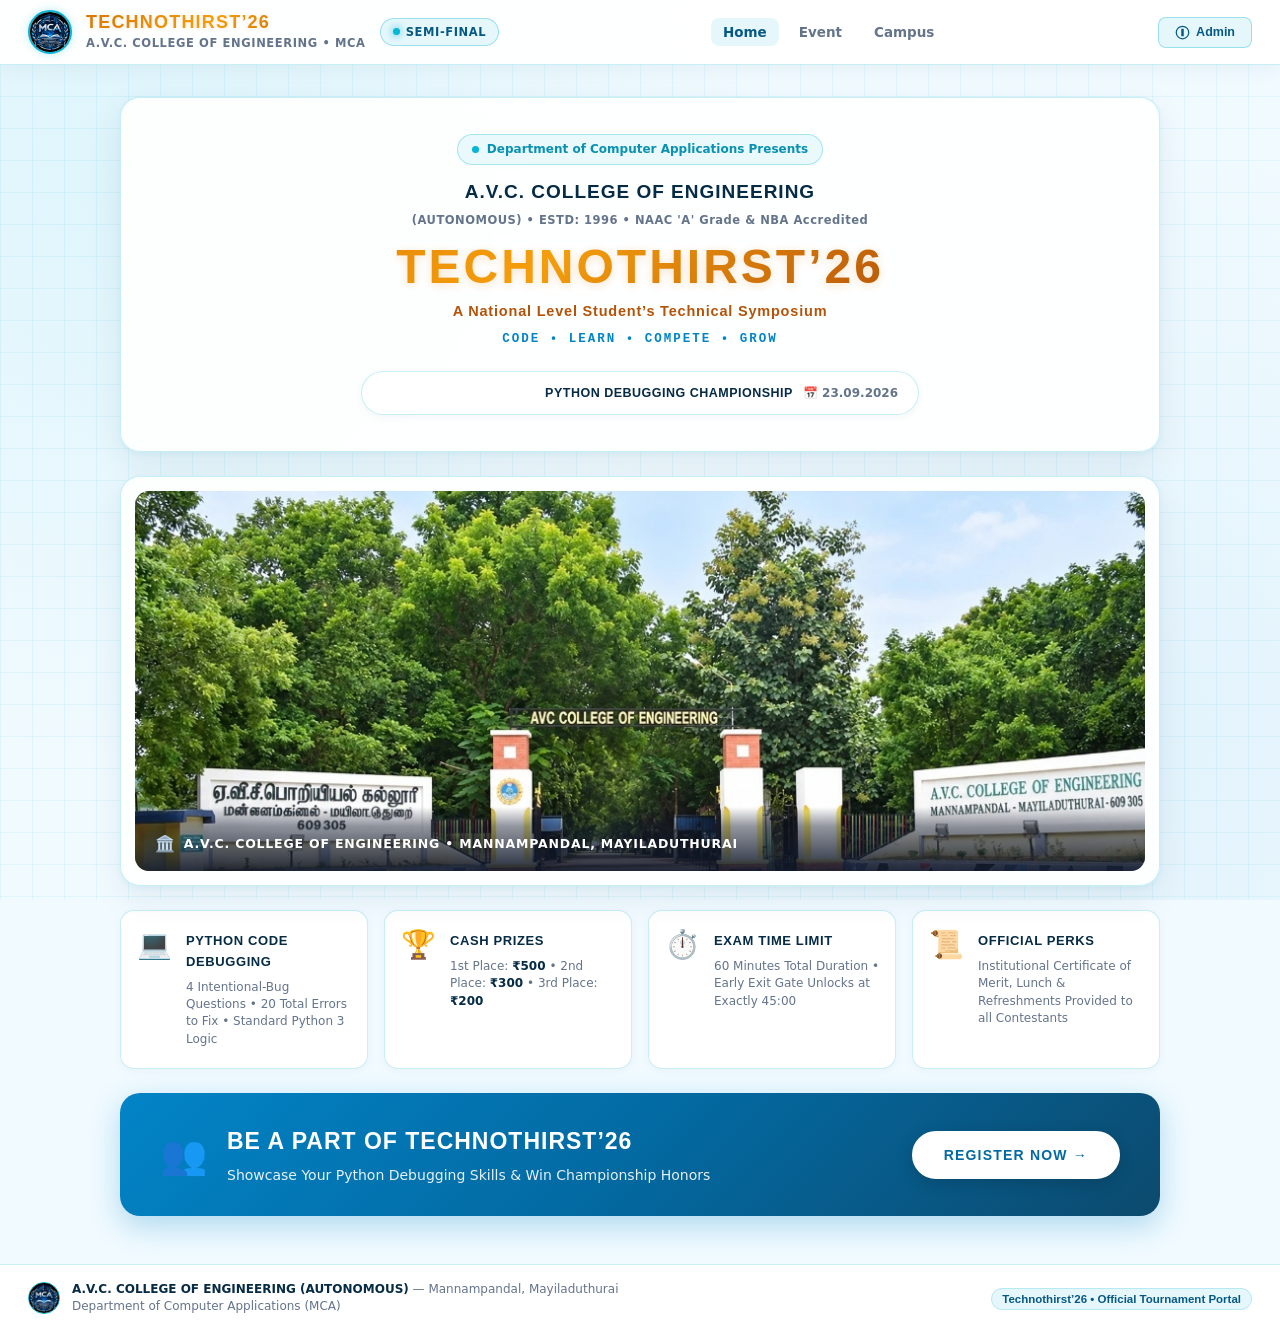
<file: index.html>
<!DOCTYPE html>
<html lang="en">
<head>
  <meta charset="UTF-8">
  <meta name="viewport" content="width=device-width, initial-scale=1.0">
  <title>TECHNOTHIRST’26 — Python Debugging Tournament | AVCCE MCA</title>
  <!-- Technothirst’26 Cyber Tech Theme Stylesheet -->
  <link rel="stylesheet" href="style.css">
</head>
<body>

  <!-- TOP NAVBAR -->
  <header class="top-navbar">
    <div class="brand-group">
      <div class="brand-logo-wrapper">
        <img src="assets/logo.jpg" onerror="this.onerror=null; this.src='logo.jpg';" alt="AVCCE MCA Logo" class="brand-logo-img">
      </div>
      <div class="brand-info">
        <h1>TECHNOTHIRST’26</h1>
        <span>A.V.C. COLLEGE OF ENGINEERING &bull; MCA</span>
      </div>
      <div id="navStageBadge" class="nav-stage-badge">
        <span class="pulse-dot"></span>
        <span id="navStageText">SEMI-FINAL</span>
      </div>
    </div>

    <!-- Header Navigation Links for Page 1 -->
    <nav class="nav-links-bar" id="navLinksBar">
      <button id="navLinkHome" class="nav-link-btn active" type="button">Home</button>
      <button id="navLinkEvent" class="nav-link-btn" type="button">Event</button>
      <button id="navLinkCampus" class="nav-link-btn" type="button">Campus</button>
    </nav>

    <!-- Question Indicator (Q1 - Q4) -->
    <div id="navCenterProgress" class="nav-center-progress">
      <div class="q-step-indicator" id="qStepPills">
        <!-- Rendered dynamically for exactly 4 questions -->
      </div>
    </div>

    <!-- Right Controls: Timer & Admin -->
    <div class="nav-right-controls">
      <div id="navTimerBox" class="nav-timer-box">
        <span class="timer-label" id="timerLabel">Time Left</span>
        <span class="timer-display" id="timerDisplay">60:00</span>
      </div>
      <button class="btn-admin" id="btnAdminOpen">
        <svg width="15" height="15" viewBox="0 0 24 24" fill="none" stroke="currentColor" stroke-width="2"><path d="M12 2a10 10 0 1 0 10 10A10 10 0 0 0 12 2zm1 15h-2v-6h2zm0-8h-2V7h2z"/></svg>
        Admin
      </button>
    </div>
  </header>

  <!-- MAIN APP VIEWS -->
  <main class="app-main">

    <!-- PAGE 1: HOME PAGE / EVENT LANDING -->
    <section id="viewHome" class="view-screen active">
      <div class="home-wrapper">

        <!-- Hero Section -->
        <div class="home-hero-card">
          <div class="hero-dept-badge">
            <span class="pulse-dot"></span>
            <span>Department of Computer Applications Presents</span>
          </div>

          <div class="hero-college-meta">
            <span class="college-title">A.V.C. COLLEGE OF ENGINEERING</span>
            <span class="college-sub">(AUTONOMOUS) &bull; ESTD: 1996 &bull; NAAC 'A' Grade & NBA Accredited</span>
          </div>

          <h1 class="hero-brand-title">TECHNOTHIRST’26</h1>
          <div class="hero-symposium-sub">A National Level Student’s Technical Symposium</div>
          <div class="hero-tagline">CODE &bull; LEARN &bull; COMPETE &bull; GROW</div>

          <div class="hero-condition-pill">
            <span class="condition-badge">SEMI-FINAL ROUND</span>
            <span class="condition-name">PYTHON DEBUGGING CHAMPIONSHIP</span>
            <span class="condition-date">📅 23.09.2026</span>
          </div>
        </div>

        <!-- College Entrance Photograph Section -->
        <div id="campusSection" class="home-campus-card">
          <div class="campus-image-frame">
            <img src="assets/avc_entrance.jpg" onerror="this.onerror=null; this.src='assets/logo.jpg';" alt="A.V.C. College of Engineering Entrance" class="campus-entrance-img">
            <div class="campus-caption-overlay">
              <span class="caption-pin">🏛️</span>
              <span>A.V.C. COLLEGE OF ENGINEERING &bull; MANNAMPANDAL, MAYILADUTHURAI</span>
            </div>
          </div>
        </div>

        <!-- Event Information Cards Grid -->
        <div id="eventDetails" class="home-info-grid">
          <div class="info-card">
            <div class="info-card-icon">💻</div>
            <div class="info-card-content">
              <h3>PYTHON CODE DEBUGGING</h3>
              <p>4 Intentional-Bug Questions &bull; 20 Total Errors to Fix &bull; Standard Python 3 Logic</p>
            </div>
          </div>

          <div class="info-card">
            <div class="info-card-icon">🏆</div>
            <div class="info-card-content">
              <h3>CASH PRIZES</h3>
              <p>1st Place: <strong>₹500</strong> &bull; 2nd Place: <strong>₹300</strong> &bull; 3rd Place: <strong>₹200</strong></p>
            </div>
          </div>

          <div class="info-card">
            <div class="info-card-icon">⏱️</div>
            <div class="info-card-content">
              <h3>EXAM TIME LIMIT</h3>
              <p>60 Minutes Total Duration &bull; Early Exit Gate Unlocks at Exactly 45:00</p>
            </div>
          </div>

          <div class="info-card">
            <div class="info-card-icon">📜</div>
            <div class="info-card-content">
              <h3>OFFICIAL PERKS</h3>
              <p>Institutional Certificate of Merit, Lunch & Refreshments Provided to all Contestants</p>
            </div>
          </div>
        </div>

        <!-- FULL BLUE CTA SECTION -->
        <div class="home-cta-banner">
          <div class="cta-banner-content">
            <div class="cta-banner-icon">👥</div>
            <div class="cta-banner-text">
              <h2>BE A PART OF TECHNOTHIRST’26</h2>
              <p>Showcase Your Python Debugging Skills & Win Championship Honors</p>
            </div>
          </div>
          <button id="btnHomeRegisterNow" class="btn btn-cta-register" type="button">
            REGISTER NOW →
          </button>
        </div>

      </div>
    </section>

    <!-- PAGE 2: REGISTRATION PAGE (DEDICATED CENTERED CONTESTANT FORM) -->
    <section id="viewRegistration" class="view-screen">
      <div class="reg-page-container">

        <!-- Back to Home Control -->
        <div class="reg-top-nav-bar">
          <button id="btnBackToHome" class="btn-back-home" type="button">
            ← Back to Home
          </button>
          <span class="reg-page-step-tag">STEP 1 OF 3 &bull; CONTESTANT VERIFICATION</span>
        </div>

        <!-- Centered Contestant Form Card -->
        <div class="reg-wrapper cyber-panel">
          <span class="cyber-corner top-left"></span>
          <span class="cyber-corner top-right"></span>
          <span class="cyber-corner bottom-left"></span>
          <span class="cyber-corner bottom-right"></span>

          <div class="reg-form-header">
            <div class="reg-logo-container">
              <img src="assets/logo.jpg" onerror="this.onerror=null; this.src='logo.jpg';" alt="AVCCE MCA Logo" class="reg-hero-logo">
            </div>
            <h2>CONTESTANT ONBOARDING</h2>
            <p>Register for the Technothirst’26 Python Debugging Semi-Final</p>
            <div class="reg-telemetry-strip" style="margin-top: 12px;">
              <span class="telemetry-chip live"><span class="pulse-dot"></span> SYSTEM ONLINE</span>
              <span class="telemetry-chip"><span class="t-label">ENROLLED:</span> <span class="t-val" id="regCachedCount">0</span></span>
            </div>
          </div>

          <form id="formRegistration" novalidate>
            <div class="reg-form-group">
              <label for="regStudentName">Full Name <span class="req">*</span></label>
              <input type="text" id="regStudentName" class="reg-form-input" placeholder="e.g. Sriyokesh K" required>
              <div class="reg-form-error" id="errStudentName">Student name is required.</div>
            </div>

            <div class="reg-form-group">
              <label for="regRollNo">Roll Number / Register Number <span class="req">*</span></label>
              <input type="text" id="regRollNo" class="reg-form-input" placeholder="e.g. 21MCA042" required>
              <div class="reg-form-error" id="errRollNo">Register number is required.</div>
            </div>

            <!-- DEGREE DROPDOWN (11 SPECIFIED DEGREES) -->
            <div class="reg-form-group">
              <label for="regDegree">Degree <span class="req">*</span></label>
              <select id="regDegree" name="degree" class="reg-form-select" required>
                <option value="" disabled selected>Select Degree...</option>
                <option value="B.Sc Computer Science">B.Sc Computer Science</option>
                <option value="BCA">BCA</option>
                <option value="B.E Computer Science and Engineering">B.E Computer Science and Engineering</option>
                <option value="B.Tech Information Technology">B.Tech Information Technology</option>
                <option value="B.Tech Artificial Intelligence and Data Science">B.Tech Artificial Intelligence and Data Science</option>
                <option value="B.Sc Information Technology">B.Sc Information Technology</option>
                <option value="B.Sc Artificial Intelligence">B.Sc Artificial Intelligence</option>
                <option value="M.Sc Computer Science">M.Sc Computer Science</option>
                <option value="MCA">MCA</option>
                <option value="M.E Computer Science and Engineering">M.E Computer Science and Engineering</option>
                <option value="M.Tech Information Technology">M.Tech Information Technology</option>
              </select>
              <div class="reg-form-error" id="errDegree">Please select your registered degree.</div>
            </div>

            <!-- DEPARTMENT MANUAL TEXT INPUT (ENABLED ONLY AFTER DEGREE SELECTION) -->
            <div class="reg-form-group">
              <label for="regDepartment">Department / Specialization <span class="req">*</span></label>
              <input type="text" id="regDepartment" name="department" class="reg-form-input" placeholder="Select your degree first" disabled required>
              <div class="reg-form-error" id="errDepartment">Department is required.</div>
            </div>

            <div class="reg-form-group">
              <label for="regCollege">College / Institution Name <span class="req">*</span></label>
              <input type="text" id="regCollege" class="reg-form-input" placeholder="A.V.C. College of Engineering (Autonomous)" required>
              <div class="reg-form-error" id="errCollege">College name is required.</div>
            </div>

            <button type="submit" class="btn btn-primary btn-submit-reg" style="width: 100%; padding: 13px; margin-top: 10px;">
              REGISTER →
            </button>
          </form>

          <p class="reg-footer-note">
            🔒 Offline First: System state and candidate history are archived locally on this computer.
          </p>
        </div>

      </div>
    </section>

    <!-- VIEW 2: RULES & GUIDELINE LOCK (15 SECONDS) -->
    <section id="viewRules" class="view-screen">
      <div class="rules-wrapper">
        <div class="rules-header">
          <div style="display: flex; justify-content: center; margin-bottom: 12px;">
            <img src="assets/logo.jpg" onerror="this.onerror=null; this.src='logo.jpg';" alt="AVCCE Logo" style="width: 60px; height: 60px; border-radius: 50%; border: 2px solid var(--accent-color);">
          </div>
          <h2>TOURNAMENT GUIDELINES</h2>
          <p id="guidelineHeaderNotice">Read the official competition rules below. The agreement checkbox will unlock after 15 seconds.</p>
        </div>

        <div class="rules-accordion">
          <!-- CARD 1 -->
          <div class="acc-card open">
            <div class="acc-header" onclick="toggleAccordion(this)">
              <div class="acc-title"><span class="acc-num">1</span> SEMI-FINAL STRUCTURE</div>
              <span class="acc-toggle-icon">▼</span>
            </div>
            <div class="acc-body">
              The Semi-Final contains <strong>EXACTLY 4 questions</strong>. Each question contains <strong>EXACTLY 5 intentional errors</strong>.<br>
              Total: <strong>4 Questions × 5 Errors = 20 Errors</strong>.<br>
              <em>IMPORTANT: EXACTLY 4 QUESTIONS &bull; 5 ERRORS PER QUESTION &bull; 20 TOTAL ERRORS &bull; NO QUESTION 5</em>.
            </div>
          </div>

          <!-- CARD 2 -->
          <div class="acc-card">
            <div class="acc-header" onclick="toggleAccordion(this)">
              <div class="acc-title"><span class="acc-num">2</span> PROGRAMMING LANGUAGE</div>
              <span class="acc-toggle-icon">▼</span>
            </div>
            <div class="acc-body">
              The debugging questions use <strong>Python 3</strong>. Only standard Python 3 concepts are required:
              Variables, Lists, Nested Lists / Matrices, Loops, Conditional Statements, Accumulators, Functions, and basic operators.
              No external packages are required. <strong>NumPy and Pandas are NOT required</strong>.
            </div>
          </div>

          <!-- CARD 3 -->
          <div class="acc-card">
            <div class="acc-header" onclick="toggleAccordion(this)">
              <div class="acc-title"><span class="acc-num">3</span> DEBUGGING PROCESS</div>
              <span class="acc-toggle-icon">▼</span>
            </div>
            <div class="acc-body">
              1. Click <strong>[ COPY CODE ]</strong> on the left.<br>
              2. Paste the code into your local Python IDE.<br>
              3. Debug the program and fix the intentional errors.<br>
              4. Run the corrected program locally.<br>
              5. Copy your corrected code.<br>
              6. Paste it into the right panel.<br>
              7. Click <strong>[ VERIFY CODE ]</strong>.
            </div>
          </div>

          <!-- CARD 4 -->
          <div class="acc-card">
            <div class="acc-header" onclick="toggleAccordion(this)">
              <div class="acc-title"><span class="acc-num">4</span> VERIFICATION</div>
              <span class="acc-toggle-icon">▼</span>
            </div>
            <div class="acc-body">
              Correct code: <strong>GREEN / VERIFIED</strong>.<br>
              Incorrect code: <strong>RED / UNVERIFIED</strong> (allows editing and retry).<br>
              Successful verification unlocks <strong>[ NEXT QUESTION ]</strong>.
            </div>
          </div>

          <!-- CARD 5 -->
          <div class="acc-card">
            <div class="acc-header" onclick="toggleAccordion(this)">
              <div class="acc-title"><span class="acc-num">5</span> TEST COMPLETION</div>
              <span class="acc-toggle-icon">▼</span>
            </div>
            <div class="acc-body">
              There are exactly 4 questions.<br>
              <strong>Before 45 minutes:</strong> You can finish ONLY after solving all 4 questions.<br>
              <strong>After 45 minutes:</strong> <strong>[ FORCE QUIT ]</strong> becomes available.<br>
              <strong>At 60 minutes:</strong> The test automatically ends.
            </div>
          </div>

          <!-- CARD 6 -->
          <div class="acc-card">
            <div class="acc-header" onclick="toggleAccordion(this)">
              <div class="acc-title"><span class="acc-num">6</span> FINAL RULE</div>
              <span class="acc-toggle-icon">▼</span>
            </div>
            <div class="acc-body">
              The participant must not be allowed to finish normally before solving all four questions.
            </div>
          </div>
        </div>

        <div class="rules-agreement-box">
          <div style="display: flex; align-items: center; gap: 12px;">
            <span id="guidelineTimerBadge" class="guideline-timer-badge">Lock: 15s remaining</span>
            <label class="agreement-check-wrapper">
              <input type="checkbox" id="chkGuidelines" disabled>
              <span>I've completely read the guidelines and agree to tournament rules</span>
            </label>
          </div>
          <button id="btnStartDebug" class="btn btn-primary" disabled style="min-width: 220px;">
            START SEMI-FINAL →
          </button>
        </div>
      </div>
    </section>

    <!-- VIEW 3: COUNTDOWN -->
    <section id="viewCountdown" class="view-screen">
      <div class="countdown-wrapper">
        <div id="countdownNumber" class="countdown-number">3</div>
        <div class="countdown-subtitle">INITIALIZING DEBUG ENVIRONMENT...</div>
      </div>
    </section>

    <!-- VIEW 4: STREAMLINED TWO-COLUMN WORKSPACE -->
    <section id="viewWorkspace" class="view-screen">
      <div class="workspace-layout">

        <!-- Stage & Status Bar -->
        <div class="stage-status-bar">
          <div class="stage-status-left">
            <span id="wsStageBadge" class="stage-title-tag">SEMI-FINAL EXAMINATION</span>
            <span id="wsQuestionNum" class="stage-meta-tag">QUESTION 1 / 4</span>
          </div>
          <div class="stage-meta-info">
            <span id="wsCandidateName">Candidate: --</span>
            <span id="wsEarlyExitStatus" style="font-weight: 700; color: var(--secondary-color);">Early exit unlocks at 45:00</span>
          </div>
        </div>

        <!-- TWO-COLUMN WORKSPACE -->
        <div class="workspace-columns">
          
          <!-- LEFT COLUMN: QUESTION + TARGET OUTPUT + BUGGY CODE VIEWER -->
          <div class="left-code-column">
            
            <div class="left-question-box">
              <div id="specTitle" class="left-question-title">Problem Title</div>
              <p id="specShortPrompt" class="left-question-desc">Maximum two lines of concise problem statement explaining what the code is intended to compute.</p>
              
              <!-- Target Output Display for Output-Based Examination -->
              <div class="expected-output-box">
                <div class="expected-output-header">
                  <svg width="13" height="13" viewBox="0 0 24 24" fill="none" stroke="currentColor" stroke-width="2"><polyline points="4 17 10 11 4 5"/><line x1="12" y1="19" x2="20" y2="19"/></svg>
                  Target Program Output:
                </div>
                <div id="specExpectedOutput" class="expected-output-body">Output will appear here</div>
              </div>
            </div>

            <div class="code-box-wrapper">
              <div class="code-box-header">
                <div class="code-box-header-title">
                  <span class="code-dot"></span>
                  Buggy Python Code (5 Intentional Errors)
                </div>
                <button id="btnCopyCode" class="btn-copy">
                  <svg width="14" height="14" viewBox="0 0 24 24" fill="none" stroke="currentColor" stroke-width="2"><rect x="9" y="9" width="13" height="13" rx="2" ry="2"/><path d="M5 15H4a2 2 0 0 1-2-2V4a2 2 0 0 1 2-2h9a2 2 0 0 1 2 2v1"/></svg>
                  COPY CODE
                </button>
              </div>

              <div id="codeViewerBody" class="code-viewer-body">
                <!-- Injected with line numbers -->
              </div>
            </div>

          </div>

          <!-- RIGHT COLUMN: CODE PASTE AREA + VERIFICATION + NEXT -->
          <div class="right-editor-column">
            
            <div class="editor-wrapper">
              <div class="editor-header">
                <div class="editor-title">
                  <svg width="14" height="14" viewBox="0 0 24 24" fill="none" stroke="currentColor" stroke-width="2"><path d="M12 20h9"/><path d="M16.5 3.5a2.121 2.121 0 0 1 3 3L7 19l-4 1 1-4L16.5 3.5z"/></svg>
                  Corrected Code Paste Area
                </div>
                <div class="editor-meta" id="editorLineCount">Lines: 0 | Characters: 0</div>
              </div>

              <textarea 
                id="txtCorrectedCode" 
                class="editor-textarea" 
                placeholder="Paste your corrected Python code here..."
                autocomplete="off"
                autocorrect="off"
                autocapitalize="off"
                spellcheck="false"
              ></textarea>

              <div class="editor-actions-bar">
                <!-- Action Buttons Row -->
                <div class="editor-buttons-row">
                  <button id="btnVerifyCode" class="btn btn-primary">
                    <svg width="14" height="14" viewBox="0 0 24 24" fill="none" stroke="currentColor" stroke-width="2"><polyline points="20 6 9 17 4 12"/></svg>
                    VERIFY CODE
                  </button>

                  <button id="btnNextQuestion" class="btn btn-success" disabled>
                    NEXT QUESTION →
                  </button>

                  <button id="btnSkipQuestion" class="btn btn-secondary" title="Skip this question to solve it later">
                    ↷ SKIP QUESTION
                  </button>

                  <button id="btnFinishTest" class="btn btn-gold" style="display: none;" disabled>
                    FINISH TEST ✓
                  </button>
                </div>

                <!-- Next Line Verification Feedback: Green if completed, Red if not verified -->
                <div id="verificationStatusBanner" class="verification-status-banner">
                  <!-- Injected via JS -->
                </div>
              </div>
            </div>

          </div>

        </div>

        <!-- WORKSPACE FOOTER -->
        <div class="workspace-footer-bar">
          <div style="font-size: 13px; color: var(--text-secondary);">
            💡 <strong>External IDE Workflow:</strong> Run code in your local Python 3 interpreter, debug the 5 errors, and paste the fixed script back.
          </div>
          <div style="display: flex; gap: 10px;">
            <!-- FORCE QUIT BUTTON (DISABLED BEFORE 45:00, ENABLED AT 45:00) -->
            <button id="btnForceQuit" class="btn btn-danger" disabled title="Force quit unlocks after 45 minutes">
              FORCE QUIT
            </button>
          </div>
        </div>

      </div>
    </section>

    <!-- VIEW 5: RESULTS & AUDIT CERTIFICATE -->
    <section id="viewResults" class="view-screen">
      <div class="result-wrapper">
        <div class="result-certificate-header">
          <img src="assets/logo.jpg" onerror="this.onerror=null; this.src='logo.jpg';" alt="AVCCE MCA Logo" class="result-logo-seal">
          <h2>A.V.C. COLLEGE OF ENGINEERING (AUTONOMOUS)</h2>
          <div class="cert-dept">DEPARTMENT OF COMPUTER APPLICATIONS (MCA)</div>
          <div class="cert-sub">Technothirst’26 Python Debugging Championship — Official Audit Certificate</div>
        </div>

        <!-- Candidate Credentials -->
        <div class="result-candidate-card">
          <div class="cand-field">
            <label>Candidate Name</label>
            <span id="resCandName">--</span>
          </div>
          <div class="cand-field">
            <label>Register / Roll Number</label>
            <span id="resCandRoll">--</span>
          </div>
          <div class="cand-field">
            <label>Degree</label>
            <span id="resCandDegree">--</span>
          </div>
          <div class="cand-field">
            <label>Department</label>
            <span id="resCandDept">--</span>
          </div>
          <div class="cand-field">
            <label>Institution</label>
            <span id="resCandCollege">--</span>
          </div>
        </div>

        <!-- Scorecards Grid -->
        <div class="result-scorecards-grid" style="grid-template-columns: 1fr;">
          <div class="scorecard highlight">
            <div class="scorecard-header">
              <span>Semi-Final Performance</span>
              <span id="resSemiBadge" class="score-badge success">Completed</span>
            </div>
            <div class="score-metric-row">
              <span class="score-metric-label">Questions Solved</span>
              <span class="score-metric-value" id="resSemiQuestions">0 / 4</span>
            </div>
            <div class="score-metric-row">
              <span class="score-metric-label">Errors Solved</span>
              <span class="score-metric-value" id="resSemiErrors">0 / 20</span>
            </div>
            <div class="score-metric-row">
              <span class="score-metric-label">Total Time Taken</span>
              <span class="score-metric-value" id="resSemiTime">00 min 00 sec</span>
            </div>
            <div class="score-metric-row">
              <span class="score-metric-label">Completion Status</span>
              <span class="score-metric-value" id="resSemiStatus">Completed</span>
            </div>
          </div>
        </div>

        <h3 style="font-family: var(--heading-font); font-size: 16px; margin-bottom: 12px; color: var(--primary-color);">
          Question-by-Question Audit Breakdown (Exactly 4 Questions)
        </h3>
        <table class="result-timing-table">
          <thead>
            <tr>
              <th>Question</th>
              <th>Status</th>
              <th>Time Consumed</th>
              <th>Errors Solved</th>
            </tr>
          </thead>
          <tbody id="resTimingTableBody">
            <!-- Injected via JS: strictly Q1, Q2, Q3, Q4 -->
          </tbody>
        </table>

        <!-- Result Export & Multi-Participant Action Buttons -->
        <div class="result-actions-group">
          <!-- REGISTER ANOTHER PARTICIPANT BUTTON -->
          <button id="btnAddAnotherParticipant" class="btn btn-primary" style="background: linear-gradient(135deg, #075985, #06B6D4);">
            <svg width="15" height="15" viewBox="0 0 24 24" fill="none" stroke="currentColor" stroke-width="2"><path d="M16 21v-2a4 4 0 0 0-4-4H5a4 4 0 0 0-4 4v2"/><circle cx="8.5" cy="7" r="4"/><line x1="20" y1="8" x2="20" y2="14"/><line x1="23" y1="11" x2="17" y2="11"/></svg>
            + REGISTER ANOTHER PARTICIPANT
          </button>

          <button id="btnDownloadTxt" class="btn btn-secondary">
            <svg width="15" height="15" viewBox="0 0 24 24" fill="none" stroke="currentColor" stroke-width="2"><path d="M21 15v4a2 2 0 0 1-2 2H5a2 2 0 0 1-2-2v-4"/><polyline points="7 10 12 15 17 10"/><line x1="12" y1="15" x2="12" y2="3"/></svg>
            DOWNLOAD TXT AUDIT
          </button>

          <button id="btnPrintPdf" class="btn btn-secondary">
            <svg width="15" height="15" viewBox="0 0 24 24" fill="none" stroke="currentColor" stroke-width="2"><polyline points="6 9 6 2 18 2 18 9"/><path d="M6 18H4a2 2 0 0 1-2-2v-5a2 2 0 0 1 2-2h16a2 2 0 0 1 2 2v5a2 2 0 0 1-2 2h-2"/><rect x="6" y="14" width="12" height="8"/></svg>
            PRINT / SAVE AS PDF
          </button>
        </div>
      </div>
    </section>

  </main>

  <!-- DEEP NAVY FOOTER -->
  <footer class="site-footer">
    <div class="footer-content">
      <div class="footer-left">
        <img src="assets/logo.jpg" onerror="this.onerror=null; this.src='logo.jpg';" alt="AVCCE Logo" class="footer-logo">
        <div class="footer-credits">
          <strong>A.V.C. COLLEGE OF ENGINEERING (AUTONOMOUS)</strong> — Mannampandal, Mayiladuthurai<br>
          Department of Computer Applications (MCA)
        </div>
      </div>
      <div>
        <span class="footer-tag">Technothirst’26 &bull; Official Tournament Portal</span>
      </div>
    </div>
  </footer>

  <!-- ==========================================================================
       MODALS: ADMIN LOGIN, FORCE QUIT CONFIRMATION, ADMIN DASHBOARD, ADD PARTICIPANT AUTH
       ========================================================================== -->

  <!-- ADMIN VERIFICATION MODAL FOR ADDING ANOTHER PARTICIPANT -->
  <div id="modalAddParticipantAuth" class="modal-backdrop">
    <div class="modal-card">
      <div class="modal-header">
        <h3>Admin Verification</h3>
        <button class="modal-close-btn" onclick="closeModal('modalAddParticipantAuth')">&times;</button>
      </div>
      <div class="modal-body">
        <p style="margin-bottom: 6px; font-weight: 700; color: var(--text-heading);">
          A new participant is being added.
        </p>
        <p style="margin-bottom: 14px; color: var(--text-secondary); font-size: 13.5px;">
          Enter coordinator authorization password to archive the completed test and return to the Home page for a fresh participant.
        </p>
        <div class="reg-form-group">
          <label for="txtAddParticipantPassword">Admin Password</label>
          <input type="password" id="txtAddParticipantPassword" class="reg-form-input" placeholder="••••••••" autocomplete="off">
          <div id="errAddParticipantPassword" class="reg-form-error">Incorrect admin password.</div>
        </div>
      </div>
      <div class="modal-footer">
        <button id="btnCancelAddParticipant" class="btn btn-secondary" type="button">CANCEL</button>
        <button id="btnConfirmAddParticipant" class="btn btn-primary" type="button">VERIFY & PROCEED →</button>
      </div>
    </div>
  </div>

  <!-- ADMIN LOGIN MODAL -->
  <div id="modalAdminLogin" class="modal-backdrop">
    <div class="modal-card">
      <div class="modal-header">
        <h3>Coordinator Authentication</h3>
        <button class="modal-close-btn" onclick="closeModal('modalAdminLogin')">&times;</button>
      </div>
      <div class="modal-body">
        <p style="margin-bottom: 14px; color: var(--text-secondary); font-size: 13.5px;">
          Enter coordinator authorization password to access competition controls & participant caches.
        </p>
        <div class="reg-form-group">
          <label for="txtAdminPassword">Admin Password</label>
          <input type="password" id="txtAdminPassword" class="reg-form-input" placeholder="••••••••" autocomplete="off">
          <div id="errAdminPassword" class="reg-form-error">Invalid administrator password.</div>
        </div>
      </div>
      <div class="modal-footer">
        <button class="btn btn-secondary" onclick="closeModal('modalAdminLogin')">CANCEL</button>
        <button id="btnAdminSubmitLogin" class="btn btn-primary">LOGIN TO DASHBOARD</button>
      </div>
    </div>
  </div>

  <!-- FORCE QUIT CONFIRMATION MODAL -->
  <div id="modalForceQuitConfirm" class="modal-backdrop">
    <div class="modal-card">
      <div class="modal-header">
        <h3>Are you sure you want to force quit the Semi-Final?</h3>
        <button class="modal-close-btn" onclick="closeModal('modalForceQuitConfirm')">&times;</button>
      </div>
      <div class="modal-body">
        <p style="font-size: 14px; color: var(--text-primary); line-height: 1.6; margin-bottom: 12px;">
          You have not necessarily solved all 4 questions. Force quitting will end your current test session.
        </p>
        <p style="font-size: 13px; color: var(--text-secondary);">
          Your progress up to this moment will be saved and audited. Unanswered questions will remain unsolved.
        </p>
      </div>
      <div class="modal-footer">
        <button class="btn btn-secondary" onclick="closeModal('modalForceQuitConfirm')">CANCEL</button>
        <button id="btnConfirmForceQuit" class="btn btn-danger">FORCE QUIT</button>
      </div>
    </div>
  </div>

  <!-- ADMIN DASHBOARD MODAL -->
  <div id="modalAdminDashboard" class="modal-backdrop">
    <div class="modal-card admin-modal-card">
      <div class="modal-header">
        <h3>Coordinator Control Center & Participant Archive</h3>
        <button class="modal-close-btn" onclick="closeModal('modalAdminDashboard')">&times;</button>
      </div>
      <div class="modal-body">
        
        <!-- Live Telemetry Grid -->
        <div class="admin-dash-grid">
          <div class="admin-stat-card">
            <div class="label">Current Participant</div>
            <div class="value" id="admCandName" style="font-size: 15px;">--</div>
          </div>
          <div class="admin-stat-card">
            <div class="label">Registration / Roll No</div>
            <div class="value" id="admCandRoll" style="font-size: 14px;">--</div>
          </div>
          <div class="admin-stat-card">
            <div class="label">Degree & Dept</div>
            <div class="value" id="admCandDegreeDept" style="font-size: 13px;">--</div>
          </div>
          <div class="admin-stat-card">
            <div class="label">Current Question</div>
            <div class="value" id="admQuestion">--</div>
          </div>
          <div class="admin-stat-card">
            <div class="label">Time Remaining</div>
            <div class="value" id="admTimeLeft">--</div>
          </div>
          <div class="admin-stat-card">
            <div class="label">Questions Solved</div>
            <div class="value" id="admQuestionsSolved">-- / 4</div>
          </div>
          <div class="admin-stat-card">
            <div class="label">Errors Solved</div>
            <div class="value" id="admErrorsSolved">-- / 20</div>
          </div>
          <div class="admin-stat-card">
            <div class="label">Pause State</div>
            <div class="value" id="admPauseState">Active</div>
          </div>
        </div>

        <!-- Controls -->
        <div class="admin-controls-grid">
          <button id="admBtnPause" class="btn btn-warning">
            ⏸ PAUSE TEST
          </button>
          <button id="admBtnResume" class="btn btn-success" style="display: none;">
            ▶ RESUME TEST
          </button>
          <button id="admBtnForceFinish" class="btn btn-secondary">
            ⏹ FORCE FINISH
          </button>
          <button id="admBtnCancel" class="btn btn-danger">
            ✖ CANCEL TEST
          </button>
          <button id="admBtnNewParticipant" class="btn btn-primary">
            + NEW PARTICIPANT
          </button>
        </div>

        <!-- PARTICIPANTS CACHE ARCHIVE SECTION -->
        <div style="margin-top: 24px; border-top: 1px solid var(--border-color); padding-top: 18px;">
          <div style="display: flex; justify-content: space-between; align-items: center; margin-bottom: 10px;">
            <h4 style="font-family: var(--heading-font); color: var(--primary-color); font-size: 15px;">
              📁 Saved Participant Records (Cache Storage)
            </h4>
            <div style="display: flex; gap: 8px;">
              <button id="admBtnExportAllCsv" class="btn btn-secondary" style="padding: 5px 12px; font-size: 12px;">
                Export CSV
              </button>
              <button id="admBtnClearRoster" class="btn btn-danger" style="padding: 5px 12px; font-size: 12px;">
                Clear Cache
              </button>
            </div>
          </div>

          <div style="max-height: 220px; overflow-y: auto; border: 1px solid var(--border-color); border-radius: var(--radius-sm);">
            <table class="roster-table">
              <thead>
                <tr>
                  <th>Roll No</th>
                  <th>Name</th>
                  <th>Degree</th>
                  <th>Department</th>
                  <th>Questions</th>
                  <th>Errors</th>
                  <th>Time Taken</th>
                  <th>Status</th>
                </tr>
              </thead>
              <tbody id="admRosterTableBody">
                <!-- Injected via JS -->
              </tbody>
            </table>
          </div>
        </div>

      </div>
      <div class="modal-footer">
        <button class="btn btn-secondary" onclick="closeModal('modalAdminDashboard')">Close Dashboard</button>
      </div>
    </div>
  </div>

  <!-- FULLSCREEN PAUSE SCREEN OVERLAY WITH COORDINATOR RESUME CONTROLS -->
  <div id="pauseOverlay" class="pause-screen-overlay">
    <div class="pause-icon">⏸</div>
    <h2>TEST PAUSED</h2>
    <p>The coordinator has temporarily paused the competition environment. Please wait for the session to be resumed.</p>
    
    <!-- COORDINATOR RESUME CONTROLS (NO PASSWORD REQUIRED) -->
    <div class="pause-admin-box">
      <button id="btnOverlayResume" class="btn btn-success btn-resume-overlay">
        ▶ RESUME TEST
      </button>
      <button id="btnOverlayAdminPanel" class="btn btn-secondary btn-admin-overlay">
        ⚙ COORDINATOR DASHBOARD
      </button>
    </div>
  </div>

  <!-- CONFETTI CANVAS -->
  <canvas id="confettiCanvas"></canvas>

  <!-- PURE VANILLA JAVASCRIPT IMPLEMENTATION -->
  <script src="script.js"></script>
</body>
</html>
</file>
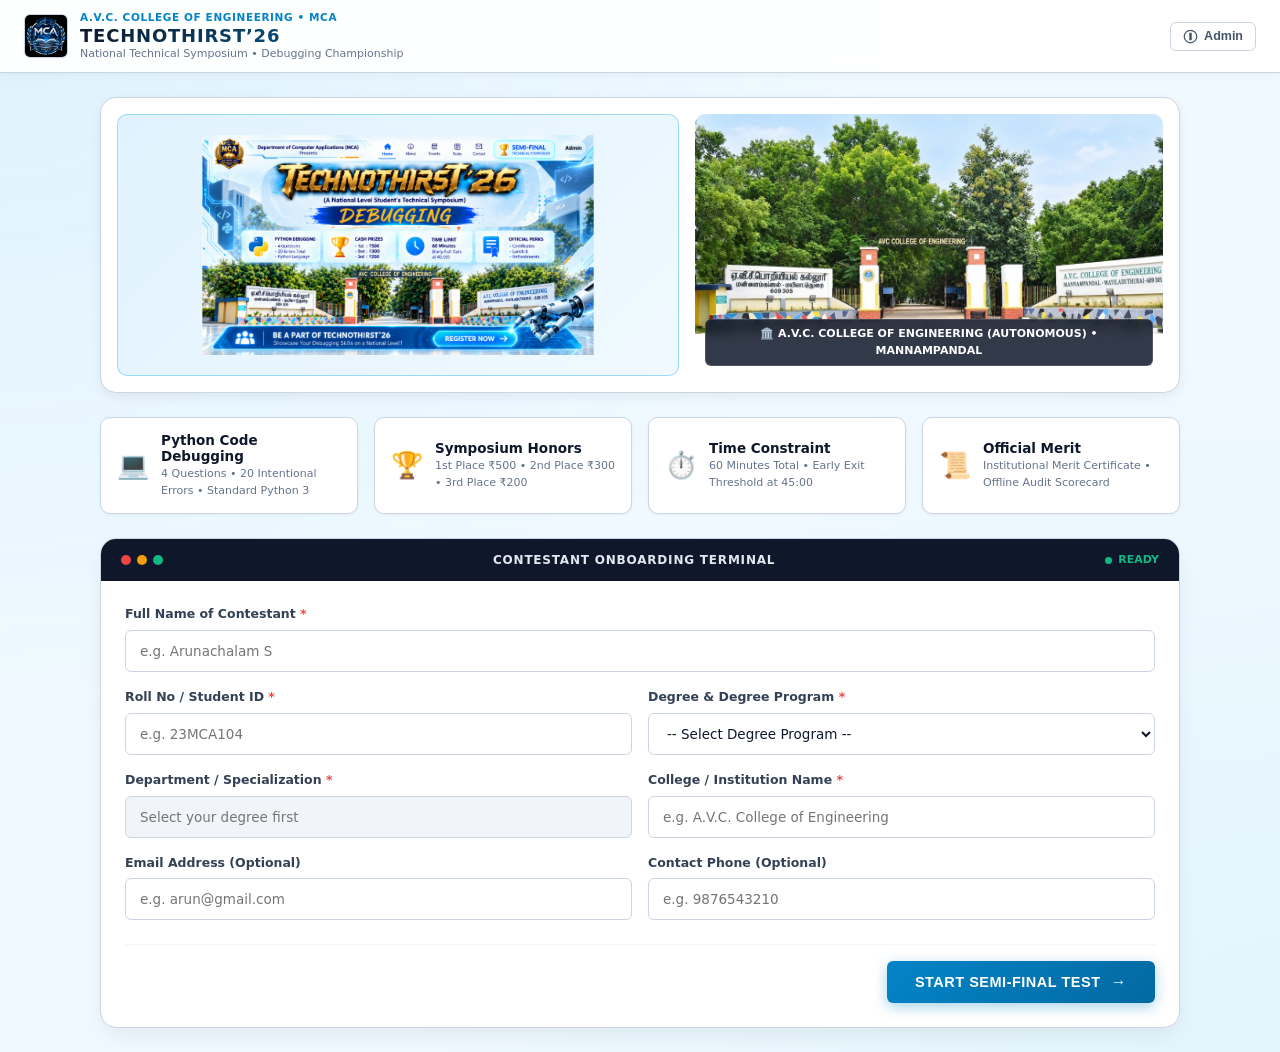
<file: TECHNOTHIRST26_DEBUGGING/index.html>
<!DOCTYPE html>
<html lang="en">
<head>
  <meta charset="UTF-8">
  <meta name="viewport" content="width=device-width, initial-scale=1.0">
  <title>TECHNOTHIRST’26 — Python Debugging Championship | AVCCE MCA</title>
  <link rel="stylesheet" href="styles.css">
  <link rel="stylesheet" href="style.css">
</head>
<body>

  <!-- =========================================================================
       TOP GLOBAL NAVIGATION & MONITORING BAR
       ========================================================================= -->
  <header class="app-header" id="appHeader">
    <div class="header-inner">
      <!-- Left: Brand Identity -->
      <div class="brand-cluster">
        <div class="brand-logo-frame">
          <img src="assets/mca_logo.jpg" alt="AVCCE MCA Emblem" class="mca-header-logo" onerror="this.style.display='none'">
        </div>
        <div class="brand-titles">
          <div class="brand-org">A.V.C. COLLEGE OF ENGINEERING &bull; MCA</div>
          <h1 class="brand-event-name">TECHNOTHIRST’26</h1>
          <div class="brand-sub">National Technical Symposium &bull; Debugging Championship</div>
        </div>
      </div>

      <!-- Center: Stage & Participant Badge -->
      <div class="header-center-info" id="headerCenterInfo" style="display: none;">
        <div class="stage-pill-badge" id="headerStageBadge">
          <span class="pulse-indicator"></span>
          <span id="headerStageText">SEMI-FINAL ROUND</span>
        </div>
        <div class="participant-chip" id="headerParticipantChip" title="Active Contestant">
          <span class="user-icon">👤</span>
          <span id="headerParticipantName">Contestant</span>
          <span class="id-tag" id="headerParticipantId"></span>
        </div>
      </div>

      <!-- Right: Live Timer & Control Actions -->
      <div class="header-right-controls">
        <div class="timer-box" id="headerTimerBox" style="display: none;">
          <div class="timer-icon-svg">⏱</div>
          <div class="timer-text-wrap">
            <span class="timer-caption" id="timerCaption">TIME LEFT</span>
            <span class="timer-digits" id="headerTimerDisplay">60:00</span>
          </div>
        </div>
        <button type="button" class="btn-header-admin" id="btnHeaderAdmin" title="Coordinator Access">
          <svg width="15" height="15" viewBox="0 0 24 24" fill="none" stroke="currentColor" stroke-width="2"><path d="M12 2a10 10 0 1 0 10 10A10 10 0 0 0 12 2zm1 15h-2v-6h2zm0-8h-2V7h2z"/></svg>
          <span>Admin</span>
        </button>
      </div>
    </div>
  </header>

  <!-- =========================================================================
       MAIN MULTI-SCREEN APPLICATION CONTAINER
       ========================================================================= -->
  <main class="app-main-viewport">

    <!-- -----------------------------------------------------------------------
         SCREEN 1: CONTESTANT REGISTRATION & EVENT ONBOARDING
         ----------------------------------------------------------------------- -->
    <section id="screenRegistration" class="screen-view active">
      <div class="reg-hero-container">
        
        <!-- Hero Visual Banner Frame -->
        <div class="hero-visual-card">
          <div class="hero-cover-wrap">
            <img src="assets/technothirst_reference.png" alt="Technothirst'26 Official Visual" class="technothirst-banner-img">
          </div>
          <div class="hero-campus-wrap">
            <img src="assets/college_entrance.jpg" alt="A.V.C. College of Engineering" class="campus-entrance-img">
            <div class="campus-caption-tag">
              <span>🏛️ A.V.C. COLLEGE OF ENGINEERING (AUTONOMOUS) &bull; MANNAMPANDAL</span>
            </div>
          </div>
        </div>

        <!-- Symposium Feature Highlights Grid -->
        <div class="features-summary-grid">
          <div class="feature-tile">
            <div class="feature-icon">💻</div>
            <div class="feature-data">
              <h4>Python Code Debugging</h4>
              <p>4 Questions &bull; 20 Intentional Errors &bull; Standard Python 3</p>
            </div>
          </div>
          <div class="feature-tile">
            <div class="feature-icon">🏆</div>
            <div class="feature-data">
              <h4>Symposium Honors</h4>
              <p>1st Place ₹500 &bull; 2nd Place ₹300 &bull; 3rd Place ₹200</p>
            </div>
          </div>
          <div class="feature-tile">
            <div class="feature-icon">⏱️</div>
            <div class="feature-data">
              <h4>Time Constraint</h4>
              <p>60 Minutes Total &bull; Early Exit Threshold at 45:00</p>
            </div>
          </div>
          <div class="feature-tile">
            <div class="feature-icon">📜</div>
            <div class="feature-data">
              <h4>Official Merit</h4>
              <p>Institutional Merit Certificate &bull; Offline Audit Scorecard</p>
            </div>
          </div>
        </div>

        <!-- Centered Contestant Registration Terminal -->
        <div class="reg-terminal-card">
          <div class="terminal-header-bar">
            <div class="term-dots">
              <span class="dot red"></span>
              <span class="dot yellow"></span>
              <span class="dot green"></span>
            </div>
            <div class="term-title">CONTESTANT ONBOARDING TERMINAL</div>
            <div class="term-status-badge">
              <span class="pulse-dot-green"></span>
              <span>READY</span>
            </div>
          </div>

          <form id="formRegistration" class="registration-form" novalidate>
            <div class="form-grid">
              <div class="form-group full-width">
                <label for="regStudentName">Full Name of Contestant <span class="req">*</span></label>
                <input type="text" id="regStudentName" placeholder="e.g. Arunachalam S" required autocomplete="off">
                <span class="field-error-msg" id="errStudentName">Please enter contestant name</span>
              </div>

              <div class="form-group">
                <label for="regRollNo">Roll No / Student ID <span class="req">*</span></label>
                <input type="text" id="regRollNo" placeholder="e.g. 23MCA104" required autocomplete="off">
                <span class="field-error-msg" id="errRollNo">Please enter valid roll number</span>
              </div>

              <div class="form-group">
                <label for="regDegree">Degree & Degree Program <span class="req">*</span></label>
                <select id="regDegree" required>
                  <option value="" disabled selected>-- Select Degree Program --</option>
                  <option value="B.Sc Computer Science">B.Sc Computer Science</option>
                  <option value="BCA">BCA (Bachelor of Computer Applications)</option>
                  <option value="B.E Computer Science and Engineering">B.E Computer Science and Engineering</option>
                  <option value="B.Tech Information Technology">B.Tech Information Technology</option>
                  <option value="B.Tech Artificial Intelligence and Data Science">B.Tech Artificial Intelligence and Data Science</option>
                  <option value="B.Sc Information Technology">B.Sc Information Technology</option>
                  <option value="B.Sc Artificial Intelligence">B.Sc Artificial Intelligence</option>
                  <option value="M.Sc Computer Science">M.Sc Computer Science</option>
                  <option value="MCA">MCA (Master of Computer Applications)</option>
                  <option value="M.E Computer Science and Engineering">M.E Computer Science and Engineering</option>
                  <option value="M.Tech Information Technology">M.Tech Information Technology</option>
                </select>
                <span class="field-error-msg" id="errDegree">Please select your degree</span>
              </div>

              <div class="form-group">
                <label for="regDepartment">Department / Specialization <span class="req">*</span></label>
                <input type="text" id="regDepartment" placeholder="Select your degree first" disabled required autocomplete="off">
                <span class="field-error-msg" id="errDepartment">Please enter your department</span>
              </div>

              <div class="form-group">
                <label for="regCollege">College / Institution Name <span class="req">*</span></label>
                <input type="text" id="regCollege" placeholder="e.g. A.V.C. College of Engineering" required autocomplete="off">
                <span class="field-error-msg" id="errCollege">Please enter college name</span>
              </div>

              <div class="form-group">
                <label for="regEmail">Email Address (Optional)</label>
                <input type="email" id="regEmail" placeholder="e.g. arun@gmail.com" autocomplete="off">
              </div>

              <div class="form-group">
                <label for="regPhone">Contact Phone (Optional)</label>
                <input type="tel" id="regPhone" placeholder="e.g. 9876543210" autocomplete="off">
              </div>
            </div>

            <div class="form-actions-footer">
              <button type="submit" class="btn-cta-start" id="btnStartSemiFinal">
                <span>START SEMI-FINAL TEST</span>
                <span class="arrow-glyph">→</span>
              </button>
            </div>
          </form>
        </div>
      </div>
    </section>

    <!-- -----------------------------------------------------------------------
         SCREEN 2: MAIN CODE DEBUGGING EXAMINATION WORKSPACE
         ----------------------------------------------------------------------- -->
    <section id="screenTestWorkspace" class="screen-view">
      <div class="workspace-grid-container">
        
        <!-- LEFT / MAIN WORKSPACE COLUMN (70%) -->
        <div class="workspace-main-column">
          
          <!-- Question Header Banner -->
          <div class="q-header-banner">
            <div class="q-meta-tags">
              <span class="badge-tag q-num-badge" id="wsQuestionNumber">QUESTION 01 OF 04</span>
              <span class="badge-tag lang-badge" id="wsLanguageBadge">PYTHON 3</span>
              <span class="badge-tag difficulty-badge" id="wsDifficultyBadge">EASY</span>
            </div>
            <h2 class="q-main-title" id="wsQuestionTitle">Title of Debugging Problem</h2>
            <p class="q-main-desc" id="wsQuestionDesc">Question scenario prompt explaining the technical task.</p>
          </div>

          <!-- REDESIGNED PROFESSIONAL DEBUGGING IDE-STYLE CODING COMPONENT -->
          <div class="ide-code-terminal" id="ideCodeTerminal">
            <!-- IDE Window Titlebar Header -->
            <div class="ide-top-bar">
              <div class="ide-window-controls">
                <span class="traffic-dot close-dot"></span>
                <span class="traffic-dot min-dot"></span>
                <span class="traffic-dot max-dot"></span>
              </div>
              
              <div class="ide-title-cluster">
                <svg class="python-svg-icon" viewBox="0 0 24 24" width="18" height="18">
                  <path fill="#38BDF8" d="M12 2C6.48 2 6.8 4.4 6.8 4.4L6.81 6.9H12.2V7.7H4.4S2 7.37 2 12.87c0 5.5 2.1 5.3 2.1 5.3h1.25V16.4s-.07-2.12 2.08-2.12h5.36s1.98.03 1.98-1.93V4.4S15.1 2 12 2zm-1.8 1.55c.43 0 .78.35.78.78s-.35.78-.78.78-.78-.35-.78-.78.35-.78.78-.78z"/>
                  <path fill="#FACC15" d="M12 22c5.52 0 5.2-2.4 5.2-2.4l-.01-2.5H11.8v-.8h7.8s2.4.33 2.4-5.17c0-5.5-2.1-5.3-2.1-5.3h-1.25v1.77s.07 2.12-2.08 2.12h-5.36s-1.98-.03-1.98 1.93v8.42S8.9 22 12 22zm1.8-1.55c-.43 0-.78-.35-.78-.78s.35-.78.78-.78.78.35.78.78-.35.78-.78.78z"/>
                </svg>
                <span class="ide-file-title" id="ideFileTitle">Buggy Python Code (5 Intentional Errors)</span>
              </div>

              <div class="ide-actions-cluster">
                <button type="button" class="btn-ide-action" id="btnCopyCode" title="Copy code to clipboard">
                  <svg width="14" height="14" viewBox="0 0 24 24" fill="none" stroke="currentColor" stroke-width="2"><rect x="9" y="9" width="13" height="13" rx="2" ry="2"></rect><path d="M5 15H4a2 2 0 0 1-2-2V4a2 2 0 0 1 2-2h9a2 2 0 0 1 2 2v1"></path></svg>
                  <span id="copyBtnText">COPY CODE</span>
                </button>
                <button type="button" class="btn-ide-action" id="btnResetCodeView" title="Reset editor scroll position">
                  <svg width="14" height="14" viewBox="0 0 24 24" fill="none" stroke="currentColor" stroke-width="2"><path d="M3 12a9 9 0 1 0 9-9 9.75 9.75 0 0 0-6.74 2.74L3 8"></path><path d="M3 3v5h5"></path></svg>
                  <span>RESET VIEW</span>
                </button>
              </div>
            </div>

            <!-- IDE Code Body with Line Numbers Gutter -->
            <div class="ide-editor-viewport" id="ideEditorViewport">
              <div class="ide-code-table" id="ideCodeTable">
                <!-- Dynamically rendered code lines with numbers -->
              </div>
            </div>
          </div>

          <!-- Answer Options Selection Area -->
          <div class="options-container" id="optionsContainer">
            <h3 class="options-header-title">Select the Correct Technical Diagnosis &amp; Bug Fixes:</h3>
            <div class="options-cards-list" id="optionsCardsList">
              <!-- Dynamically rendered 4 option cards (A, B, C, D) -->
            </div>
          </div>

          <!-- Action Controls & Feedback Panel -->
          <div class="workspace-action-row">
            <button type="button" class="btn-verify-answer" id="btnVerifyAnswer">
              <svg width="18" height="18" viewBox="0 0 24 24" fill="none" stroke="currentColor" stroke-width="2.5"><polyline points="20 6 9 17 4 12"></polyline></svg>
              <span>VERIFY ANSWER</span>
            </button>
            <div class="selection-warning-tip" id="selectionWarningTip" style="display: none;">
              ⚠️ Please select an answer option first.
            </div>
          </div>

          <!-- Detailed Technical Explanation Panel (Revealed on Verify) -->
          <div class="explanation-panel" id="explanationPanel" style="display: none;">
            <div class="explanation-status-banner" id="explanationStatusBanner">
              <span class="status-icon" id="explanationStatusIcon">✓</span>
              <span class="status-text" id="explanationStatusText">CORRECT DIAGNOSIS</span>
            </div>
            <div class="explanation-body-content" id="explanationBodyContent">
              <!-- Dynamically injected technical explanation -->
            </div>
          </div>

          <!-- Bottom Navigation Bar (Previous / Next) -->
          <div class="q-navigation-bar">
            <button type="button" class="btn-nav btn-nav-prev" id="btnPrevQuestion" disabled>
              <span>← PREVIOUS QUESTION</span>
            </button>
            <button type="button" class="btn-nav btn-nav-next" id="btnNextQuestion" disabled>
              <span>NEXT QUESTION →</span>
            </button>
          </div>

        </div>

        <!-- RIGHT SIDEBAR COLUMN (30%) -->
        <aside class="workspace-sidebar">
          
          <!-- Timer Card -->
          <div class="sidebar-card timer-sidebar-card">
            <div class="card-caption">TIME REMAINING</div>
            <div class="sidebar-timer-value" id="sidebarTimerDisplay">60:00</div>
            <div class="timer-progress-track">
              <div class="timer-progress-fill" id="timerProgressFill" style="width: 100%;"></div>
            </div>
            <div class="early-exit-status-chip" id="sidebarEarlyExitStatus">
              🔒 Early Exit unlocks after 45:00
            </div>
          </div>

          <!-- Question Navigator Matrix -->
          <div class="sidebar-card q-matrix-card">
            <div class="card-caption">QUESTION NAVIGATOR</div>
            <div class="q-matrix-grid" id="qMatrixGrid">
              <!-- Dynamically populated question pills Q1, Q2, Q3, Q4 -->
            </div>
            <div class="matrix-legend">
              <span class="legend-item"><span class="legend-dot current"></span> Current</span>
              <span class="legend-item"><span class="legend-dot answered"></span> Answered</span>
              <span class="legend-item"><span class="legend-dot verified"></span> Verified</span>
            </div>
          </div>

          <!-- Live Score Summary Card -->
          <div class="sidebar-card score-sidebar-card">
            <div class="card-caption">CURRENT SCORE</div>
            <div class="score-display">
              <span class="score-num" id="sidebarScoreVal">0</span>
              <span class="score-max" id="sidebarScoreMax">/ 40 pts</span>
            </div>
            <div class="score-breakdown-caption" id="sidebarScoreDetail">0 of 4 Questions Verified</div>
          </div>

          <!-- Final Submit Button -->
          <div class="sidebar-card submit-sidebar-card">
            <button type="button" class="btn-submit-exam" id="btnSubmitExam">
              <span>⏹ SUBMIT EXAMINATION</span>
            </button>
            <p class="submit-note" id="submitNote">Early exit unlocks after 45:00 or when all 4 questions are solved.</p>
          </div>

        </aside>
      </div>
    </section>

    <!-- -----------------------------------------------------------------------
         SCREEN 3: SEMI-FINAL RESULTS SCORECARD & ADMIN APPROVAL GATE
         ----------------------------------------------------------------------- -->
    <section id="screenSemiResults" class="screen-view">
      <div class="results-container">
        
        <!-- Official Merit Scorecard Card -->
        <div class="merit-scorecard-card" id="meritScorecardPrintable">
          
          <div class="cert-header-block">
            <img src="assets/mca_logo.jpg" alt="MCA Logo" class="cert-logo" onerror="this.style.display='none'">
            <div class="cert-org-details">
              <h3>A.V.C. COLLEGE OF ENGINEERING (AUTONOMOUS)</h3>
              <p>DEPARTMENT OF COMPUTER APPLICATIONS (MCA) &bull; MANNAMPANDAL</p>
              <h2>TECHNOTHIRST’26 &bull; PYTHON DEBUGGING CHAMPIONSHIP</h2>
              <div class="cert-badge-tag">SEMI-FINAL AUDIT SCORECARD</div>
            </div>
          </div>

          <div class="cert-contestant-details-grid">
            <div class="detail-cell"><span class="lbl">Contestant Name:</span> <strong id="resName">--</strong></div>
            <div class="detail-cell"><span class="lbl">Roll / Participant ID:</span> <strong id="resRoll">--</strong></div>
            <div class="detail-cell"><span class="lbl">Degree Program:</span> <strong id="resDegree">--</strong></div>
            <div class="detail-cell"><span class="lbl">Department:</span> <strong id="resDept">--</strong></div>
            <div class="detail-cell full-span"><span class="lbl">Institution:</span> <strong id="resCollege">--</strong></div>
          </div>

          <!-- Score Metrics Row -->
          <div class="metrics-cards-row">
            <div class="metric-box">
              <span class="m-lbl">TOTAL QUESTIONS</span>
              <span class="m-val" id="resTotalQ">4</span>
            </div>
            <div class="metric-box">
              <span class="m-lbl">ATTEMPTED</span>
              <span class="m-val" id="resAttempted">0</span>
            </div>
            <div class="metric-box success-border">
              <span class="m-lbl">CORRECT</span>
              <span class="m-val text-green" id="resCorrect">0</span>
            </div>
            <div class="metric-box danger-border">
              <span class="m-lbl">INCORRECT</span>
              <span class="m-val text-red" id="resIncorrect">0</span>
            </div>
            <div class="metric-box highlight-border">
              <span class="m-lbl">TOTAL SCORE</span>
              <span class="m-val text-blue" id="resScore">0 / 40</span>
            </div>
            <div class="metric-box">
              <span class="m-lbl">ACCURACY</span>
              <span class="m-val" id="resPercentage">0%</span>
            </div>
            <div class="metric-box">
              <span class="m-lbl">TIME USED</span>
              <span class="m-val" id="resTimeUsed">00:00</span>
            </div>
          </div>

          <!-- Question-by-Question Technical Audit Table -->
          <div class="audit-table-wrap">
            <h4>Question-by-Question Diagnostic Audit</h4>
            <table class="audit-table">
              <thead>
                <tr>
                  <th>#</th>
                  <th>Problem Title</th>
                  <th>Difficulty</th>
                  <th>Status</th>
                  <th>Points</th>
                </tr>
              </thead>
              <tbody id="resAuditTableBody">
                <!-- Dynamically populated audit rows -->
              </tbody>
            </table>
          </div>

          <!-- Action Buttons for Scorecard -->
          <div class="scorecard-actions-row no-print">
            <button type="button" class="btn btn-secondary" id="btnPrintScorecard">
              🖨️ Print / Save PDF Scorecard
            </button>
            <button type="button" class="btn btn-primary" id="btnRestartNewContestant">
              + New Participant
            </button>
          </div>
        </div>

        <!-- ADMIN FINAL TEST APPROVAL SECTION (COORDINATOR ACCESS ONLY) -->
        <div class="admin-approval-gate-card no-print" id="sectionAdminApproval">
          <div class="gate-header">
            <div class="gate-icon">🔐</div>
            <div class="gate-titles">
              <h3>FINAL TEST APPROVAL</h3>
              <p>Coordinator / Admin authorization required to qualify candidate and unlock the Final Round.</p>
            </div>
          </div>

          <div class="gate-input-row">
            <div class="password-input-wrap">
              <input type="password" id="txtAdminPassword" placeholder="Enter Coordinator Authorization Key" autocomplete="off">
              <span class="pwd-error-tip" id="errAdminPassword" style="display: none;">✖ Invalid coordinator key. Access denied.</span>
            </div>
            <button type="button" class="btn-gate-unlock" id="btnUnlockFinalist">
              <span>UNLOCK FINALIST REGISTRATION</span>
              <span>→</span>
            </button>
          </div>
        </div>

      </div>
    </section>

    <!-- -----------------------------------------------------------------------
         SCREEN 4: FINALIST REGISTRATION & DATABASE MANAGEMENT
         ----------------------------------------------------------------------- -->
    <section id="screenFinalistAdmin" class="screen-view">
      <div class="admin-finalist-container">
        
        <div class="admin-top-headline">
          <div class="title-wrap">
            <h2>🏆 FINALIST APPROVAL &amp; RECORD MANAGEMENT</h2>
            <p>Review candidate achievements, generate unique Finalist ID, or initiate the 10-Minute Championship Final Round.</p>
          </div>
          <div class="data-sync-actions">
            <button type="button" class="btn btn-secondary" id="btnExportFinalistsJson">
              ⬇ Export Finalists (JSON)
            </button>
            <label class="btn btn-secondary file-upload-label" for="fileImportFinalists">
              ⬆ Import Finalists
              <input type="file" id="fileImportFinalists" accept=".json" style="display: none;">
            </label>
            <button type="button" class="btn btn-danger" id="btnClearAllFinalists">
              🗑 Clear All Records
            </button>
          </div>
        </div>

        <!-- Finalist Enrollment Form -->
        <div class="finalist-form-card">
          <div class="form-title-bar">
            <span>QUALIFIED FINALIST REGISTRATION</span>
            <span class="finalist-id-preview" id="finalistIdPreview">Assigned ID: TT26-F001</span>
          </div>

          <form id="formFinalistEnroll" class="finalist-enroll-form">
            <div class="form-grid">
              <div class="form-group">
                <label for="finName">Full Name</label>
                <input type="text" id="finName" required>
              </div>
              <div class="form-group">
                <label for="finParticipantId">Participant ID / Roll No</label>
                <input type="text" id="finParticipantId" required>
              </div>
              <div class="form-group">
                <label for="finCollege">College Name</label>
                <input type="text" id="finCollege" required>
              </div>
              <div class="form-group">
                <label for="finDept">Department</label>
                <input type="text" id="finDept" required>
              </div>
              <div class="form-group">
                <label for="finYear">Academic Year</label>
                <input type="text" id="finYear" placeholder="e.g. 2nd Year" required>
              </div>
              <div class="form-group">
                <label for="finEmail">Email Address</label>
                <input type="email" id="finEmail" placeholder="candidate@example.com">
              </div>
              <div class="form-group">
                <label for="finPhone">Phone Number</label>
                <input type="tel" id="finPhone" placeholder="Contact number">
              </div>
              <div class="form-group">
                <label for="finSemiScore">Semi-Final Performance</label>
                <input type="text" id="finSemiScore" readonly style="background: rgba(14,165,233,0.08); font-weight: bold;">
              </div>
            </div>

            <div class="finalist-actions-bar">
              <button type="button" class="btn btn-secondary" id="btnSaveFinalistRecord">
                💾 SAVE FINALIST RECORD
              </button>
              <button type="button" class="btn-start-final" id="btnStartFinalRound">
                <span>START FINAL ROUND (2 QUESTIONS &bull; 10 MINS)</span>
                <span>▶</span>
              </button>
            </div>
          </form>
        </div>

        <!-- Saved Finalist Records Database Table -->
        <div class="finalist-table-card">
          <div class="table-card-header">
            <h3>SAVED FINALIST DATABASE (OFFLINE STORAGE)</h3>
            <span class="count-badge" id="finRecordCountBadge">0 Records</span>
          </div>

          <div class="table-responsive">
            <table class="finalist-table">
              <thead>
                <tr>
                  <th>Finalist ID</th>
                  <th>Name</th>
                  <th>Roll / ID</th>
                  <th>College</th>
                  <th>Semi-Final</th>
                  <th>Final Score</th>
                  <th>Status</th>
                  <th>Actions</th>
                </tr>
              </thead>
              <tbody id="finalistTableBody">
                <!-- Dynamically populated saved finalist records -->
              </tbody>
            </table>
          </div>
        </div>

      </div>
    </section>

    <!-- -----------------------------------------------------------------------
         SCREEN 5: FINAL ROUND DEBUGGING WORKSPACE (2 QUESTIONS &bull; 10:00)
         ----------------------------------------------------------------------- -->
    <section id="screenFinalWorkspace" class="screen-view">
      <!-- Similar workspace layout specifically tailored for 2 Final Questions -->
      <div class="workspace-grid-container final-theme">
        
        <div class="workspace-main-column">
          <div class="q-header-banner final-banner">
            <div class="q-meta-tags">
              <span class="badge-tag q-num-badge" id="finWsQuestionNumber">FINAL QUESTION 01 OF 02</span>
              <span class="badge-tag lang-badge">PYTHON 3</span>
              <span class="badge-tag difficulty-badge" id="finWsDifficultyBadge">MODERATE</span>
            </div>
            <h2 class="q-main-title" id="finWsQuestionTitle">Final Problem Title</h2>
            <p class="q-main-desc" id="finWsQuestionDesc">Final scenario description.</p>
          </div>

          <div class="ide-code-terminal">
            <div class="ide-top-bar">
              <div class="ide-window-controls">
                <span class="traffic-dot close-dot"></span>
                <span class="traffic-dot min-dot"></span>
                <span class="traffic-dot max-dot"></span>
              </div>
              <div class="ide-title-cluster">
                <span class="ide-file-title">Final Round Buggy Python Script</span>
              </div>
              <div class="ide-actions-cluster">
                <button type="button" class="btn-ide-action" id="btnCopyCodeFinal">
                  <span id="copyBtnTextFinal">COPY CODE</span>
                </button>
              </div>
            </div>
            <div class="ide-editor-viewport">
              <div class="ide-code-table" id="finIdeCodeTable"></div>
            </div>
          </div>

          <div class="options-container">
            <h3 class="options-header-title">Select the Correct Technical Diagnosis:</h3>
            <div class="options-cards-list" id="finOptionsCardsList"></div>
          </div>

          <div class="workspace-action-row">
            <button type="button" class="btn-verify-answer" id="btnVerifyAnswerFinal">
              <span>VERIFY FINAL ANSWER</span>
            </button>
            <div class="selection-warning-tip" id="finSelectionWarningTip" style="display: none;">
              ⚠️ Please select an answer option first.
            </div>
          </div>

          <div class="explanation-panel" id="finExplanationPanel" style="display: none;">
            <div class="explanation-status-banner" id="finExplanationStatusBanner">
              <span class="status-icon" id="finExplanationStatusIcon">✓</span>
              <span class="status-text" id="finExplanationStatusText">CORRECT</span>
            </div>
            <div class="explanation-body-content" id="finExplanationBodyContent"></div>
          </div>

          <div class="q-navigation-bar">
            <button type="button" class="btn-nav btn-nav-prev" id="btnPrevQuestionFinal" disabled>
              <span>← PREVIOUS QUESTION</span>
            </button>
            <button type="button" class="btn-nav btn-nav-next" id="btnNextQuestionFinal" disabled>
              <span>NEXT QUESTION →</span>
            </button>
          </div>
        </div>

        <aside class="workspace-sidebar">
          <div class="sidebar-card timer-sidebar-card final-timer-card">
            <div class="card-caption">FINAL ROUND TIME LEFT</div>
            <div class="sidebar-timer-value" id="finSidebarTimerDisplay">10:00</div>
            <div class="timer-progress-track">
              <div class="timer-progress-fill" id="finTimerProgressFill" style="width: 100%;"></div>
            </div>
            <div class="early-exit-status-chip">⚡ 10 Minutes Total Duration</div>
          </div>

          <div class="sidebar-card q-matrix-card">
            <div class="card-caption">FINALIST NAVIGATOR</div>
            <div class="q-matrix-grid" id="finQMatrixGrid"></div>
          </div>

          <div class="sidebar-card score-sidebar-card">
            <div class="card-caption">FINAL ROUND SCORE</div>
            <div class="score-display">
              <span class="score-num" id="finSidebarScoreVal">0</span>
              <span class="score-max">/ 20 pts</span>
            </div>
          </div>

          <div class="sidebar-card submit-sidebar-card">
            <button type="button" class="btn-submit-exam final-submit-btn" id="btnSubmitFinalExam">
              <span>🏁 SUBMIT FINAL ROUND</span>
            </button>
          </div>
        </aside>

      </div>
    </section>

    <!-- -----------------------------------------------------------------------
         SCREEN 6: FINAL CHAMPION RESULT & OVERALL SCORECARD
         ----------------------------------------------------------------------- -->
    <section id="screenFinalResults" class="screen-view">
      <div class="results-container">
        <div class="merit-scorecard-card champion-card" id="championScorecardPrintable">
          
          <div class="cert-header-block">
            <img src="assets/mca_logo.jpg" alt="MCA Logo" class="cert-logo" onerror="this.style.display='none'">
            <div class="cert-org-details">
              <h3>A.V.C. COLLEGE OF ENGINEERING (AUTONOMOUS)</h3>
              <p>DEPARTMENT OF COMPUTER APPLICATIONS (MCA) &bull; MANNAMPANDAL</p>
              <h2>TECHNOTHIRST’26 &bull; PYTHON DEBUGGING CHAMPIONSHIP</h2>
              <div class="cert-badge-tag champion-tag">OFFICIAL CHAMPIONSHIP SCORECARD</div>
            </div>
          </div>

          <div class="cert-contestant-details-grid">
            <div class="detail-cell"><span class="lbl">Finalist Name:</span> <strong id="champName">--</strong></div>
            <div class="detail-cell"><span class="lbl">Finalist Record ID:</span> <strong id="champFinalistId">--</strong></div>
            <div class="detail-cell"><span class="lbl">Institution:</span> <strong id="champCollege">--</strong></div>
            <div class="detail-cell"><span class="lbl">Department:</span> <strong id="champDept">--</strong></div>
          </div>

          <div class="metrics-cards-row">
            <div class="metric-box">
              <span class="m-lbl">SEMI-FINAL SCORE</span>
              <span class="m-val text-blue" id="champSemiScore">0 / 40</span>
            </div>
            <div class="metric-box">
              <span class="m-lbl">FINAL ROUND SCORE</span>
              <span class="m-val text-green" id="champFinalScore">0 / 20</span>
            </div>
            <div class="metric-box highlight-border">
              <span class="m-lbl">CUMULATIVE SCORE</span>
              <span class="m-val text-gold" id="champCombinedScore">0 / 60</span>
            </div>
            <div class="metric-box">
              <span class="m-lbl">OVERALL %</span>
              <span class="m-val" id="champCombinedPct">0%</span>
            </div>
            <div class="metric-box">
              <span class="m-lbl">FINAL STATUS</span>
              <span class="m-val text-green" id="champStatus">COMPLETED</span>
            </div>
          </div>

          <div class="scorecard-actions-row no-print">
            <button type="button" class="btn btn-secondary" id="btnPrintChampionScorecard">
              🖨️ Print / Save Champion Certificate
            </button>
            <button type="button" class="btn btn-primary" id="btnChampNewParticipant">
              + New Participant
            </button>
          </div>
        </div>
      </div>
    </section>

  </main>

  <!-- =========================================================================
       MODAL DIALOGS
       ========================================================================= -->

  <!-- Modal: Confirm Semi-Final Submission -->
  <div class="app-modal" id="modalSubmitConfirm">
    <div class="modal-backdrop" onclick="closeModal('modalSubmitConfirm')"></div>
    <div class="modal-dialog-box">
      <div class="modal-header">
        <h3>CONFIRM TEST SUBMISSION</h3>
        <button type="button" class="btn-close-modal" onclick="closeModal('modalSubmitConfirm')">&times;</button>
      </div>
      <div class="modal-body">
        <p id="submitConfirmText">Are you sure you want to finish and submit your Semi-Final Debugging Examination?</p>
      </div>
      <div class="modal-footer">
        <button type="button" class="btn btn-secondary" onclick="closeModal('modalSubmitConfirm')">RETURN TO TEST</button>
        <button type="button" class="btn btn-primary" id="btnConfirmSubmitExam">YES, SUBMIT TEST</button>
      </div>
    </div>
  </div>

  <!-- Modal: Direct Admin Login from Header -->
  <div class="app-modal" id="modalHeaderAdmin">
    <div class="modal-backdrop" onclick="closeModal('modalHeaderAdmin')"></div>
    <div class="modal-dialog-box">
      <div class="modal-header">
        <h3>COORDINATOR / ADMIN ACCESS</h3>
        <button type="button" class="btn-close-modal" onclick="closeModal('modalHeaderAdmin')">&times;</button>
      </div>
      <div class="modal-body">
        <p style="margin-bottom: 14px; color: var(--text-secondary); font-size: 0.9rem;">
          Enter coordinator authorization key to access Finalist Records Database and Administrative Controls.
        </p>
        <div class="password-input-wrap">
          <input type="password" id="txtHeaderAdminPassword" placeholder="Enter Coordinator Authorization Key" autocomplete="off" style="width: 100%; padding: 11px 14px; border: 1px solid var(--border-color); border-radius: 8px; font-size: 0.95rem;">
          <span class="pwd-error-tip" id="errHeaderAdminPassword" style="display: none; color: #e11d48; font-size: 0.82rem; margin-top: 6px;">✖ Invalid coordinator key. Access denied.</span>
        </div>
      </div>
      <div class="modal-footer">
        <button type="button" class="btn btn-secondary" onclick="closeModal('modalHeaderAdmin')">CANCEL</button>
        <button type="button" class="btn btn-primary" id="btnConfirmHeaderAdmin">ACCESS ADMIN PANEL</button>
      </div>
    </div>
  </div>

  <!-- Modal: View/Edit Saved Finalist Record -->
  <div class="app-modal" id="modalViewFinalist">
    <div class="modal-backdrop" onclick="closeModal('modalViewFinalist')"></div>
    <div class="modal-dialog-box modal-lg">
      <div class="modal-header">
        <h3 id="viewFinalistTitle">FINALIST RECORD DETAILS</h3>
        <button type="button" class="btn-close-modal" onclick="closeModal('modalViewFinalist')">&times;</button>
      </div>
      <div class="modal-body" id="viewFinalistBody"></div>
      <div class="modal-footer">
        <button type="button" class="btn btn-secondary" onclick="closeModal('modalViewFinalist')">CLOSE</button>
      </div>
    </div>
  </div>

  <!-- Toast Notification Node -->
  <div class="toast-notification" id="toastNotification" aria-live="polite"></div>

  <!-- PURE VANILLA JAVASCRIPT LOGIC -->
  <script src="script.js"></script>
</body>
</html>
</file>
<file: style.css>
/* ==========================================================================
   TECHNOTHIRST’26 — LIGHT TECH THEME
   Visual Style: Premium Light Futuristic Academic Technology Interface
   Theme: Clean + Bright + Technical + Fast + Academic
   Primary Visual Reference: Technothirst'26 Symposium Branding
   Department of Computer Applications (MCA) — A.V.C. College of Engineering
   ========================================================================== */

:root {
  /* Controlled Design-Token System */
  /* Backgrounds */
  --bg-primary: #F0FAFF;
  --bg-secondary: #E6F7FC;
  --bg-surface: #FFFFFF;
  --bg-elevated: #F8FCFE;
  --border-color: rgba(6, 182, 212, 0.22);
  --border-subtle: #E2E8F0;
  --border-focus: #06B6D4;

  /* Primary Text */
  --text-heading: #062B45;
  --text-primary: #062B45;
  --text-body: #334155;
  --text-secondary: #64748B;
  --text-muted: #94A3B8;

  /* Technology Accent */
  --cyan-primary: #06B6D4;
  --cyan-deep: #0891B2;
  --cerulean: #0284C7;
  --dark-teal: #075985;
  --accent-color: #06B6D4;
  --primary-color: #062B45;
  --secondary-color: #075985;

  /* Branding Accent (Bronze / Amber / Gold) */
  --bronze-primary: #D97706;
  --bronze-dark: #B45309;
  --amber: #F59E0B;
  --gold-color: #D97706;

  /* Status Tokens */
  --success-green: #10B981;
  --success-bright: #047857;
  --success-bg: #ECFDF5;
  --success-border: #10B981;
  --success-text: #047857;

  --error-red: #EF4444;
  --error-bright: #B91C1C;
  --error-bg: #FEF2F2;
  --error-border: #EF4444;
  --error-text: #B91C1C;

  --warning-amber: #F59E0B;
  --warning-bg: #FFFBEB;
  --warning-border: #F59E0B;
  --warning-text: #B45309;

  --info-blue: #0284C7;

  /* Shadows & Glassmorphism */
  --card-bg: rgba(255, 255, 255, 0.92);
  --card-border: 1px solid rgba(6, 182, 212, 0.22);
  --card-shadow: 0 12px 35px rgba(6, 43, 69, 0.07), 0 2px 6px rgba(6, 182, 212, 0.08);
  --card-shadow-hover: 0 16px 40px rgba(6, 43, 69, 0.12), 0 4px 10px rgba(6, 182, 212, 0.12);
  --focus-ring: 0 0 0 3px rgba(6, 182, 212, 0.25);

  /* Code Area: Dark Embedded Developer Console inside Light Theme */
  --code-bg: #071221;
  --code-header: #0B192C;
  --code-text: #E2E8F0;
  --code-kw: #38BDF8;
  --code-str: #34D399;
  --code-num: #FBBF24;
  --code-com: #64748B;
  --code-fn: #F472B6;
  --code-op: #FB7185;

  /* Typography */
  --heading-font: 'Space Grotesk', 'Rajdhani', 'Inter', -apple-system, BlinkMacSystemFont, "Segoe UI", sans-serif;
  --body-font: 'Inter', ui-sans-serif, system-ui, -apple-system, BlinkMacSystemFont, "Segoe UI", sans-serif;
  --technical-font: "JetBrains Mono", "Fira Code", Consolas, "Courier New", monospace;

  --radius-sm: 8px;
  --radius-md: 14px;
  --radius-lg: 20px;
}

/* ==========================================================================
   GLOBAL RESET & LIGHT TECHNICAL BACKGROUND
   ========================================================================== */
* {
  box-sizing: border-box;
  margin: 0;
  padding: 0;
}

body {
  background-color: var(--bg-primary);
  color: var(--text-body);
  font-family: var(--body-font);
  font-size: 15px;
  line-height: 1.6;
  min-height: 100vh;
  display: flex;
  flex-direction: column;
  overflow-x: hidden;
  background-image: 
    radial-gradient(circle at 12% 18%, rgba(6, 182, 212, 0.08) 0%, transparent 45%),
    radial-gradient(circle at 88% 82%, rgba(2, 132, 199, 0.06) 0%, transparent 45%),
    linear-gradient(to right, rgba(6, 182, 212, 0.07) 1px, transparent 1px),
    linear-gradient(to bottom, rgba(6, 182, 212, 0.07) 1px, transparent 1px);
  background-size: 100% 100%, 100% 100%, 32px 32px, 32px 32px;
  background-attachment: fixed;
}

/* Scrollbar Styling */
::-webkit-scrollbar {
  width: 8px;
  height: 8px;
}
::-webkit-scrollbar-track {
  background: var(--bg-primary);
}
::-webkit-scrollbar-thumb {
  background: #CBD5E1;
  border-radius: 4px;
  border: 1px solid var(--bg-primary);
}
::-webkit-scrollbar-thumb:hover {
  background: var(--cyan-deep);
}

/* ==========================================================================
   TOP NAVIGATION (PREMIUM FROSTED TECHNOLOGY HEADER)
   ========================================================================== */
.top-navbar {
  background: rgba(255, 255, 255, 0.95);
  backdrop-filter: blur(14px);
  border-bottom: 1px solid var(--border-color);
  position: sticky;
  top: 0;
  z-index: 100;
  padding: 10px 28px;
  display: flex;
  align-items: center;
  justify-content: space-between;
  box-shadow: 0 4px 20px rgba(6, 43, 69, 0.05);
}

.brand-group {
  display: flex;
  align-items: center;
  gap: 14px;
}

.brand-logo-wrapper {
  position: relative;
  display: flex;
  align-items: center;
  justify-content: center;
}

.brand-logo-img {
  width: 44px;
  height: 44px;
  border-radius: 50%;
  object-fit: cover;
  border: 2px solid var(--cyan-primary);
  box-shadow: 0 0 10px rgba(6, 182, 212, 0.25);
  background: #FFFFFF;
  transition: transform 0.25s ease;
}

.brand-logo-img:hover {
  transform: scale(1.08);
}

.brand-info h1 {
  font-family: var(--heading-font);
  font-size: 18px;
  font-weight: 800;
  letter-spacing: 1.2px;
  line-height: 1.2;
  background: linear-gradient(135deg, #D97706 0%, #F59E0B 45%, #B45309 100%);
  -webkit-background-clip: text;
  -webkit-text-fill-color: transparent;
  filter: drop-shadow(0 1px 2px rgba(217, 119, 6, 0.15));
}

.brand-info span {
  font-size: 11.5px;
  color: var(--text-secondary);
  font-weight: 600;
  display: block;
  text-transform: uppercase;
  letter-spacing: 0.6px;
}

.nav-stage-badge {
  display: inline-flex;
  align-items: center;
  gap: 6px;
  background: var(--bg-secondary);
  border: 1px solid rgba(6, 182, 212, 0.35);
  padding: 4px 12px;
  border-radius: 9999px;
  font-size: 11.5px;
  font-weight: 800;
  color: var(--dark-teal);
  letter-spacing: 0.6px;
}

.nav-stage-badge .pulse-dot {
  width: 7px;
  height: 7px;
  border-radius: 50%;
  background: var(--cyan-primary);
  box-shadow: 0 0 8px var(--cyan-primary);
  animation: pulse-glow 2s infinite;
}

@keyframes pulse-glow {
  0% { transform: scale(0.9); opacity: 0.7; }
  50% { transform: scale(1.3); opacity: 1; }
  100% { transform: scale(0.9); opacity: 0.7; }
}

/* Header Navigation Links for Page 1 */
.nav-links-bar {
  display: flex;
  align-items: center;
  gap: 8px;
}

.nav-link-btn {
  background: transparent;
  border: none;
  font-family: var(--body-font);
  font-size: 13.5px;
  font-weight: 700;
  color: var(--text-secondary);
  cursor: pointer;
  padding: 6px 12px;
  border-radius: var(--radius-sm);
  transition: all 0.2s ease;
}

.nav-link-btn:hover {
  color: var(--cerulean);
  background: var(--bg-secondary);
}

.nav-link-btn.active {
  color: var(--dark-teal);
  background: var(--bg-secondary);
}

/* Question Steps in Navbar */
.nav-center-progress {
  display: none;
  align-items: center;
  gap: 8px;
}

.q-step-indicator {
  display: flex;
  align-items: center;
  gap: 8px;
}

.q-step-pill {
  width: 38px;
  height: 32px;
  border-radius: var(--radius-sm);
  display: flex;
  align-items: center;
  justify-content: center;
  font-family: var(--technical-font);
  font-size: 12px;
  font-weight: 700;
  border: 1px solid var(--border-color);
  background: #FFFFFF;
  color: var(--text-secondary);
  transition: all 0.25s ease;
}

.q-step-pill.active {
  background: var(--cerulean);
  border-color: var(--cerulean);
  color: #FFFFFF;
  box-shadow: 0 2px 10px rgba(2, 132, 199, 0.35);
}

.q-step-pill.completed {
  background: var(--success-bg);
  border-color: var(--success-green);
  color: var(--success-text);
  cursor: not-allowed;
  opacity: 0.95;
}

.q-step-pill.skipped {
  background: var(--warning-bg);
  border-color: var(--warning-amber);
  color: var(--warning-text);
}

.q-step-pill.locked {
  background: #F1F5F9;
  border-color: var(--border-subtle);
  color: var(--text-muted);
}

/* Timer Box in Navbar */
.nav-right-controls {
  display: flex;
  align-items: center;
  gap: 16px;
}

.nav-timer-box {
  display: none;
  align-items: center;
  gap: 10px;
  background: #FFFFFF;
  border: 1px solid var(--border-color);
  padding: 6px 16px;
  border-radius: var(--radius-md);
  box-shadow: 0 2px 8px rgba(6, 43, 69, 0.05);
}

.nav-timer-box.warning {
  border-color: var(--warning-amber);
  background: var(--warning-bg);
}

.nav-timer-box.critical {
  border-color: var(--error-red);
  background: var(--error-bg);
  animation: pulse-timer-critical 1.2s infinite;
}

@keyframes pulse-timer-critical {
  0% { box-shadow: 0 0 6px rgba(239, 68, 68, 0.3); }
  50% { box-shadow: 0 0 16px rgba(239, 68, 68, 0.6); }
  100% { box-shadow: 0 0 6px rgba(239, 68, 68, 0.3); }
}

.timer-label {
  font-size: 11px;
  font-weight: 700;
  text-transform: uppercase;
  letter-spacing: 0.6px;
  color: var(--text-secondary);
}

.timer-display {
  font-family: var(--technical-font);
  font-size: 16px;
  font-weight: 800;
  color: var(--cerulean);
  letter-spacing: 1px;
}

.btn-admin {
  background: var(--bg-secondary);
  border: 1px solid rgba(6, 182, 212, 0.35);
  color: var(--dark-teal);
  padding: 7px 16px;
  border-radius: var(--radius-sm);
  font-size: 12.5px;
  font-weight: 700;
  cursor: pointer;
  display: flex;
  align-items: center;
  gap: 6px;
  transition: all 0.2s ease;
}

.btn-admin:hover {
  background: rgba(6, 182, 212, 0.15);
  border-color: var(--cyan-primary);
  transform: translateY(-1px);
}

/* ==========================================================================
   BUTTONS SYSTEM
   ========================================================================== */
.btn {
  display: inline-flex;
  align-items: center;
  justify-content: center;
  gap: 8px;
  font-family: var(--body-font);
  font-size: 13.5px;
  font-weight: 700;
  padding: 10px 20px;
  border-radius: var(--radius-sm);
  border: none;
  cursor: pointer;
  transition: all 0.2s cubic-bezier(0.16, 1, 0.3, 1);
  letter-spacing: 0.3px;
  text-decoration: none;
}

.btn:disabled {
  opacity: 0.45;
  cursor: not-allowed;
  pointer-events: none;
  box-shadow: none !important;
  transform: none !important;
}

.btn-primary {
  background: linear-gradient(135deg, #0284C7 0%, #06B6D4 100%);
  color: #FFFFFF;
  box-shadow: 0 4px 15px rgba(2, 132, 199, 0.3);
}

.btn-primary:hover:not(:disabled) {
  background: linear-gradient(135deg, #0369A1 0%, #0891B2 100%);
  box-shadow: 0 6px 20px rgba(2, 132, 199, 0.45);
  transform: translateY(-1px);
}

.btn-success {
  background: linear-gradient(135deg, #059669 0%, #10B981 100%);
  color: #FFFFFF;
  box-shadow: 0 4px 15px rgba(16, 185, 129, 0.25);
}

.btn-success:hover:not(:disabled) {
  background: linear-gradient(135deg, #047857 0%, #34D399 100%);
  box-shadow: 0 6px 20px rgba(16, 185, 129, 0.4);
  transform: translateY(-1px);
}

.btn-secondary {
  background: #F8FCFE;
  border: 1px solid #CBD5E1;
  color: var(--text-body);
}

.btn-secondary:hover:not(:disabled) {
  background: #E2E8F0;
  border-color: #94A3B8;
  transform: translateY(-1px);
}

.btn-danger {
  background: var(--error-bg);
  border: 1px solid var(--error-red);
  color: var(--error-red);
}

.btn-danger:hover:not(:disabled) {
  background: #FEE2E2;
  transform: translateY(-1px);
}

.btn-warning {
  background: var(--warning-bg);
  border: 1px solid var(--warning-amber);
  color: var(--warning-text);
}

.btn-warning:hover:not(:disabled) {
  background: #FEF3C7;
  transform: translateY(-1px);
}

.btn-gold {
  background: linear-gradient(135deg, #D97706 0%, #F59E0B 100%);
  color: #FFFFFF;
  box-shadow: 0 4px 15px rgba(217, 119, 6, 0.3);
}

.btn-gold:hover:not(:disabled) {
  background: linear-gradient(135deg, #B45309 0%, #D97706 100%);
  transform: translateY(-1px);
}

/* ==========================================================================
   APP MAIN & VIEW MANAGEMENT
   ========================================================================== */
.app-main {
  flex: 1;
  display: flex;
  flex-direction: column;
  position: relative;
  z-index: 1;
}

.view-screen {
  display: none;
  width: 100%;
  animation: fadeIn 0.3s ease;
}

.view-screen.active {
  display: block;
}

@keyframes fadeIn {
  from { opacity: 0; transform: translateY(6px); }
  to { opacity: 1; transform: translateY(0); }
}

/* ==========================================================================
   CYBER PANEL & CORNER NOTCH BRACKETS
   ========================================================================== */
.cyber-panel {
  position: relative;
  background: var(--card-bg);
  backdrop-filter: blur(14px);
  border: var(--card-border);
  border-radius: var(--radius-lg);
  box-shadow: var(--card-shadow);
}

.cyber-corner {
  position: absolute;
  width: 14px;
  height: 14px;
  border-color: var(--cyan-primary);
  border-style: solid;
  pointer-events: none;
  z-index: 2;
}

.cyber-corner.top-left {
  top: -1px;
  left: -1px;
  border-width: 2.5px 0 0 2.5px;
  border-top-left-radius: 6px;
}

.cyber-corner.top-right {
  top: -1px;
  right: -1px;
  border-width: 2.5px 2.5px 0 0;
  border-top-right-radius: 6px;
}

.cyber-corner.bottom-left {
  bottom: -1px;
  left: -1px;
  border-width: 0 0 2.5px 2.5px;
  border-bottom-left-radius: 6px;
}

.cyber-corner.bottom-right {
  bottom: -1px;
  right: -1px;
  border-width: 0 2.5px 2.5px 0;
  border-bottom-right-radius: 6px;
}

/* ==========================================================================
   PAGE 1: HOME PAGE / EVENT LANDING VIEW (#viewHome)
   ========================================================================== */
.home-wrapper {
  max-width: 1040px;
  width: 92%;
  margin: 32px auto 48px auto;
  display: flex;
  flex-direction: column;
  gap: 24px;
}

.home-hero-card {
  background: var(--card-bg);
  backdrop-filter: blur(14px);
  border: var(--card-border);
  border-radius: var(--radius-lg);
  padding: 36px 32px;
  text-align: center;
  box-shadow: var(--card-shadow);
  position: relative;
  overflow: hidden;
}

.hero-dept-badge {
  display: inline-flex;
  align-items: center;
  gap: 8px;
  background: rgba(6, 182, 212, 0.08);
  border: 1px solid rgba(6, 182, 212, 0.3);
  color: var(--cyan-deep);
  padding: 5px 14px;
  border-radius: 9999px;
  font-size: 12px;
  font-weight: 700;
  margin-bottom: 12px;
}

.hero-dept-badge .pulse-dot {
  width: 7px;
  height: 7px;
  border-radius: 50%;
  background: var(--cyan-primary);
  animation: pulse-glow 2s infinite;
}

.hero-college-meta {
  display: flex;
  flex-direction: column;
  gap: 3px;
  margin-bottom: 8px;
}

.college-title {
  font-family: var(--heading-font);
  font-size: 19px;
  font-weight: 900;
  color: var(--text-heading);
  letter-spacing: 1px;
}

.college-sub {
  font-size: 11.5px;
  font-weight: 700;
  color: var(--text-secondary);
  letter-spacing: 0.5px;
}

.hero-brand-title,
.reg-brand-title {
  font-family: var(--heading-font);
  font-size: 48px;
  font-weight: 900;
  letter-spacing: 3px;
  line-height: 1.15;
  background: linear-gradient(135deg, #D97706 0%, #F59E0B 40%, #B45309 80%, #78350F 100%);
  -webkit-background-clip: text;
  -webkit-text-fill-color: transparent;
  filter: drop-shadow(0 2px 5px rgba(217, 119, 6, 0.22));
  margin: 10px 0 6px 0;
}

.hero-symposium-sub {
  font-family: var(--heading-font);
  font-size: 14.5px;
  font-weight: 700;
  color: var(--bronze-dark);
  letter-spacing: 0.8px;
  margin-bottom: 6px;
}

.hero-tagline {
  font-family: var(--technical-font);
  font-size: 12.5px;
  font-weight: 800;
  color: var(--cerulean);
  letter-spacing: 2px;
  margin-bottom: 18px;
}

.hero-condition-pill {
  display: inline-flex;
  flex-wrap: wrap;
  align-items: center;
  justify-content: center;
  gap: 10px;
  background: #FFFFFF;
  border: 1px solid var(--border-color);
  padding: 8px 20px;
  border-radius: 9999px;
  box-shadow: 0 2px 8px rgba(6, 43, 69, 0.05);
  margin-top: 4px;
}

.condition-badge {
  background: var(--accent-gradient);
  color: #FFFFFF;
  font-size: 11px;
  font-weight: 800;
  padding: 4px 10px;
  border-radius: 9999px;
  letter-spacing: 0.8px;
}

.condition-name {
  font-family: var(--heading-font);
  font-size: 12.5px;
  font-weight: 800;
  color: var(--text-heading);
  letter-spacing: 0.5px;
}

.condition-date {
  font-size: 12px;
  font-weight: 700;
  color: var(--text-secondary);
}

/* College Entrance Visual Card */
.home-campus-card {
  background: var(--card-bg);
  backdrop-filter: blur(14px);
  border: var(--card-border);
  border-radius: var(--radius-lg);
  padding: 14px;
  box-shadow: var(--card-shadow);
  overflow: hidden;
}

.campus-image-frame {
  position: relative;
  width: 100%;
  height: 380px;
  border-radius: var(--radius-md);
  overflow: hidden;
  background: #E2E8F0;
}

.campus-entrance-img {
  width: 100%;
  height: 100%;
  object-fit: cover;
  object-position: center;
  display: block;
  transition: transform 0.5s ease;
}

.home-campus-card:hover .campus-entrance-img {
  transform: scale(1.02);
}

.campus-caption-overlay {
  position: absolute;
  bottom: 0;
  left: 0;
  right: 0;
  background: linear-gradient(to top, rgba(15, 23, 42, 0.90) 0%, rgba(15, 23, 42, 0.45) 70%, transparent 100%);
  color: #FFFFFF;
  padding: 24px 20px 14px 20px;
  display: flex;
  align-items: center;
  gap: 8px;
  font-size: 12.5px;
  font-weight: 700;
  letter-spacing: 0.8px;
}

.caption-pin {
  font-size: 16px;
}

/* Event Info 4-Column Grid */
.home-info-grid {
  display: grid;
  grid-template-columns: repeat(4, 1fr);
  gap: 16px;
}

.info-card {
  background: #FFFFFF;
  border: 1px solid var(--border-color);
  border-radius: var(--radius-md);
  padding: 20px 16px;
  display: flex;
  align-items: flex-start;
  gap: 14px;
  box-shadow: 0 2px 10px rgba(6, 43, 69, 0.04);
  transition: all 0.25s ease;
}

.info-card:hover {
  border-color: var(--cyan-primary);
  box-shadow: 0 6px 18px rgba(6, 182, 212, 0.16);
  transform: translateY(-3px);
}

.info-card-icon {
  font-size: 28px;
  line-height: 1;
  flex-shrink: 0;
}

.info-card-content h3 {
  font-family: var(--heading-font);
  font-size: 13px;
  font-weight: 800;
  color: var(--text-heading);
  letter-spacing: 0.6px;
  margin-bottom: 6px;
}

.info-card-content p {
  font-size: 12px;
  color: var(--text-secondary);
  line-height: 1.45;
  margin: 0;
}

.info-card-content p strong {
  color: var(--text-heading);
  font-weight: 800;
}

/* Full Blue CTA Section */
.home-cta-banner {
  background: linear-gradient(135deg, #0284C7 0%, #0369A1 50%, #0C4A6E 100%);
  border-radius: var(--radius-lg);
  padding: 30px 40px;
  display: flex;
  align-items: center;
  justify-content: space-between;
  gap: 24px;
  box-shadow: 0 10px 30px rgba(2, 132, 199, 0.28);
  color: #FFFFFF;
}

.cta-banner-content {
  display: flex;
  align-items: center;
  gap: 20px;
}

.cta-banner-icon {
  font-size: 38px;
  line-height: 1;
  flex-shrink: 0;
}

.cta-banner-text h2 {
  font-family: var(--heading-font);
  font-size: 23px;
  font-weight: 900;
  letter-spacing: 1px;
  color: #FFFFFF;
  margin-bottom: 4px;
}

.cta-banner-text p {
  font-size: 14px;
  color: rgba(255, 255, 255, 0.9);
  margin: 0;
}

.btn-cta-register {
  background: #FFFFFF;
  color: #0369A1;
  font-family: var(--heading-font);
  font-size: 14px;
  font-weight: 900;
  letter-spacing: 1.2px;
  padding: 14px 30px;
  border-radius: 9999px;
  border: 2px solid #FFFFFF;
  cursor: pointer;
  transition: all 0.25s ease;
  white-space: nowrap;
  box-shadow: 0 4px 16px rgba(0, 0, 0, 0.16);
  display: inline-flex;
  align-items: center;
  justify-content: center;
}

.btn-cta-register:hover {
  background: #F8FAFC;
  color: #0284C7;
  transform: translateY(-2px);
  box-shadow: 0 6px 22px rgba(0, 0, 0, 0.24);
}

/* ==========================================================================
   PAGE 2: REGISTRATION (DEDICATED CENTERED CONTESTANT TERMINAL)
   ========================================================================== */
.reg-page-container {
  max-width: 720px;
  width: 92%;
  margin: 28px auto 48px auto;
  display: flex;
  flex-direction: column;
  gap: 16px;
}

.reg-top-nav-bar {
  display: flex;
  align-items: center;
  justify-content: space-between;
  padding: 4px 2px;
}

.btn-back-home {
  background: #FFFFFF;
  border: 1px solid var(--border-color);
  color: var(--text-heading);
  font-family: var(--heading-font);
  font-size: 13px;
  font-weight: 800;
  padding: 8px 18px;
  border-radius: var(--radius-sm);
  cursor: pointer;
  transition: all 0.2s ease;
  display: inline-flex;
  align-items: center;
  gap: 6px;
  box-shadow: 0 1px 4px rgba(0, 0, 0, 0.04);
}

.btn-back-home:hover {
  border-color: var(--cyan-primary);
  color: var(--cyan-deep);
  background: #F8FAFC;
  transform: translateX(-2px);
}

.reg-page-step-tag {
  font-size: 11.5px;
  font-weight: 800;
  color: var(--text-secondary);
  letter-spacing: 0.8px;
}

.reg-wrapper {
  max-width: 100%;
  width: 100%;
  margin: 0;
  padding: 34px 38px;
  background: var(--card-bg);
  backdrop-filter: blur(14px);
  border: var(--card-border);
  border-radius: var(--radius-lg);
  box-shadow: var(--card-shadow);
  position: relative;
}

.reg-form-header {
  text-align: center;
  margin-bottom: 22px;
  padding-bottom: 16px;
  border-bottom: 1px solid var(--border-color);
}

.reg-form-header h2 {
  font-family: var(--heading-font);
  font-size: 22px;
  font-weight: 900;
  color: var(--text-heading);
  letter-spacing: 1px;
  margin-top: 10px;
  margin-bottom: 4px;
}

.reg-form-header p {
  font-size: 13px;
  color: var(--text-secondary);
  margin: 0;
}

/* Telemetry Live Bar */
.reg-telemetry-strip {
  display: flex;
  flex-wrap: wrap;
  align-items: center;
  justify-content: center;
  gap: 10px;
  margin: 10px auto 0 auto;
}

.telemetry-chip {
  display: inline-flex;
  align-items: center;
  gap: 6px;
  background: var(--bg-elevated);
  border: 1px solid var(--border-color);
  padding: 5px 12px;
  border-radius: 9999px;
  font-size: 11.5px;
  font-weight: 700;
  color: var(--text-secondary);
}

.telemetry-chip.live {
  background: var(--success-bg);
  border-color: rgba(16, 185, 129, 0.4);
  color: var(--success-text);
}

.telemetry-chip.live .pulse-dot {
  width: 7px;
  height: 7px;
  border-radius: 50%;
  background: var(--success-green);
  animation: pulse-glow 2s infinite;
}

.t-label {
  color: var(--text-muted);
  font-size: 10.5px;
}

.t-val {
  color: var(--cerulean);
  font-family: var(--technical-font);
  font-weight: 800;
}

.reg-logo-container {
  display: flex;
  justify-content: center;
  margin-bottom: 6px;
}

.reg-hero-logo {
  width: 68px;
  height: 68px;
  border-radius: 50%;
  object-fit: cover;
  border: 2.5px solid var(--cyan-primary);
  box-shadow: 0 4px 16px rgba(6, 182, 212, 0.22);
  background: #FFFFFF;
}

.reg-form-group {
  margin-bottom: 16px;
}

.reg-form-group label {
  display: block;
  font-size: 13px;
  font-weight: 700;
  color: var(--text-heading);
  margin-bottom: 6px;
}

.reg-form-group .req {
  color: var(--error-red);
}

.reg-form-input,
.reg-form-select {
  width: 100%;
  background: #FFFFFF;
  border: 1px solid #CBD5E1;
  color: #0F172A;
  padding: 11px 14px;
  border-radius: var(--radius-sm);
  font-family: var(--body-font);
  font-size: 14.5px;
  transition: all 0.2s ease;
}

.reg-form-input:focus,
.reg-form-select:focus {
  outline: none;
  border-color: var(--cyan-primary);
  box-shadow: var(--focus-ring);
}

.reg-form-select option {
  background: #FFFFFF;
  color: #0F172A;
}

.reg-form-input:disabled {
  opacity: 0.55;
  background: #F1F5F9;
  cursor: not-allowed;
  border-color: #E2E8F0;
}

.reg-form-error {
  display: none;
  font-size: 12px;
  color: var(--error-red);
  font-weight: 600;
  margin-top: 5px;
}

.btn-submit-reg {
  font-family: var(--heading-font);
  font-weight: 800;
  letter-spacing: 0.8px;
}

.reg-footer-note {
  text-align: center;
  font-size: 12px;
  color: var(--text-muted);
  margin-top: 18px;
}

/* ==========================================================================
   VIEW 2: RULES & GUIDELINE LOCK (15 SECONDS)
   ========================================================================== */
.rules-wrapper {
  max-width: 840px;
  width: 92%;
  margin: 32px auto;
  background: var(--card-bg);
  backdrop-filter: blur(14px);
  border: var(--card-border);
  border-radius: var(--radius-lg);
  padding: 36px 40px;
  box-shadow: var(--card-shadow);
}

.rules-header {
  text-align: center;
  margin-bottom: 24px;
}

.rules-header h2 {
  font-family: var(--heading-font);
  font-size: 24px;
  font-weight: 900;
  letter-spacing: 1px;
  color: var(--text-heading);
  margin-bottom: 6px;
}

.rules-header p {
  color: var(--text-secondary);
  font-size: 13.5px;
}

.rules-accordion {
  display: flex;
  flex-direction: column;
  gap: 12px;
  margin-bottom: 24px;
}

.acc-card {
  background: #FFFFFF;
  border: 1px solid var(--border-color);
  border-radius: var(--radius-sm);
  overflow: hidden;
  box-shadow: 0 2px 6px rgba(6, 43, 69, 0.04);
  transition: all 0.2s ease;
}

.acc-card.open {
  border-color: var(--cyan-primary);
  box-shadow: 0 4px 12px rgba(6, 182, 212, 0.12);
}

.acc-header {
  padding: 14px 18px;
  display: flex;
  align-items: center;
  justify-content: space-between;
  cursor: pointer;
  background: var(--bg-elevated);
  user-select: none;
}

.acc-title {
  display: flex;
  align-items: center;
  gap: 10px;
  font-family: var(--heading-font);
  font-size: 14px;
  font-weight: 800;
  color: var(--text-heading);
  letter-spacing: 0.4px;
}

.acc-num {
  width: 24px;
  height: 24px;
  border-radius: 50%;
  background: var(--bg-secondary);
  border: 1px solid var(--cyan-primary);
  color: var(--dark-teal);
  display: flex;
  align-items: center;
  justify-content: center;
  font-size: 12px;
  font-weight: 900;
}

.acc-toggle-icon {
  font-size: 12px;
  color: var(--cyan-deep);
  transition: transform 0.25s ease;
}

.acc-card.open .acc-toggle-icon {
  transform: rotate(180deg);
}

.acc-body {
  padding: 14px 18px;
  font-size: 13.5px;
  color: var(--text-body);
  line-height: 1.6;
  border-top: 1px solid var(--border-subtle);
  display: none;
}

.acc-card.open .acc-body {
  display: block;
}

.rules-agreement-box {
  background: var(--bg-elevated);
  border: 1px solid var(--border-color);
  border-radius: var(--radius-md);
  padding: 18px 24px;
  display: flex;
  align-items: center;
  justify-content: space-between;
  gap: 20px;
  flex-wrap: wrap;
}

.guideline-timer-badge {
  background: var(--warning-bg);
  border: 1px solid var(--warning-amber);
  color: var(--warning-text);
  font-size: 12px;
  font-weight: 700;
  padding: 5px 12px;
  border-radius: 9999px;
  font-family: var(--technical-font);
}

.agreement-check-wrapper {
  display: flex;
  align-items: center;
  gap: 10px;
  cursor: pointer;
  font-size: 13.5px;
  font-weight: 600;
  color: var(--text-heading);
}

.agreement-check-wrapper input[type="checkbox"] {
  width: 18px;
  height: 18px;
  accent-color: var(--cyan-primary);
  cursor: pointer;
}

/* ==========================================================================
   VIEW 3: COUNTDOWN
   ========================================================================== */
.countdown-wrapper {
  min-height: 70vh;
  display: flex;
  flex-direction: column;
  align-items: center;
  justify-content: center;
  text-align: center;
}

.countdown-number {
  font-family: var(--heading-font);
  font-size: 120px;
  font-weight: 900;
  line-height: 1;
  background: linear-gradient(135deg, #D97706 0%, #F59E0B 45%, #B45309 100%);
  -webkit-background-clip: text;
  -webkit-text-fill-color: transparent;
  filter: drop-shadow(0 4px 10px rgba(217, 119, 6, 0.2));
  animation: countdownPulse 1s infinite alternate;
}

@keyframes countdownPulse {
  from { transform: scale(0.96); }
  to { transform: scale(1.04); }
}

.countdown-subtitle {
  font-family: var(--heading-font);
  font-size: 15px;
  font-weight: 800;
  color: var(--dark-teal);
  letter-spacing: 1.5px;
  margin-top: 14px;
}

/* ==========================================================================
   VIEW 4: WORKSPACE (STREAMLINED TWO-COLUMN IDE)
   ========================================================================== */
.workspace-layout {
  padding: 16px 28px;
  max-width: 1400px;
  margin: 0 auto;
  width: 100%;
}

.stage-status-bar {
  display: flex;
  align-items: center;
  justify-content: space-between;
  background: #FFFFFF;
  border: 1px solid var(--border-color);
  border-radius: var(--radius-md);
  padding: 10px 20px;
  margin-bottom: 16px;
  box-shadow: 0 2px 10px rgba(6, 43, 69, 0.05);
}

.stage-status-left {
  display: flex;
  align-items: center;
  gap: 12px;
}

.stage-title-tag {
  font-family: var(--heading-font);
  font-size: 13px;
  font-weight: 800;
  color: var(--bronze-dark);
  letter-spacing: 0.6px;
}

.stage-meta-tag {
  background: var(--bg-secondary);
  border: 1px solid var(--border-color);
  color: var(--dark-teal);
  padding: 3px 10px;
  border-radius: 9999px;
  font-size: 11.5px;
  font-weight: 800;
  font-family: var(--technical-font);
}

.stage-meta-info {
  display: flex;
  align-items: center;
  gap: 18px;
  font-size: 13px;
  color: var(--text-secondary);
}

.stage-meta-info span strong {
  color: var(--text-heading);
}

/* Two Column Workspace Grid */
.workspace-columns {
  display: grid;
  grid-template-columns: 1fr 1fr;
  gap: 20px;
  margin-bottom: 16px;
}

/* Left Column: Spec, Target Output, Code Viewer */
.left-code-column {
  display: flex;
  flex-direction: column;
  gap: 14px;
}

.left-question-box {
  background: #FFFFFF;
  border: 1px solid var(--border-color);
  border-radius: var(--radius-md);
  padding: 16px 20px;
  box-shadow: 0 4px 15px rgba(6, 43, 69, 0.05);
}

.left-question-title {
  font-family: var(--heading-font);
  font-size: 16.5px;
  font-weight: 800;
  color: var(--text-heading);
  margin-bottom: 6px;
  letter-spacing: 0.3px;
}

.left-question-desc {
  font-size: 13.5px;
  color: var(--text-body);
  line-height: 1.5;
  margin-bottom: 12px;
}

/* Target Program Output Box */
.expected-output-box {
  background: var(--bg-elevated);
  border: 1px solid rgba(6, 182, 212, 0.3);
  border-radius: var(--radius-sm);
  padding: 10px 14px;
}

.expected-output-header {
  display: flex;
  align-items: center;
  gap: 6px;
  font-size: 11.5px;
  font-weight: 800;
  color: var(--cyan-deep);
  text-transform: uppercase;
  letter-spacing: 0.5px;
  margin-bottom: 4px;
}

.expected-output-body {
  font-family: var(--technical-font);
  font-size: 13.5px;
  font-weight: 800;
  color: var(--success-text);
  word-break: break-all;
}

/* Buggy Code Viewer Box (Dark Embedded Developer Console) */
.code-box-wrapper {
  background: var(--code-bg);
  border: 1px solid #1E293B;
  border-radius: var(--radius-md);
  overflow: hidden;
  box-shadow: 0 8px 25px rgba(6, 43, 69, 0.15);
}

.code-box-header {
  background: var(--code-header);
  border-bottom: 1px solid rgba(56, 189, 248, 0.18);
  padding: 10px 16px;
  display: flex;
  align-items: center;
  justify-content: space-between;
}

.code-box-header-title {
  display: flex;
  align-items: center;
  gap: 8px;
  font-family: var(--heading-font);
  font-size: 13px;
  font-weight: 800;
  color: #E2E8F0;
}

.code-dot {
  width: 8px;
  height: 8px;
  border-radius: 50%;
  background: var(--cyan-primary);
}

.btn-copy {
  background: rgba(6, 182, 212, 0.15);
  border: 1px solid var(--cyan-primary);
  color: #38BDF8;
  padding: 5px 12px;
  border-radius: var(--radius-sm);
  font-size: 11.5px;
  font-weight: 800;
  cursor: pointer;
  display: flex;
  align-items: center;
  gap: 6px;
  transition: all 0.2s ease;
}

.btn-copy:hover {
  background: var(--cyan-primary);
  color: #071221;
}

.btn-copy.copied {
  background: var(--success-green);
  border-color: var(--success-green);
  color: #FFFFFF;
}

.code-viewer-body {
  padding: 14px 0;
  max-height: 420px;
  overflow-y: auto;
  font-family: var(--technical-font);
  font-size: 13.5px;
  line-height: 1.6;
}

.code-line {
  display: flex;
  padding: 0 16px;
}

.code-line:hover {
  background: rgba(255, 255, 255, 0.04);
}

.line-num {
  width: 38px;
  color: #475569;
  text-align: right;
  padding-right: 14px;
  user-select: none;
  font-size: 12px;
}

.line-text {
  color: var(--code-text);
  white-space: pre;
  flex: 1;
}

/* Right Column: Code Paste Area & Verification */
.right-editor-column {
  display: flex;
  flex-direction: column;
}

.editor-wrapper {
  background: #FFFFFF;
  border: 1px solid var(--border-color);
  border-radius: var(--radius-md);
  overflow: hidden;
  display: flex;
  flex-direction: column;
  height: 100%;
  box-shadow: 0 4px 15px rgba(6, 43, 69, 0.05);
  transition: border-color 0.2s ease, box-shadow 0.2s ease;
}

.editor-wrapper:focus-within {
  border-color: var(--cyan-primary);
  box-shadow: var(--focus-ring);
}

.editor-header {
  background: var(--bg-elevated);
  border-bottom: 1px solid var(--border-color);
  padding: 10px 16px;
  display: flex;
  align-items: center;
  justify-content: space-between;
}

.editor-title {
  display: flex;
  align-items: center;
  gap: 8px;
  font-family: var(--heading-font);
  font-size: 13px;
  font-weight: 800;
  color: var(--text-heading);
}

.editor-meta {
  font-family: var(--technical-font);
  font-size: 11.5px;
  color: var(--text-secondary);
}

.editor-textarea {
  flex: 1;
  min-height: 380px;
  background: #FFFFFF;
  border: none;
  color: #0F172A;
  font-family: var(--technical-font);
  font-size: 13.5px;
  line-height: 1.55;
  padding: 16px;
  resize: none;
  outline: none;
}

.editor-textarea:focus {
  background: #FAFCFE;
}

.editor-actions-bar {
  padding: 14px 16px;
  background: var(--bg-elevated);
  border-top: 1px solid var(--border-color);
  display: flex;
  flex-direction: column;
  gap: 10px;
}

.editor-buttons-row {
  display: flex;
  align-items: center;
  gap: 10px;
  flex-wrap: wrap;
}

/* Verification Status Banner */
.verification-status-banner {
  display: none;
  padding: 10px 16px;
  border-radius: var(--radius-sm);
  font-size: 13.5px;
  font-weight: 700;
  line-height: 1.4;
  animation: bannerSlideIn 0.25s ease;
}

@keyframes bannerSlideIn {
  from { opacity: 0; transform: translateY(-4px); }
  to { opacity: 1; transform: translateY(0); }
}

.verification-status-banner.verified {
  display: block;
  background: var(--success-bg);
  border: 1px solid var(--success-green);
  color: var(--success-text);
}

.verification-status-banner.unverified {
  display: block;
  background: var(--error-bg);
  border: 1px solid var(--error-red);
  color: var(--error-text);
}

/* Workspace Footer */
.workspace-footer-bar {
  display: flex;
  align-items: center;
  justify-content: space-between;
  background: #FFFFFF;
  border: 1px solid var(--border-color);
  border-radius: var(--radius-md);
  padding: 12px 20px;
  box-shadow: 0 2px 8px rgba(6, 43, 69, 0.04);
}

/* ==========================================================================
   VIEW 5: RESULTS & AUDIT CERTIFICATE
   ========================================================================== */
.result-wrapper {
  max-width: 900px;
  width: 92%;
  margin: 32px auto;
  background: #FFFFFF;
  border: 1.5px solid var(--border-color);
  border-radius: var(--radius-lg);
  padding: 40px;
  box-shadow: var(--card-shadow);
}

.result-certificate-header {
  text-align: center;
  border-bottom: 1px solid var(--border-color);
  padding-bottom: 24px;
  margin-bottom: 24px;
}

.result-logo-seal {
  width: 80px;
  height: 80px;
  border-radius: 50%;
  object-fit: cover;
  border: 2.5px solid var(--bronze-primary);
  box-shadow: 0 4px 15px rgba(217, 119, 6, 0.2);
  margin-bottom: 12px;
}

.result-certificate-header h2 {
  font-family: var(--heading-font);
  font-size: 22px;
  font-weight: 900;
  color: var(--text-heading);
  letter-spacing: 0.8px;
}

.cert-dept {
  font-family: var(--heading-font);
  font-size: 15px;
  font-weight: 800;
  color: var(--dark-teal);
  margin-top: 4px;
  letter-spacing: 0.4px;
}

.cert-sub {
  font-size: 13px;
  color: var(--text-secondary);
  margin-top: 6px;
}

/* Candidate Credentials Card */
.result-candidate-card {
  display: grid;
  grid-template-columns: repeat(auto-fit, minmax(180px, 1fr));
  gap: 14px;
  background: var(--bg-elevated);
  border: 1px solid var(--border-color);
  border-radius: var(--radius-md);
  padding: 18px 22px;
  margin-bottom: 24px;
}

.cand-field label {
  display: block;
  font-size: 11px;
  color: var(--text-muted);
  text-transform: uppercase;
  font-weight: 700;
  letter-spacing: 0.5px;
  margin-bottom: 2px;
}

.cand-field span {
  font-size: 14px;
  font-weight: 700;
  color: var(--text-heading);
}

/* Scorecard */
.result-scorecards-grid {
  display: grid;
  grid-template-columns: 1fr;
  gap: 16px;
  margin-bottom: 28px;
}

.scorecard {
  background: #FFFFFF;
  border: 1.5px solid var(--cerulean);
  border-radius: var(--radius-md);
  padding: 20px 24px;
  box-shadow: 0 4px 15px rgba(6, 43, 69, 0.06);
}

.scorecard-header {
  display: flex;
  align-items: center;
  justify-content: space-between;
  margin-bottom: 16px;
  font-family: var(--heading-font);
  font-size: 16px;
  font-weight: 800;
  color: var(--text-heading);
}

.score-badge {
  padding: 4px 12px;
  border-radius: 9999px;
  font-size: 11.5px;
  font-weight: 800;
  text-transform: uppercase;
}

.score-badge.success {
  background: var(--success-bg);
  border: 1px solid var(--success-green);
  color: var(--success-text);
}

.score-badge.warning {
  background: var(--warning-bg);
  border: 1px solid var(--warning-amber);
  color: var(--warning-text);
}

.score-metric-row {
  display: flex;
  align-items: center;
  justify-content: space-between;
  padding: 8px 0;
  border-bottom: 1px solid var(--border-subtle);
  font-size: 14px;
}

.score-metric-row:last-child {
  border-bottom: none;
}

.score-metric-label {
  color: var(--text-secondary);
}

.score-metric-value {
  font-family: var(--technical-font);
  font-weight: 800;
  color: var(--text-heading);
}

/* Breakdown Table */
.result-timing-table {
  width: 100%;
  border-collapse: collapse;
  margin-bottom: 28px;
  background: #FFFFFF;
  border: 1px solid var(--border-color);
  border-radius: var(--radius-sm);
  overflow: hidden;
}

.result-timing-table th {
  background: var(--bg-elevated);
  color: var(--text-heading);
  font-family: var(--heading-font);
  font-size: 12.5px;
  font-weight: 800;
  text-transform: uppercase;
  letter-spacing: 0.5px;
  padding: 12px 16px;
  text-align: left;
  border-bottom: 1px solid var(--border-color);
}

.result-timing-table td {
  padding: 12px 16px;
  font-size: 13.5px;
  border-bottom: 1px solid var(--border-subtle);
  color: var(--text-body);
}

.result-timing-table tr:last-child td {
  border-bottom: none;
}

.result-actions-group {
  display: flex;
  align-items: center;
  justify-content: center;
  gap: 14px;
  flex-wrap: wrap;
}

/* ==========================================================================
   MODALS (ADMIN LOGIN, FORCE QUIT, DASHBOARD)
   ========================================================================== */
.modal-backdrop {
  display: none;
  position: fixed;
  inset: 0;
  background: rgba(6, 43, 69, 0.45);
  backdrop-filter: blur(8px);
  z-index: 1000;
  align-items: center;
  justify-content: center;
  padding: 20px;
}

.modal-backdrop.active {
  display: flex;
}

.modal-card {
  background: #FFFFFF;
  border: 1px solid var(--border-color);
  border-radius: var(--radius-md);
  max-width: 520px;
  width: 100%;
  box-shadow: 0 20px 50px rgba(6, 43, 69, 0.2);
  overflow: hidden;
  animation: modalScale 0.2s ease;
}

.modal-card.admin-modal-card {
  max-width: 820px;
}

@keyframes modalScale {
  from { opacity: 0; transform: scale(0.96); }
  to { opacity: 1; transform: scale(1); }
}

.modal-header {
  background: var(--bg-elevated);
  border-bottom: 1px solid var(--border-color);
  padding: 14px 20px;
  display: flex;
  align-items: center;
  justify-content: space-between;
}

.modal-header h3 {
  font-family: var(--heading-font);
  font-size: 16px;
  font-weight: 800;
  color: var(--text-heading);
}

.modal-close-btn {
  background: transparent;
  border: none;
  color: var(--text-secondary);
  font-size: 22px;
  cursor: pointer;
  line-height: 1;
}

.modal-close-btn:hover {
  color: var(--text-heading);
}

.modal-body {
  padding: 20px;
}

.modal-footer {
  background: var(--bg-elevated);
  border-top: 1px solid var(--border-color);
  padding: 12px 20px;
  display: flex;
  align-items: center;
  justify-content: flex-end;
  gap: 10px;
}

/* Admin Dashboard Telemetry */
.admin-dash-grid {
  display: grid;
  grid-template-columns: repeat(4, 1fr);
  gap: 10px;
  margin-bottom: 18px;
}

.admin-stat-card {
  background: var(--bg-elevated);
  border: 1px solid var(--border-color);
  border-radius: var(--radius-sm);
  padding: 10px 12px;
}

.admin-stat-card .label {
  font-size: 10.5px;
  color: var(--text-muted);
  text-transform: uppercase;
  font-weight: 700;
  margin-bottom: 4px;
}

.admin-stat-card .value {
  font-family: var(--technical-font);
  font-size: 14px;
  font-weight: 800;
  color: var(--cerulean);
}

.admin-controls-grid {
  display: flex;
  gap: 8px;
  flex-wrap: wrap;
}

.roster-table {
  width: 100%;
  border-collapse: collapse;
  font-size: 12.5px;
}

.roster-table th {
  background: var(--bg-elevated);
  color: var(--text-heading);
  padding: 8px 10px;
  text-align: left;
  font-size: 11.5px;
}

.roster-table td {
  padding: 8px 10px;
  border-top: 1px solid var(--border-subtle);
  color: var(--text-body);
}

/* ==========================================================================
   FULLSCREEN PAUSE OVERLAY
   ========================================================================== */
.pause-screen-overlay {
  display: none;
  position: fixed;
  inset: 0;
  background: rgba(6, 43, 69, 0.9);
  backdrop-filter: blur(16px);
  z-index: 999;
  flex-direction: column;
  align-items: center;
  justify-content: center;
  text-align: center;
  padding: 24px;
}

.pause-screen-overlay.active {
  display: flex;
}

.pause-icon {
  font-size: 64px;
  color: var(--warning-amber);
  margin-bottom: 12px;
}

.pause-screen-overlay h2 {
  font-family: var(--heading-font);
  font-size: 32px;
  font-weight: 900;
  color: #FFFFFF;
  letter-spacing: 1.5px;
  margin-bottom: 8px;
}

.pause-screen-overlay p {
  color: #E2E8F0;
  font-size: 14.5px;
  max-width: 500px;
  line-height: 1.5;
  margin-bottom: 24px;
}

.pause-admin-box {
  display: flex;
  align-items: center;
  gap: 14px;
}

/* ==========================================================================
   CONFETTI CANVAS & SITE FOOTER
   ========================================================================== */
#confettiCanvas {
  position: fixed;
  inset: 0;
  pointer-events: none;
  z-index: 1500;
}

.site-footer {
  background: #FFFFFF;
  border-top: 1px solid var(--border-color);
  padding: 16px 28px;
  margin-top: auto;
  position: relative;
  z-index: 10;
}

.footer-content {
  max-width: 1400px;
  margin: 0 auto;
  display: flex;
  align-items: center;
  justify-content: space-between;
}

.footer-left {
  display: flex;
  align-items: center;
  gap: 12px;
}

.footer-logo {
  width: 32px;
  height: 32px;
  border-radius: 50%;
  border: 1px solid var(--cyan-primary);
}

.footer-credits {
  font-size: 12px;
  color: var(--text-secondary);
  line-height: 1.4;
}

.footer-credits strong {
  color: var(--text-heading);
}

.footer-tag {
  font-family: var(--heading-font);
  font-size: 11.5px;
  font-weight: 700;
  color: var(--dark-teal);
  background: var(--bg-secondary);
  border: 1px solid var(--border-color);
  padding: 4px 10px;
  border-radius: 9999px;
}

/* ==========================================================================
   RESPONSIVE DESIGN
   ========================================================================== */
@media (max-width: 1024px) {
  .workspace-columns {
    grid-template-columns: 1fr;
  }
  .home-info-grid {
    grid-template-columns: repeat(2, 1fr);
  }
  .campus-image-frame {
    height: 300px;
  }
  .hero-brand-title {
    font-size: 40px;
  }
}

@media (max-width: 768px) {
  .top-navbar {
    padding: 10px 16px;
  }
  .nav-links-bar {
    display: none;
  }
  .home-hero-card {
    padding: 24px 18px;
  }
  .hero-brand-title {
    font-size: 32px;
    letter-spacing: 2px;
  }
  .home-campus-card {
    padding: 10px;
  }
  .campus-image-frame {
    height: 220px;
  }
  .home-info-grid {
    grid-template-columns: 1fr;
  }
  .home-cta-banner {
    flex-direction: column;
    text-align: center;
    padding: 24px 20px;
    gap: 18px;
  }
  .cta-banner-content {
    flex-direction: column;
    gap: 10px;
  }
  .btn-cta-register {
    width: 100%;
  }
  .reg-page-container {
    margin: 16px auto 32px auto;
  }
  .reg-wrapper, .rules-wrapper, .result-wrapper {
    padding: 24px 18px;
  }
  .admin-dash-grid {
    grid-template-columns: repeat(2, 1fr);
  }
}

@media (max-width: 480px) {
  .hero-brand-title {
    font-size: 26px;
    letter-spacing: 1px;
  }
  .hero-condition-pill {
    flex-direction: column;
    gap: 6px;
    padding: 10px 14px;
  }
  .admin-dash-grid {
    grid-template-columns: 1fr;
  }
}
</file>
<file: TECHNOTHIRST26_DEBUGGING/styles.css>
/**
 * TECHNOTHIRST’26 — PYTHON DEBUGGING CHAMPIONSHIP
 * STYLESHEET (PURE CSS3 • ZERO EXTERNAL DEPENDENCIES • PEN-DRIVE READY)
 * A.V.C. COLLEGE OF ENGINEERING (AUTONOMOUS) • DEPARTMENT OF MCA
 */

/* ==========================================================================
   1. CSS VARIABLES & SYSTEM RESETS
   ========================================================================== */
:root {
  /* Color System */
  --bg-primary: #f0f9ff;
  --bg-secondary: #f8fafc;
  --bg-card: #ffffff;
  --bg-card-trans: rgba(255, 255, 255, 0.88);
  --text-main: #0f172a;
  --text-muted: #475569;
  --text-light: #64748b;
  --primary-color: #0284c7;
  --primary-hover: #0369a1;
  --primary-glow: rgba(14, 165, 233, 0.25);
  --accent-cyan: #06b6d4;
  --accent-gold: #eab308;
  --border-color: #cbd5e1;
  --border-glow: rgba(14, 165, 233, 0.35);

  /* Status Colors */
  --color-success: #10b981;
  --color-success-bg: rgba(16, 185, 129, 0.08);
  --color-success-border: #059669;
  --color-danger: #ef4444;
  --color-danger-bg: rgba(239, 68, 68, 0.08);
  --color-danger-border: #dc2626;
  --color-warning: #f59e0b;

  /* IDE Theme Palette (Dark Editor) */
  --ide-bg: #070e1e;
  --ide-titlebar: #0b1528;
  --ide-gutter: #0f1a2e;
  --ide-border: #1e293b;
  --syn-kw: #f472b6;       /* Pink/coral for keywords */
  --syn-fn: #38bdf8;       /* Electric cyan for function names */
  --syn-str: #fde047;      /* Amber/yellow for strings */
  --syn-num: #c084fc;      /* Purple for numbers */
  --syn-com: #64748b;      /* Muted slate for comments */
  --syn-op: #38bdf8;       /* Operators */

  /* Typography & Layout */
  --font-sans: system-ui, -apple-system, BlinkMacSystemFont, 'Segoe UI', Roboto, Oxygen, Ubuntu, Cantarell, 'Open Sans', 'Helvetica Neue', sans-serif;
  --font-mono: 'Consolas', 'Cascadia Code', 'Fira Code', 'Monaco', 'Courier New', monospace;
  --radius-sm: 6px;
  --radius-md: 10px;
  --radius-lg: 16px;
  --shadow-sm: 0 1px 3px rgba(0, 0, 0, 0.05);
  --shadow-md: 0 4px 12px rgba(15, 23, 42, 0.06);
  --shadow-lg: 0 10px 25px -5px rgba(15, 23, 42, 0.08);
}

*, *::before, *::after {
  box-sizing: border-box;
  margin: 0;
  padding: 0;
}

html, body {
  width: 100%;
  min-height: 100vh;
  background-color: var(--bg-primary);
  background-image: 
    radial-gradient(at 0% 0%, rgba(14, 165, 233, 0.08) 0px, transparent 50%),
    radial-gradient(at 100% 100%, rgba(6, 182, 212, 0.06) 0px, transparent 50%);
  color: var(--text-main);
  font-family: var(--font-sans);
  font-size: 15px;
  line-height: 1.5;
  -webkit-font-smoothing: antialiased;
  overflow-x: hidden;
}

/* ==========================================================================
   2. TOP GLOBAL NAVIGATION BAR
   ========================================================================== */
.app-header {
  position: sticky;
  top: 0;
  z-index: 100;
  background: rgba(255, 255, 255, 0.94);
  backdrop-filter: blur(10px);
  border-bottom: 1px solid var(--border-color);
  box-shadow: 0 2px 8px rgba(0, 0, 0, 0.04);
}

.header-inner {
  max-width: 1400px;
  margin: 0 auto;
  padding: 10px 24px;
  display: flex;
  align-items: center;
  justify-content: space-between;
  gap: 16px;
}

.brand-cluster {
  display: flex;
  align-items: center;
  gap: 12px;
}

.brand-logo-frame {
  width: 44px;
  height: 44px;
  border-radius: var(--radius-sm);
  background: #ffffff;
  display: flex;
  align-items: center;
  justify-content: center;
  border: 1px solid var(--border-color);
  overflow: hidden;
  box-shadow: var(--shadow-sm);
}

.mca-header-logo {
  width: 100%;
  height: 100%;
  object-fit: cover;
}

.brand-titles {
  display: flex;
  flex-direction: column;
}

.brand-org {
  font-size: 10.5px;
  font-weight: 700;
  color: var(--primary-color);
  letter-spacing: 0.6px;
  text-transform: uppercase;
}

.brand-event-name {
  font-size: 18px;
  font-weight: 900;
  color: #0f172a;
  letter-spacing: 0.8px;
  line-height: 1.1;
  background: linear-gradient(135deg, #0f172a 0%, #0369a1 100%);
  -webkit-background-clip: text;
  -webkit-text-fill-color: transparent;
}

.brand-sub {
  font-size: 11px;
  color: var(--text-light);
}

/* Header Center Badges */
.header-center-info {
  display: flex;
  align-items: center;
  gap: 14px;
}

.stage-pill-badge {
  display: flex;
  align-items: center;
  gap: 6px;
  padding: 4px 12px;
  background: rgba(14, 165, 233, 0.1);
  border: 1px solid var(--border-glow);
  border-radius: 999px;
  font-size: 11.5px;
  font-weight: 700;
  color: var(--primary-color);
  text-transform: uppercase;
}

.pulse-indicator {
  width: 8px;
  height: 8px;
  border-radius: 50%;
  background-color: var(--primary-color);
  box-shadow: 0 0 0 rgba(14, 165, 233, 0.4);
  animation: pulse-ring 2s infinite;
}

@keyframes pulse-ring {
  0% { box-shadow: 0 0 0 0 rgba(14, 165, 233, 0.7); }
  70% { box-shadow: 0 0 0 7px rgba(14, 165, 233, 0); }
  100% { box-shadow: 0 0 0 0 rgba(14, 165, 233, 0); }
}

.participant-chip {
  display: flex;
  align-items: center;
  gap: 6px;
  padding: 4px 12px;
  background: #ffffff;
  border: 1px solid var(--border-color);
  border-radius: 999px;
  font-size: 12px;
  color: var(--text-main);
  font-weight: 600;
}

.participant-chip .id-tag {
  color: var(--text-light);
  font-size: 11px;
}

/* Header Right Controls */
.header-right-controls {
  display: flex;
  align-items: center;
  gap: 14px;
}

.timer-box {
  display: flex;
  align-items: center;
  gap: 8px;
  background: #0f172a;
  color: #ffffff;
  padding: 6px 14px;
  border-radius: var(--radius-md);
  box-shadow: 0 2px 6px rgba(15, 23, 42, 0.15);
}

.timer-icon-svg {
  font-size: 16px;
}

.timer-text-wrap {
  display: flex;
  flex-direction: column;
}

.timer-caption {
  font-size: 9px;
  font-weight: 700;
  color: #94a3b8;
  letter-spacing: 0.5px;
}

.timer-digits {
  font-family: var(--font-mono);
  font-size: 15px;
  font-weight: 700;
  color: #38bdf8;
  line-height: 1.1;
}

.btn-header-admin {
  display: flex;
  align-items: center;
  gap: 6px;
  padding: 6px 12px;
  background: #ffffff;
  border: 1px solid var(--border-color);
  border-radius: var(--radius-sm);
  color: var(--text-muted);
  font-size: 12.5px;
  font-weight: 600;
  cursor: pointer;
  transition: all 0.2s ease;
}

.btn-header-admin:hover {
  background: #f8fafc;
  color: var(--primary-color);
  border-color: var(--primary-color);
}

/* ==========================================================================
   3. SCREEN VIEWS MANAGER
   ========================================================================== */
.app-main-viewport {
  max-width: 1440px;
  margin: 0 auto;
  padding: 24px 20px;
}

.screen-view {
  display: none;
}

.screen-view.active {
  display: block;
  animation: fadeInView 0.25s ease-out;
}

@keyframes fadeInView {
  from { opacity: 0; transform: translateY(6px); }
  to { opacity: 1; transform: translateY(0); }
}

/* ==========================================================================
   4. SCREEN 1: CONTESTANT ONBOARDING & REGISTRATION
   ========================================================================== */
.reg-hero-container {
  max-width: 1080px;
  margin: 0 auto;
  display: flex;
  flex-direction: column;
  gap: 24px;
}

.hero-visual-card {
  display: grid;
  grid-template-columns: 1.2fr 1fr;
  gap: 16px;
  background: #ffffff;
  border: 1px solid var(--border-color);
  border-radius: var(--radius-lg);
  padding: 16px;
  box-shadow: var(--shadow-md);
  overflow: hidden;
}

.hero-cover-wrap {
  display: flex;
  align-items: center;
  justify-content: center;
  background: linear-gradient(135deg, #e0f2fe 0%, #f0f9ff 100%);
  border-radius: var(--radius-md);
  padding: 20px;
  border: 1px solid var(--border-glow);
}

.technothirst-banner-img {
  max-width: 100%;
  max-height: 220px;
  object-fit: contain;
}

.hero-campus-wrap {
  position: relative;
  border-radius: var(--radius-md);
  overflow: hidden;
  display: flex;
}

.campus-entrance-img {
  width: 100%;
  height: 220px;
  object-fit: cover;
  transition: transform 0.4s ease;
}

.hero-campus-wrap:hover .campus-entrance-img {
  transform: scale(1.03);
}

.campus-caption-tag {
  position: absolute;
  bottom: 10px;
  left: 10px;
  right: 10px;
  background: rgba(15, 23, 42, 0.85);
  backdrop-filter: blur(6px);
  color: #ffffff;
  padding: 6px 12px;
  border-radius: var(--radius-sm);
  font-size: 11px;
  font-weight: 600;
  text-align: center;
  border: 1px solid rgba(255, 255, 255, 0.15);
}

/* Features Summary Grid */
.features-summary-grid {
  display: grid;
  grid-template-columns: repeat(4, 1fr);
  gap: 16px;
}

.feature-tile {
  background: #ffffff;
  border: 1px solid var(--border-color);
  border-radius: var(--radius-md);
  padding: 14px 16px;
  display: flex;
  align-items: center;
  gap: 12px;
  box-shadow: var(--shadow-sm);
  transition: all 0.2s ease;
}

.feature-tile:hover {
  border-color: var(--primary-color);
  transform: translateY(-2px);
  box-shadow: var(--shadow-md);
}

.feature-tile .feature-icon {
  font-size: 26px;
}

.feature-tile h4 {
  font-size: 13.5px;
  font-weight: 700;
  color: #0f172a;
  line-height: 1.2;
}

.feature-tile p {
  font-size: 11px;
  color: var(--text-light);
  margin-top: 2px;
}

/* Centered Registration Terminal Card */
.reg-terminal-card {
  background: #ffffff;
  border: 1px solid var(--border-color);
  border-radius: var(--radius-lg);
  box-shadow: var(--shadow-lg);
  overflow: hidden;
}

.terminal-header-bar {
  background: #0f172a;
  color: #ffffff;
  padding: 12px 20px;
  display: flex;
  align-items: center;
  justify-content: space-between;
}

.term-dots {
  display: flex;
  gap: 6px;
}

.term-dots .dot {
  width: 10px;
  height: 10px;
  border-radius: 50%;
}
.term-dots .dot.red { background: #ef4444; }
.term-dots .dot.yellow { background: #f59e0b; }
.term-dots .dot.green { background: #10b981; }

.term-title {
  font-size: 12px;
  font-weight: 700;
  letter-spacing: 0.8px;
  color: #e2e8f0;
}

.term-status-badge {
  display: flex;
  align-items: center;
  gap: 6px;
  font-size: 11px;
  font-weight: 700;
  color: #10b981;
}

.pulse-dot-green {
  width: 7px;
  height: 7px;
  border-radius: 50%;
  background: #10b981;
}

.registration-form {
  padding: 24px;
}

.form-grid {
  display: grid;
  grid-template-columns: repeat(2, 1fr);
  gap: 16px;
}

.form-group {
  display: flex;
  flex-direction: column;
  gap: 6px;
}

.form-group.full-width {
  grid-column: span 2;
}

.form-group label {
  font-size: 12.5px;
  font-weight: 600;
  color: #334155;
}

.form-group label .req {
  color: #ef4444;
}

.form-group input,
.form-group select {
  height: 42px;
  padding: 0 14px;
  border: 1px solid var(--border-color);
  border-radius: var(--radius-sm);
  background: #ffffff;
  color: var(--text-main);
  font-size: 13.5px;
  font-family: inherit;
  transition: all 0.2s ease;
}

.form-group input:focus,
.form-group select:focus {
  outline: none;
  border-color: var(--primary-color);
  box-shadow: 0 0 0 3px var(--primary-glow);
}

.form-group input:disabled {
  background: #f1f5f9;
  cursor: not-allowed;
  color: #94a3b8;
}

.field-error-msg {
  display: none;
  font-size: 11.5px;
  color: #ef4444;
  font-weight: 500;
}

.form-actions-footer {
  margin-top: 24px;
  padding-top: 16px;
  border-top: 1px solid #f1f5f9;
  display: flex;
  justify-content: flex-end;
}

.btn-cta-start {
  display: inline-flex;
  align-items: center;
  gap: 10px;
  background: linear-gradient(135deg, #0284c7 0%, #0369a1 100%);
  color: #ffffff;
  border: none;
  border-radius: var(--radius-sm);
  padding: 12px 28px;
  font-size: 14.5px;
  font-weight: 700;
  letter-spacing: 0.5px;
  cursor: pointer;
  box-shadow: 0 4px 14px rgba(2, 132, 199, 0.35);
  transition: all 0.2s ease;
}

.btn-cta-start:hover {
  transform: translateY(-1px);
  box-shadow: 0 6px 18px rgba(2, 132, 199, 0.45);
}

.btn-cta-start .arrow-glyph {
  font-size: 16px;
  transition: transform 0.2s ease;
}

.btn-cta-start:hover .arrow-glyph {
  transform: translateX(3px);
}

/* ==========================================================================
   5. SCREEN 2: MAIN DEBUGGING EXAMINATION WORKSPACE
   ========================================================================== */
.workspace-grid-container {
  display: grid;
  grid-template-columns: minmax(0, 1fr) 320px;
  gap: 22px;
  align-items: start;
}

/* Left Column: Problem Header */
.q-header-banner {
  background: #ffffff;
  border: 1px solid var(--border-color);
  border-radius: var(--radius-md);
  padding: 16px 20px;
  box-shadow: var(--shadow-sm);
  margin-bottom: 16px;
}

.q-meta-tags {
  display: flex;
  align-items: center;
  gap: 8px;
  margin-bottom: 8px;
}

.badge-tag {
  font-size: 11px;
  font-weight: 700;
  padding: 3px 10px;
  border-radius: 999px;
  text-transform: uppercase;
  letter-spacing: 0.4px;
}

.q-num-badge {
  background: #0f172a;
  color: #ffffff;
}

.lang-badge {
  background: rgba(14, 165, 233, 0.12);
  color: #0284c7;
  border: 1px solid rgba(14, 165, 233, 0.3);
}

.difficulty-badge {
  background: rgba(245, 158, 11, 0.12);
  color: #d97706;
  border: 1px solid rgba(245, 158, 11, 0.3);
}
.difficulty-badge.easy { background: rgba(16, 185, 129, 0.12); color: #059669; border-color: rgba(16, 185, 129, 0.3); }
.difficulty-badge.hard { background: rgba(239, 68, 68, 0.12); color: #dc2626; border-color: rgba(239, 68, 68, 0.3); }

.q-main-title {
  font-size: 18px;
  font-weight: 800;
  color: #0f172a;
  margin-bottom: 4px;
}

.q-main-desc {
  font-size: 13.5px;
  color: var(--text-muted);
}

/* ==========================================================================
   6. REDESIGNED PROFESSIONAL IDE-STYLE CODING COMPONENT
   ========================================================================== */
.ide-code-terminal {
  background: var(--ide-bg);
  border: 1px solid var(--ide-border);
  border-radius: var(--radius-md);
  box-shadow: 0 12px 30px rgba(0, 0, 0, 0.25);
  overflow: hidden;
  margin-bottom: 20px;
  border-left: 3px solid #0ea5e9;
}

/* Top IDE Window Title Bar */
.ide-top-bar {
  background: var(--ide-titlebar);
  padding: 10px 16px;
  display: flex;
  align-items: center;
  justify-content: space-between;
  border-bottom: 1px solid #1e293b;
}

.ide-window-controls {
  display: flex;
  gap: 7px;
}

.traffic-dot {
  width: 11px;
  height: 11px;
  border-radius: 50%;
}
.traffic-dot.close-dot { background: #ff5f56; }
.traffic-dot.min-dot { background: #ffbd2e; }
.traffic-dot.max-dot { background: #27c93f; }

.ide-title-cluster {
  display: flex;
  align-items: center;
  gap: 8px;
}

.ide-file-title {
  font-family: var(--font-mono);
  font-size: 12.5px;
  font-weight: 600;
  color: #94a3b8;
  letter-spacing: 0.4px;
}

.ide-actions-cluster {
  display: flex;
  gap: 8px;
}

.btn-ide-action {
  display: inline-flex;
  align-items: center;
  gap: 6px;
  background: #1e293b;
  color: #cbd5e1;
  border: 1px solid #334155;
  border-radius: 4px;
  padding: 4px 10px;
  font-size: 11px;
  font-weight: 700;
  cursor: pointer;
  transition: all 0.2s ease;
}

.btn-ide-action:hover {
  background: #334155;
  color: #ffffff;
  border-color: #0ea5e9;
}

.btn-ide-action.copied {
  background: #065f46;
  border-color: #10b981;
  color: #a7f3d0;
}

/* Code Viewport with Gutter */
.ide-editor-viewport {
  max-height: 400px;
  overflow-y: auto;
  overflow-x: auto;
  padding: 14px 0;
}

/* Custom Thin Scrollbar */
.ide-editor-viewport::-webkit-scrollbar {
  width: 8px;
  height: 8px;
}
.ide-editor-viewport::-webkit-scrollbar-track {
  background: #0b1528;
}
.ide-editor-viewport::-webkit-scrollbar-thumb {
  background: #334155;
  border-radius: 4px;
}
.ide-editor-viewport::-webkit-scrollbar-thumb:hover {
  background: #475569;
}

.ide-code-table {
  width: 100%;
  border-collapse: collapse;
  font-family: var(--font-mono);
  font-size: 13.5px;
  line-height: 1.7;
}

.code-row {
  display: flex;
  align-items: stretch;
  width: 100%;
  transition: background 0.15s ease;
}

.code-row:hover {
  background: rgba(14, 165, 233, 0.05);
}

.code-row .gutter-num {
  width: 48px;
  min-width: 48px;
  padding-right: 14px;
  text-align: right;
  color: #475569;
  user-select: none;
  font-size: 12px;
  border-right: 1px solid #1e293b;
}

.code-row .code-text {
  padding-left: 16px;
  padding-right: 20px;
  color: #e2e8f0;
  white-space: pre;
  flex: 1;
}

/* Syntax Highlighting Classes */
.syn-kw { color: var(--syn-kw); font-weight: 600; }
.syn-fn { color: var(--syn-fn); font-weight: 600; }
.syn-str { color: var(--syn-str); }
.syn-num { color: var(--syn-num); }
.syn-com { color: var(--syn-com); font-style: italic; }
.syn-op { color: var(--syn-op); }

/* ==========================================================================
   7. ANSWER OPTIONS SELECTION AREA
   ========================================================================== */
.options-container {
  margin-bottom: 20px;
}

.options-header-title {
  font-size: 14.5px;
  font-weight: 700;
  color: #0f172a;
  margin-bottom: 12px;
}

.options-cards-list {
  display: flex;
  flex-direction: column;
  gap: 10px;
}

.option-card {
  background: #ffffff;
  border: 1px solid var(--border-color);
  border-radius: var(--radius-md);
  padding: 12px 16px;
  display: flex;
  align-items: flex-start;
  gap: 14px;
  cursor: pointer;
  transition: all 0.2s ease;
  box-shadow: var(--shadow-sm);
  position: relative;
}

.option-card:hover:not(.locked) {
  border-color: #38bdf8;
  background: #f8fafc;
  transform: translateY(-1px);
}

.option-card.selected {
  border-color: var(--primary-color);
  background: rgba(14, 165, 233, 0.06);
  box-shadow: 0 0 0 2px var(--primary-glow);
}

.option-letter-chip {
  width: 28px;
  height: 28px;
  border-radius: var(--radius-sm);
  background: #f1f5f9;
  border: 1px solid #cbd5e1;
  color: #0f172a;
  font-weight: 800;
  font-size: 12px;
  display: flex;
  align-items: center;
  justify-content: center;
  flex-shrink: 0;
  transition: all 0.2s ease;
}

.option-card.selected .option-letter-chip {
  background: var(--primary-color);
  color: #ffffff;
  border-color: var(--primary-color);
}

.option-content-text {
  font-size: 13.5px;
  color: #1e293b;
  line-height: 1.5;
  flex: 1;
}

/* Verified States */
.option-card.verified-correct {
  border-color: var(--color-success-border) !important;
  background: var(--color-success-bg) !important;
  cursor: default;
}
.option-card.verified-correct .option-letter-chip {
  background: var(--color-success);
  color: #ffffff;
  border-color: var(--color-success-border);
}

.option-card.verified-incorrect {
  border-color: var(--color-danger-border) !important;
  background: var(--color-danger-bg) !important;
  cursor: default;
}
.option-card.verified-incorrect .option-letter-chip {
  background: var(--color-danger);
  color: #ffffff;
  border-color: var(--color-danger-border);
}

.option-card.locked {
  cursor: default;
}

/* Workspace Action Controls */
.workspace-action-row {
  display: flex;
  align-items: center;
  gap: 14px;
  margin-bottom: 20px;
}

.btn-verify-answer {
  display: inline-flex;
  align-items: center;
  gap: 8px;
  background: linear-gradient(135deg, #0284c7 0%, #0369a1 100%);
  color: #ffffff;
  border: none;
  border-radius: var(--radius-sm);
  padding: 10px 24px;
  font-size: 13.5px;
  font-weight: 700;
  cursor: pointer;
  box-shadow: 0 4px 12px rgba(2, 132, 199, 0.3);
  transition: all 0.2s ease;
}

.btn-verify-answer:hover:not(:disabled) {
  transform: translateY(-1px);
  box-shadow: 0 6px 16px rgba(2, 132, 199, 0.4);
}

.btn-verify-answer:disabled {
  background: #cbd5e1;
  color: #64748b;
  cursor: not-allowed;
  box-shadow: none;
}

.selection-warning-tip {
  font-size: 12.5px;
  color: #b45309;
  font-weight: 600;
}

/* Detailed Technical Explanation Panel */
.explanation-panel {
  background: #ffffff;
  border: 1px solid var(--border-color);
  border-radius: var(--radius-md);
  box-shadow: var(--shadow-sm);
  overflow: hidden;
  margin-bottom: 24px;
  animation: slideDownExpl 0.25s ease-out;
}

@keyframes slideDownExpl {
  from { opacity: 0; transform: translateY(-8px); }
  to { opacity: 1; transform: translateY(0); }
}

.explanation-status-banner {
  padding: 10px 18px;
  font-size: 13px;
  font-weight: 800;
  display: flex;
  align-items: center;
  gap: 8px;
  letter-spacing: 0.5px;
}

.explanation-status-banner.correct {
  background: #059669;
  color: #ffffff;
}

.explanation-status-banner.incorrect {
  background: #dc2626;
  color: #ffffff;
}

.explanation-body-content {
  padding: 16px 20px;
  font-size: 13px;
  color: #334155;
  line-height: 1.6;
}

.explanation-body-content ul {
  margin-left: 20px;
  margin-top: 6px;
}

.explanation-body-content li {
  margin-bottom: 4px;
}

/* Bottom Navigation Buttons */
.q-navigation-bar {
  display: flex;
  justify-content: space-between;
  gap: 16px;
  padding-top: 16px;
  border-top: 1px solid var(--border-color);
}

.btn-nav {
  padding: 10px 20px;
  font-size: 13px;
  font-weight: 700;
  border-radius: var(--radius-sm);
  cursor: pointer;
  transition: all 0.2s ease;
}

.btn-nav-prev {
  background: #ffffff;
  color: var(--text-main);
  border: 1px solid var(--border-color);
}

.btn-nav-prev:hover:not(:disabled) {
  background: #f8fafc;
  border-color: #94a3b8;
}

.btn-nav-next {
  background: #0f172a;
  color: #ffffff;
  border: 1px solid #0f172a;
}

.btn-nav-next:hover:not(:disabled) {
  background: #1e293b;
}

.btn-nav:disabled {
  opacity: 0.45;
  cursor: not-allowed;
}

/* ==========================================================================
   8. RIGHT SIDEBAR CONTROLS
   ========================================================================= */
.workspace-sidebar {
  display: flex;
  flex-direction: column;
  gap: 16px;
}

.sidebar-card {
  background: #ffffff;
  border: 1px solid var(--border-color);
  border-radius: var(--radius-md);
  padding: 16px;
  box-shadow: var(--shadow-sm);
}

.sidebar-card .card-caption {
  font-size: 11px;
  font-weight: 800;
  color: var(--text-light);
  letter-spacing: 0.6px;
  text-transform: uppercase;
  margin-bottom: 8px;
}

/* Timer Card */
.timer-sidebar-card .sidebar-timer-value {
  font-family: var(--font-mono);
  font-size: 32px;
  font-weight: 800;
  color: #0f172a;
  line-height: 1;
  margin-bottom: 10px;
}

.timer-progress-track {
  width: 100%;
  height: 6px;
  background: #e2e8f0;
  border-radius: 999px;
  overflow: hidden;
  margin-bottom: 10px;
}

.timer-progress-fill {
  height: 100%;
  background: linear-gradient(90deg, #0284c7 0%, #38bdf8 100%);
  border-radius: 999px;
  transition: width 1s linear;
}

.timer-sidebar-card.warning .sidebar-timer-value {
  color: #ef4444;
}
.timer-sidebar-card.warning .timer-progress-fill {
  background: #ef4444;
}

.early-exit-status-chip {
  font-size: 11.5px;
  font-weight: 600;
  color: #64748b;
  display: flex;
  align-items: center;
  gap: 4px;
}
.early-exit-status-chip.unlocked {
  color: #059669;
}

/* Question Navigator Grid */
.q-matrix-grid {
  display: grid;
  grid-template-columns: repeat(4, 1fr);
  gap: 8px;
  margin-bottom: 12px;
}

.q-pill-btn {
  height: 42px;
  border-radius: var(--radius-sm);
  background: #f8fafc;
  border: 1px solid var(--border-color);
  color: var(--text-main);
  font-family: var(--font-mono);
  font-size: 13px;
  font-weight: 700;
  cursor: pointer;
  display: flex;
  flex-direction: column;
  align-items: center;
  justify-content: center;
  transition: all 0.15s ease;
}

.q-pill-btn:hover {
  background: #f1f5f9;
  border-color: #94a3b8;
}

.q-pill-btn.current {
  border-color: #0284c7;
  background: rgba(14, 165, 233, 0.12);
  color: #0369a1;
  box-shadow: 0 0 0 2px var(--primary-glow);
}

.q-pill-btn.answered {
  border-color: #94a3b8;
  background: #e2e8f0;
}

.q-pill-btn.verified-correct {
  background: #10b981 !important;
  border-color: #059669 !important;
  color: #ffffff !important;
}

.q-pill-btn.verified-incorrect {
  background: #ef4444 !important;
  border-color: #dc2626 !important;
  color: #ffffff !important;
}

.matrix-legend {
  display: flex;
  flex-wrap: wrap;
  gap: 12px;
  padding-top: 8px;
  border-top: 1px solid #f1f5f9;
}

.legend-item {
  display: flex;
  align-items: center;
  gap: 5px;
  font-size: 10.5px;
  color: #64748b;
  font-weight: 600;
}

.legend-dot {
  width: 8px;
  height: 8px;
  border-radius: 50%;
}
.legend-dot.current { background: #0284c7; }
.legend-dot.answered { background: #94a3b8; }
.legend-dot.verified { background: #10b981; }

/* Score Sidebar Card */
.score-sidebar-card .score-display {
  display: flex;
  align-items: baseline;
  gap: 4px;
}

.score-sidebar-card .score-num {
  font-family: var(--font-mono);
  font-size: 28px;
  font-weight: 800;
  color: #0f172a;
}

.score-sidebar-card .score-max {
  font-size: 13px;
  font-weight: 600;
  color: #64748b;
}

.score-sidebar-card .score-breakdown-caption {
  font-size: 11.5px;
  color: #64748b;
  margin-top: 4px;
}

/* Submit Exam Button */
.btn-submit-exam {
  width: 100%;
  padding: 12px;
  background: #dc2626;
  color: #ffffff;
  border: none;
  border-radius: var(--radius-sm);
  font-size: 13.5px;
  font-weight: 700;
  cursor: pointer;
  box-shadow: 0 4px 12px rgba(220, 38, 38, 0.25);
  transition: all 0.2s ease;
}

.btn-submit-exam:hover:not(:disabled) {
  background: #b91c1c;
}

.btn-submit-exam:disabled {
  background: #cbd5e1;
  cursor: not-allowed;
  box-shadow: none;
}

.submit-note {
  font-size: 11px;
  color: #64748b;
  margin-top: 8px;
  text-align: center;
}

/* ==========================================================================
   9. SCREEN 3: SEMI-FINAL RESULT SCORECARD & ADMIN APPROVAL
   ========================================================================== */
.results-container {
  max-width: 960px;
  margin: 0 auto;
  display: flex;
  flex-direction: column;
  gap: 24px;
}

.merit-scorecard-card {
  background: #ffffff;
  border: 1px solid var(--border-color);
  border-radius: var(--radius-lg);
  padding: 32px;
  box-shadow: var(--shadow-lg);
  position: relative;
}

.cert-header-block {
  display: flex;
  align-items: center;
  gap: 20px;
  padding-bottom: 20px;
  border-bottom: 2px solid #0f172a;
  margin-bottom: 20px;
}

.cert-logo {
  width: 64px;
  height: 64px;
  object-fit: cover;
}

.cert-org-details h3 {
  font-size: 15px;
  font-weight: 800;
  color: #0f172a;
}

.cert-org-details p {
  font-size: 12px;
  font-weight: 600;
  color: var(--primary-color);
}

.cert-org-details h2 {
  font-size: 17px;
  font-weight: 900;
  color: #0369a1;
  margin-top: 2px;
}

.cert-badge-tag {
  display: inline-block;
  background: #0f172a;
  color: #ffffff;
  padding: 2px 10px;
  font-size: 10.5px;
  font-weight: 800;
  border-radius: 4px;
  margin-top: 4px;
}

.cert-contestant-details-grid {
  display: grid;
  grid-template-columns: repeat(2, 1fr);
  gap: 10px 20px;
  background: #f8fafc;
  padding: 14px 18px;
  border-radius: var(--radius-sm);
  border: 1px solid #e2e8f0;
  margin-bottom: 20px;
}

.detail-cell {
  font-size: 13px;
  color: #334155;
}
.detail-cell .lbl {
  color: #64748b;
  margin-right: 4px;
}
.detail-cell.full-span {
  grid-column: span 2;
}

/* Metrics Row */
.metrics-cards-row {
  display: grid;
  grid-template-columns: repeat(7, 1fr);
  gap: 10px;
  margin-bottom: 24px;
}

.metric-box {
  background: #ffffff;
  border: 1px solid var(--border-color);
  border-radius: var(--radius-sm);
  padding: 10px 8px;
  text-align: center;
  box-shadow: var(--shadow-sm);
}

.metric-box .m-lbl {
  display: block;
  font-size: 9.5px;
  font-weight: 800;
  color: #64748b;
  text-transform: uppercase;
  margin-bottom: 4px;
}

.metric-box .m-val {
  font-family: var(--font-mono);
  font-size: 16px;
  font-weight: 800;
  color: #0f172a;
}

.metric-box.success-border { border-color: var(--color-success); background: var(--color-success-bg); }
.metric-box.danger-border { border-color: var(--color-danger); background: var(--color-danger-bg); }
.metric-box.highlight-border { border-color: var(--primary-color); background: rgba(14, 165, 233, 0.08); }

.text-green { color: var(--color-success) !important; }
.text-red { color: var(--color-danger) !important; }
.text-blue { color: var(--primary-color) !important; }
.text-gold { color: #d97706 !important; }

/* Audit Table */
.audit-table-wrap {
  margin-bottom: 24px;
}

.audit-table-wrap h4 {
  font-size: 14px;
  font-weight: 800;
  color: #0f172a;
  margin-bottom: 10px;
}

.audit-table {
  width: 100%;
  border-collapse: collapse;
  font-size: 13px;
}

.audit-table th, .audit-table td {
  padding: 10px 14px;
  border: 1px solid #e2e8f0;
  text-align: left;
}

.audit-table th {
  background: #0f172a;
  color: #ffffff;
  font-weight: 700;
  font-size: 12px;
}

.audit-table tbody tr:nth-child(even) {
  background: #f8fafc;
}

.scorecard-actions-row {
  display: flex;
  justify-content: flex-end;
  gap: 12px;
  padding-top: 16px;
  border-top: 1px solid var(--border-color);
}

/* ==========================================================================
   10. ADMIN APPROVAL GATE CARD
   ========================================================================== */
.admin-approval-gate-card {
  background: #ffffff;
  border: 2px dashed #0284c7;
  border-radius: var(--radius-lg);
  padding: 24px;
  box-shadow: var(--shadow-md);
}

.gate-header {
  display: flex;
  align-items: center;
  gap: 14px;
  margin-bottom: 16px;
}

.gate-icon {
  font-size: 30px;
}

.gate-titles h3 {
  font-size: 16px;
  font-weight: 800;
  color: #0369a1;
}

.gate-titles p {
  font-size: 12.5px;
  color: var(--text-muted);
}

.gate-input-row {
  display: flex;
  gap: 12px;
  align-items: flex-start;
}

.password-input-wrap {
  flex: 1;
  display: flex;
  flex-direction: column;
  gap: 4px;
}

.password-input-wrap input {
  height: 44px;
  padding: 0 14px;
  border: 1px solid var(--border-color);
  border-radius: var(--radius-sm);
  font-size: 14px;
}

.pwd-error-tip {
  font-size: 12px;
  color: #ef4444;
  font-weight: 600;
}

.btn-gate-unlock {
  display: inline-flex;
  align-items: center;
  gap: 8px;
  background: #0284c7;
  color: #ffffff;
  border: none;
  border-radius: var(--radius-sm);
  padding: 0 24px;
  height: 44px;
  font-size: 13.5px;
  font-weight: 700;
  cursor: pointer;
  white-space: nowrap;
  transition: background 0.2s ease;
}

.btn-gate-unlock:hover {
  background: #0369a1;
}

/* ==========================================================================
   11. SCREEN 4: FINALIST REGISTRATION & DATABASE
   ========================================================================== */
.admin-finalist-container {
  max-width: 1100px;
  margin: 0 auto;
  display: flex;
  flex-direction: column;
  gap: 24px;
}

.admin-top-headline {
  display: flex;
  align-items: center;
  justify-content: space-between;
  gap: 16px;
  flex-wrap: wrap;
}

.admin-top-headline h2 {
  font-size: 20px;
  font-weight: 900;
  color: #0f172a;
}

.admin-top-headline p {
  font-size: 13px;
  color: var(--text-muted);
}

.data-sync-actions {
  display: flex;
  gap: 8px;
  align-items: center;
}

.finalist-form-card {
  background: #ffffff;
  border: 1px solid var(--border-color);
  border-radius: var(--radius-lg);
  padding: 24px;
  box-shadow: var(--shadow-md);
}

.form-title-bar {
  display: flex;
  align-items: center;
  justify-content: space-between;
  margin-bottom: 20px;
  padding-bottom: 12px;
  border-bottom: 1px solid #e2e8f0;
  font-size: 15px;
  font-weight: 800;
  color: #0369a1;
}

.finalist-id-preview {
  font-family: var(--font-mono);
  background: #0f172a;
  color: #38bdf8;
  padding: 4px 12px;
  border-radius: 4px;
  font-size: 13px;
}

.finalist-actions-bar {
  margin-top: 20px;
  display: flex;
  justify-content: flex-end;
  gap: 14px;
}

.btn-start-final {
  display: inline-flex;
  align-items: center;
  gap: 8px;
  background: #059669;
  color: #ffffff;
  border: none;
  border-radius: var(--radius-sm);
  padding: 12px 24px;
  font-size: 14px;
  font-weight: 800;
  cursor: pointer;
  transition: all 0.2s ease;
}

.btn-start-final:hover {
  background: #047857;
  transform: translateY(-1px);
}

.finalist-table-card {
  background: #ffffff;
  border: 1px solid var(--border-color);
  border-radius: var(--radius-lg);
  padding: 20px;
  box-shadow: var(--shadow-md);
}

.table-card-header {
  display: flex;
  align-items: center;
  justify-content: space-between;
  margin-bottom: 16px;
}

.table-card-header h3 {
  font-size: 15px;
  font-weight: 800;
  color: #0f172a;
}

.count-badge {
  background: #e2e8f0;
  color: #0f172a;
  padding: 2px 10px;
  border-radius: 999px;
  font-size: 12px;
  font-weight: 700;
}

.finalist-table {
  width: 100%;
  border-collapse: collapse;
  font-size: 13px;
}

.finalist-table th, .finalist-table td {
  padding: 10px 12px;
  border: 1px solid #e2e8f0;
  text-align: left;
}

.finalist-table th {
  background: #0f172a;
  color: #ffffff;
  font-size: 12px;
}

.table-action-btn {
  padding: 3px 8px;
  font-size: 11px;
  font-weight: 600;
  border-radius: 3px;
  border: 1px solid var(--border-color);
  background: #ffffff;
  cursor: pointer;
  margin-right: 4px;
}
.table-action-btn:hover {
  background: #f1f5f9;
}
.table-action-btn.del {
  color: #ef4444;
  border-color: #fca5a5;
}
.table-action-btn.del:hover {
  background: #fee2e2;
}

/* ==========================================================================
   12. COMMON BUTTONS & MODALS
   ========================================================================== */
.btn {
  display: inline-flex;
  align-items: center;
  justify-content: center;
  gap: 8px;
  padding: 8px 16px;
  font-size: 13px;
  font-weight: 700;
  border-radius: var(--radius-sm);
  cursor: pointer;
  transition: all 0.2s ease;
  border: 1px solid transparent;
}

.btn-primary {
  background: #0284c7;
  color: #ffffff;
}
.btn-primary:hover { background: #0369a1; }

.btn-secondary {
  background: #ffffff;
  color: #0f172a;
  border-color: var(--border-color);
}
.btn-secondary:hover { background: #f8fafc; border-color: #94a3b8; }

.btn-danger {
  background: #ef4444;
  color: #ffffff;
}
.btn-danger:hover { background: #dc2626; }

/* Modal Styles */
.app-modal {
  display: none;
  position: fixed;
  top: 0;
  left: 0;
  right: 0;
  bottom: 0;
  z-index: 1000;
  align-items: center;
  justify-content: center;
}

.app-modal.active {
  display: flex;
}

.modal-backdrop {
  position: absolute;
  top: 0;
  left: 0;
  right: 0;
  bottom: 0;
  background: rgba(15, 23, 42, 0.65);
  backdrop-filter: blur(4px);
}

.modal-dialog-box {
  position: relative;
  z-index: 10;
  background: #ffffff;
  border-radius: var(--radius-lg);
  max-width: 480px;
  width: 90%;
  box-shadow: 0 20px 40px rgba(0, 0, 0, 0.25);
  overflow: hidden;
  animation: popModal 0.2s ease-out;
}

.modal-dialog-box.modal-lg {
  max-width: 680px;
}

@keyframes popModal {
  from { opacity: 0; transform: scale(0.95); }
  to { opacity: 1; transform: scale(1); }
}

.modal-header {
  padding: 16px 20px;
  background: #0f172a;
  color: #ffffff;
  display: flex;
  align-items: center;
  justify-content: space-between;
}

.modal-header h3 {
  font-size: 14.5px;
  font-weight: 800;
}

.btn-close-modal {
  background: none;
  border: none;
  color: #94a3b8;
  font-size: 22px;
  line-height: 1;
  cursor: pointer;
}
.btn-close-modal:hover { color: #ffffff; }

.modal-body {
  padding: 20px;
  font-size: 13.5px;
  color: #334155;
  line-height: 1.6;
}

.modal-footer {
  padding: 14px 20px;
  background: #f8fafc;
  border-top: 1px solid #e2e8f0;
  display: flex;
  justify-content: flex-end;
  gap: 10px;
}

/* Toast Notification */
.toast-notification {
  position: fixed;
  bottom: 24px;
  right: 24px;
  z-index: 2000;
  background: #0f172a;
  color: #ffffff;
  padding: 10px 18px;
  border-radius: var(--radius-sm);
  font-size: 13px;
  font-weight: 600;
  box-shadow: 0 4px 16px rgba(0, 0, 0, 0.2);
  display: none;
  border-left: 4px solid #0ea5e9;
  animation: slideToast 0.2s ease-out;
}

.toast-notification.active {
  display: block;
}

@keyframes slideToast {
  from { opacity: 0; transform: translateY(10px); }
  to { opacity: 1; transform: translateY(0); }
}

/* ==========================================================================
   13. PRINT STYLES FOR SCORECARDS & CERTIFICATES
   ========================================================================== */
@media print {
  body {
    background: #ffffff !important;
    color: #000000 !important;
  }

  .app-header,
  .no-print,
  .modal-dialog-box,
  .toast-notification {
    display: none !important;
  }

  .app-main-viewport {
    max-width: 100% !important;
    padding: 0 !important;
  }

  .screen-view {
    display: none !important;
  }

  .screen-view.active {
    display: block !important;
  }

  .merit-scorecard-card {
    border: none !important;
    box-shadow: none !important;
    padding: 0 !important;
  }
}

/* ==========================================================================
   14. RESPONSIVE MEDIA QUERIES (TABLETS & MOBILE)
   ========================================================================== */
@media (max-width: 1024px) {
  .workspace-grid-container {
    grid-template-columns: 1fr;
  }

  .features-summary-grid {
    grid-template-columns: repeat(2, 1fr);
  }

  .hero-visual-card {
    grid-template-columns: 1fr;
  }

  .metrics-cards-row {
    grid-template-columns: repeat(4, 1fr);
  }
}

@media (max-width: 768px) {
  .header-inner {
    flex-direction: column;
    align-items: flex-start;
  }

  .header-right-controls {
    width: 100%;
    justify-content: space-between;
  }

  .features-summary-grid {
    grid-template-columns: 1fr;
  }

  .form-grid {
    grid-template-columns: 1fr;
  }

  .form-group.full-width {
    grid-column: span 1;
  }

  .metrics-cards-row {
    grid-template-columns: repeat(2, 1fr);
  }

  .cert-contestant-details-grid {
    grid-template-columns: 1fr;
  }
  .detail-cell.full-span {
    grid-column: span 1;
  }
}
</file>
<file: TECHNOTHIRST26_DEBUGGING/style.css>
/**
 * TECHNOTHIRST’26 — PYTHON DEBUGGING CHAMPIONSHIP
 * STYLESHEET (PURE CSS3 • ZERO EXTERNAL DEPENDENCIES • PEN-DRIVE READY)
 * A.V.C. COLLEGE OF ENGINEERING (AUTONOMOUS) • DEPARTMENT OF MCA
 */

/* ==========================================================================
   1. CSS VARIABLES & SYSTEM RESETS
   ========================================================================== */
:root {
  /* Color System */
  --bg-primary: #f0f9ff;
  --bg-secondary: #f8fafc;
  --bg-card: #ffffff;
  --bg-card-trans: rgba(255, 255, 255, 0.88);
  --text-main: #0f172a;
  --text-muted: #475569;
  --text-light: #64748b;
  --primary-color: #0284c7;
  --primary-hover: #0369a1;
  --primary-glow: rgba(14, 165, 233, 0.25);
  --accent-cyan: #06b6d4;
  --accent-gold: #eab308;
  --border-color: #cbd5e1;
  --border-glow: rgba(14, 165, 233, 0.35);

  /* Status Colors */
  --color-success: #10b981;
  --color-success-bg: rgba(16, 185, 129, 0.08);
  --color-success-border: #059669;
  --color-danger: #ef4444;
  --color-danger-bg: rgba(239, 68, 68, 0.08);
  --color-danger-border: #dc2626;
  --color-warning: #f59e0b;

  /* IDE Theme Palette (Dark Editor) */
  --ide-bg: #070e1e;
  --ide-titlebar: #0b1528;
  --ide-gutter: #0f1a2e;
  --ide-border: #1e293b;
  --syn-kw: #f472b6;       /* Pink/coral for keywords */
  --syn-fn: #38bdf8;       /* Electric cyan for function names */
  --syn-str: #fde047;      /* Amber/yellow for strings */
  --syn-num: #c084fc;      /* Purple for numbers */
  --syn-com: #64748b;      /* Muted slate for comments */
  --syn-op: #38bdf8;       /* Operators */

  /* Typography & Layout */
  --font-sans: system-ui, -apple-system, BlinkMacSystemFont, 'Segoe UI', Roboto, Oxygen, Ubuntu, Cantarell, 'Open Sans', 'Helvetica Neue', sans-serif;
  --font-mono: 'Consolas', 'Cascadia Code', 'Fira Code', 'Monaco', 'Courier New', monospace;
  --radius-sm: 6px;
  --radius-md: 10px;
  --radius-lg: 16px;
  --shadow-sm: 0 1px 3px rgba(0, 0, 0, 0.05);
  --shadow-md: 0 4px 12px rgba(15, 23, 42, 0.06);
  --shadow-lg: 0 10px 25px -5px rgba(15, 23, 42, 0.08);
}

*, *::before, *::after {
  box-sizing: border-box;
  margin: 0;
  padding: 0;
}

html, body {
  width: 100%;
  min-height: 100vh;
  background-color: var(--bg-primary);
  background-image: 
    radial-gradient(at 0% 0%, rgba(14, 165, 233, 0.08) 0px, transparent 50%),
    radial-gradient(at 100% 100%, rgba(6, 182, 212, 0.06) 0px, transparent 50%);
  color: var(--text-main);
  font-family: var(--font-sans);
  font-size: 15px;
  line-height: 1.5;
  -webkit-font-smoothing: antialiased;
  overflow-x: hidden;
}

/* ==========================================================================
   2. TOP GLOBAL NAVIGATION BAR
   ========================================================================== */
.app-header {
  position: sticky;
  top: 0;
  z-index: 100;
  background: rgba(255, 255, 255, 0.94);
  backdrop-filter: blur(10px);
  border-bottom: 1px solid var(--border-color);
  box-shadow: 0 2px 8px rgba(0, 0, 0, 0.04);
}

.header-inner {
  max-width: 1400px;
  margin: 0 auto;
  padding: 10px 24px;
  display: flex;
  align-items: center;
  justify-content: space-between;
  gap: 16px;
}

.brand-cluster {
  display: flex;
  align-items: center;
  gap: 12px;
}

.brand-logo-frame {
  width: 44px;
  height: 44px;
  border-radius: var(--radius-sm);
  background: #ffffff;
  display: flex;
  align-items: center;
  justify-content: center;
  border: 1px solid var(--border-color);
  overflow: hidden;
  box-shadow: var(--shadow-sm);
}

.mca-header-logo {
  width: 100%;
  height: 100%;
  object-fit: cover;
}

.brand-titles {
  display: flex;
  flex-direction: column;
}

.brand-org {
  font-size: 10.5px;
  font-weight: 700;
  color: var(--primary-color);
  letter-spacing: 0.6px;
  text-transform: uppercase;
}

.brand-event-name {
  font-size: 18px;
  font-weight: 900;
  color: #0f172a;
  letter-spacing: 0.8px;
  line-height: 1.1;
  background: linear-gradient(135deg, #0f172a 0%, #0369a1 100%);
  -webkit-background-clip: text;
  -webkit-text-fill-color: transparent;
}

.brand-sub {
  font-size: 11px;
  color: var(--text-light);
}

/* Header Center Badges */
.header-center-info {
  display: flex;
  align-items: center;
  gap: 14px;
}

.stage-pill-badge {
  display: flex;
  align-items: center;
  gap: 6px;
  padding: 4px 12px;
  background: rgba(14, 165, 233, 0.1);
  border: 1px solid var(--border-glow);
  border-radius: 999px;
  font-size: 11.5px;
  font-weight: 700;
  color: var(--primary-color);
  text-transform: uppercase;
}

.pulse-indicator {
  width: 8px;
  height: 8px;
  border-radius: 50%;
  background-color: var(--primary-color);
  box-shadow: 0 0 0 rgba(14, 165, 233, 0.4);
  animation: pulse-ring 2s infinite;
}

@keyframes pulse-ring {
  0% { box-shadow: 0 0 0 0 rgba(14, 165, 233, 0.7); }
  70% { box-shadow: 0 0 0 7px rgba(14, 165, 233, 0); }
  100% { box-shadow: 0 0 0 0 rgba(14, 165, 233, 0); }
}

.participant-chip {
  display: flex;
  align-items: center;
  gap: 6px;
  padding: 4px 12px;
  background: #ffffff;
  border: 1px solid var(--border-color);
  border-radius: 999px;
  font-size: 12px;
  color: var(--text-main);
  font-weight: 600;
}

.participant-chip .id-tag {
  color: var(--text-light);
  font-size: 11px;
}

/* Header Right Controls */
.header-right-controls {
  display: flex;
  align-items: center;
  gap: 14px;
}

.timer-box {
  display: flex;
  align-items: center;
  gap: 8px;
  background: #0f172a;
  color: #ffffff;
  padding: 6px 14px;
  border-radius: var(--radius-md);
  box-shadow: 0 2px 6px rgba(15, 23, 42, 0.15);
}

.timer-icon-svg {
  font-size: 16px;
}

.timer-text-wrap {
  display: flex;
  flex-direction: column;
}

.timer-caption {
  font-size: 9px;
  font-weight: 700;
  color: #94a3b8;
  letter-spacing: 0.5px;
}

.timer-digits {
  font-family: var(--font-mono);
  font-size: 15px;
  font-weight: 700;
  color: #38bdf8;
  line-height: 1.1;
}

.btn-header-admin {
  display: flex;
  align-items: center;
  gap: 6px;
  padding: 6px 12px;
  background: #ffffff;
  border: 1px solid var(--border-color);
  border-radius: var(--radius-sm);
  color: var(--text-muted);
  font-size: 12.5px;
  font-weight: 600;
  cursor: pointer;
  transition: all 0.2s ease;
}

.btn-header-admin:hover {
  background: #f8fafc;
  color: var(--primary-color);
  border-color: var(--primary-color);
}

/* ==========================================================================
   3. SCREEN VIEWS MANAGER
   ========================================================================== */
.app-main-viewport {
  max-width: 1440px;
  margin: 0 auto;
  padding: 24px 20px;
}

.screen-view {
  display: none;
}

.screen-view.active {
  display: block;
  animation: fadeInView 0.25s ease-out;
}

@keyframes fadeInView {
  from { opacity: 0; transform: translateY(6px); }
  to { opacity: 1; transform: translateY(0); }
}

/* ==========================================================================
   4. SCREEN 1: CONTESTANT ONBOARDING & REGISTRATION
   ========================================================================== */
.reg-hero-container {
  max-width: 1080px;
  margin: 0 auto;
  display: flex;
  flex-direction: column;
  gap: 24px;
}

.hero-visual-card {
  display: grid;
  grid-template-columns: 1.2fr 1fr;
  gap: 16px;
  background: #ffffff;
  border: 1px solid var(--border-color);
  border-radius: var(--radius-lg);
  padding: 16px;
  box-shadow: var(--shadow-md);
  overflow: hidden;
}

.hero-cover-wrap {
  display: flex;
  align-items: center;
  justify-content: center;
  background: linear-gradient(135deg, #e0f2fe 0%, #f0f9ff 100%);
  border-radius: var(--radius-md);
  padding: 20px;
  border: 1px solid var(--border-glow);
}

.technothirst-banner-img {
  max-width: 100%;
  max-height: 220px;
  object-fit: contain;
}

.hero-campus-wrap {
  position: relative;
  border-radius: var(--radius-md);
  overflow: hidden;
  display: flex;
}

.campus-entrance-img {
  width: 100%;
  height: 220px;
  object-fit: cover;
  transition: transform 0.4s ease;
}

.hero-campus-wrap:hover .campus-entrance-img {
  transform: scale(1.03);
}

.campus-caption-tag {
  position: absolute;
  bottom: 10px;
  left: 10px;
  right: 10px;
  background: rgba(15, 23, 42, 0.85);
  backdrop-filter: blur(6px);
  color: #ffffff;
  padding: 6px 12px;
  border-radius: var(--radius-sm);
  font-size: 11px;
  font-weight: 600;
  text-align: center;
  border: 1px solid rgba(255, 255, 255, 0.15);
}

/* Features Summary Grid */
.features-summary-grid {
  display: grid;
  grid-template-columns: repeat(4, 1fr);
  gap: 16px;
}

.feature-tile {
  background: #ffffff;
  border: 1px solid var(--border-color);
  border-radius: var(--radius-md);
  padding: 14px 16px;
  display: flex;
  align-items: center;
  gap: 12px;
  box-shadow: var(--shadow-sm);
  transition: all 0.2s ease;
}

.feature-tile:hover {
  border-color: var(--primary-color);
  transform: translateY(-2px);
  box-shadow: var(--shadow-md);
}

.feature-tile .feature-icon {
  font-size: 26px;
}

.feature-tile h4 {
  font-size: 13.5px;
  font-weight: 700;
  color: #0f172a;
  line-height: 1.2;
}

.feature-tile p {
  font-size: 11px;
  color: var(--text-light);
  margin-top: 2px;
}

/* Centered Registration Terminal Card */
.reg-terminal-card {
  background: #ffffff;
  border: 1px solid var(--border-color);
  border-radius: var(--radius-lg);
  box-shadow: var(--shadow-lg);
  overflow: hidden;
}

.terminal-header-bar {
  background: #0f172a;
  color: #ffffff;
  padding: 12px 20px;
  display: flex;
  align-items: center;
  justify-content: space-between;
}

.term-dots {
  display: flex;
  gap: 6px;
}

.term-dots .dot {
  width: 10px;
  height: 10px;
  border-radius: 50%;
}
.term-dots .dot.red { background: #ef4444; }
.term-dots .dot.yellow { background: #f59e0b; }
.term-dots .dot.green { background: #10b981; }

.term-title {
  font-size: 12px;
  font-weight: 700;
  letter-spacing: 0.8px;
  color: #e2e8f0;
}

.term-status-badge {
  display: flex;
  align-items: center;
  gap: 6px;
  font-size: 11px;
  font-weight: 700;
  color: #10b981;
}

.pulse-dot-green {
  width: 7px;
  height: 7px;
  border-radius: 50%;
  background: #10b981;
}

.registration-form {
  padding: 24px;
}

.form-grid {
  display: grid;
  grid-template-columns: repeat(2, 1fr);
  gap: 16px;
}

.form-group {
  display: flex;
  flex-direction: column;
  gap: 6px;
}

.form-group.full-width {
  grid-column: span 2;
}

.form-group label {
  font-size: 12.5px;
  font-weight: 600;
  color: #334155;
}

.form-group label .req {
  color: #ef4444;
}

.form-group input,
.form-group select {
  height: 42px;
  padding: 0 14px;
  border: 1px solid var(--border-color);
  border-radius: var(--radius-sm);
  background: #ffffff;
  color: var(--text-main);
  font-size: 13.5px;
  font-family: inherit;
  transition: all 0.2s ease;
}

.form-group input:focus,
.form-group select:focus {
  outline: none;
  border-color: var(--primary-color);
  box-shadow: 0 0 0 3px var(--primary-glow);
}

.form-group input:disabled {
  background: #f1f5f9;
  cursor: not-allowed;
  color: #94a3b8;
}

.field-error-msg {
  display: none;
  font-size: 11.5px;
  color: #ef4444;
  font-weight: 500;
}

.form-actions-footer {
  margin-top: 24px;
  padding-top: 16px;
  border-top: 1px solid #f1f5f9;
  display: flex;
  justify-content: flex-end;
}

.btn-cta-start {
  display: inline-flex;
  align-items: center;
  gap: 10px;
  background: linear-gradient(135deg, #0284c7 0%, #0369a1 100%);
  color: #ffffff;
  border: none;
  border-radius: var(--radius-sm);
  padding: 12px 28px;
  font-size: 14.5px;
  font-weight: 700;
  letter-spacing: 0.5px;
  cursor: pointer;
  box-shadow: 0 4px 14px rgba(2, 132, 199, 0.35);
  transition: all 0.2s ease;
}

.btn-cta-start:hover {
  transform: translateY(-1px);
  box-shadow: 0 6px 18px rgba(2, 132, 199, 0.45);
}

.btn-cta-start .arrow-glyph {
  font-size: 16px;
  transition: transform 0.2s ease;
}

.btn-cta-start:hover .arrow-glyph {
  transform: translateX(3px);
}

/* ==========================================================================
   5. SCREEN 2: MAIN DEBUGGING EXAMINATION WORKSPACE
   ========================================================================== */
.workspace-grid-container {
  display: grid;
  grid-template-columns: minmax(0, 1fr) 320px;
  gap: 22px;
  align-items: start;
}

/* Left Column: Problem Header */
.q-header-banner {
  background: #ffffff;
  border: 1px solid var(--border-color);
  border-radius: var(--radius-md);
  padding: 16px 20px;
  box-shadow: var(--shadow-sm);
  margin-bottom: 16px;
}

.q-meta-tags {
  display: flex;
  align-items: center;
  gap: 8px;
  margin-bottom: 8px;
}

.badge-tag {
  font-size: 11px;
  font-weight: 700;
  padding: 3px 10px;
  border-radius: 999px;
  text-transform: uppercase;
  letter-spacing: 0.4px;
}

.q-num-badge {
  background: #0f172a;
  color: #ffffff;
}

.lang-badge {
  background: rgba(14, 165, 233, 0.12);
  color: #0284c7;
  border: 1px solid rgba(14, 165, 233, 0.3);
}

.difficulty-badge {
  background: rgba(245, 158, 11, 0.12);
  color: #d97706;
  border: 1px solid rgba(245, 158, 11, 0.3);
}
.difficulty-badge.easy { background: rgba(16, 185, 129, 0.12); color: #059669; border-color: rgba(16, 185, 129, 0.3); }
.difficulty-badge.hard { background: rgba(239, 68, 68, 0.12); color: #dc2626; border-color: rgba(239, 68, 68, 0.3); }

.q-main-title {
  font-size: 18px;
  font-weight: 800;
  color: #0f172a;
  margin-bottom: 4px;
}

.q-main-desc {
  font-size: 13.5px;
  color: var(--text-muted);
}

/* ==========================================================================
   6. REDESIGNED PROFESSIONAL IDE-STYLE CODING COMPONENT
   ========================================================================== */
.ide-code-terminal {
  background: var(--ide-bg);
  border: 1px solid var(--ide-border);
  border-radius: var(--radius-md);
  box-shadow: 0 12px 30px rgba(0, 0, 0, 0.25);
  overflow: hidden;
  margin-bottom: 20px;
  border-left: 3px solid #0ea5e9;
}

/* Top IDE Window Title Bar */
.ide-top-bar {
  background: var(--ide-titlebar);
  padding: 10px 16px;
  display: flex;
  align-items: center;
  justify-content: space-between;
  border-bottom: 1px solid #1e293b;
}

.ide-window-controls {
  display: flex;
  gap: 7px;
}

.traffic-dot {
  width: 11px;
  height: 11px;
  border-radius: 50%;
}
.traffic-dot.close-dot { background: #ff5f56; }
.traffic-dot.min-dot { background: #ffbd2e; }
.traffic-dot.max-dot { background: #27c93f; }

.ide-title-cluster {
  display: flex;
  align-items: center;
  gap: 8px;
}

.ide-file-title {
  font-family: var(--font-mono);
  font-size: 12.5px;
  font-weight: 600;
  color: #94a3b8;
  letter-spacing: 0.4px;
}

.ide-actions-cluster {
  display: flex;
  gap: 8px;
}

.btn-ide-action {
  display: inline-flex;
  align-items: center;
  gap: 6px;
  background: #1e293b;
  color: #cbd5e1;
  border: 1px solid #334155;
  border-radius: 4px;
  padding: 4px 10px;
  font-size: 11px;
  font-weight: 700;
  cursor: pointer;
  transition: all 0.2s ease;
}

.btn-ide-action:hover {
  background: #334155;
  color: #ffffff;
  border-color: #0ea5e9;
}

.btn-ide-action.copied {
  background: #065f46;
  border-color: #10b981;
  color: #a7f3d0;
}

/* Code Viewport with Gutter */
.ide-editor-viewport {
  max-height: 400px;
  overflow-y: auto;
  overflow-x: auto;
  padding: 14px 0;
}

/* Custom Thin Scrollbar */
.ide-editor-viewport::-webkit-scrollbar {
  width: 8px;
  height: 8px;
}
.ide-editor-viewport::-webkit-scrollbar-track {
  background: #0b1528;
}
.ide-editor-viewport::-webkit-scrollbar-thumb {
  background: #334155;
  border-radius: 4px;
}
.ide-editor-viewport::-webkit-scrollbar-thumb:hover {
  background: #475569;
}

.ide-code-table {
  width: 100%;
  border-collapse: collapse;
  font-family: var(--font-mono);
  font-size: 13.5px;
  line-height: 1.7;
}

.code-row {
  display: flex;
  align-items: stretch;
  width: 100%;
  transition: background 0.15s ease;
}

.code-row:hover {
  background: rgba(14, 165, 233, 0.05);
}

.code-row .gutter-num {
  width: 48px;
  min-width: 48px;
  padding-right: 14px;
  text-align: right;
  color: #475569;
  user-select: none;
  font-size: 12px;
  border-right: 1px solid #1e293b;
}

.code-row .code-text {
  padding-left: 16px;
  padding-right: 20px;
  color: #e2e8f0;
  white-space: pre;
  flex: 1;
}

/* Syntax Highlighting Classes */
.syn-kw { color: var(--syn-kw); font-weight: 600; }
.syn-fn { color: var(--syn-fn); font-weight: 600; }
.syn-str { color: var(--syn-str); }
.syn-num { color: var(--syn-num); }
.syn-com { color: var(--syn-com); font-style: italic; }
.syn-op { color: var(--syn-op); }

/* ==========================================================================
   7. ANSWER OPTIONS SELECTION AREA
   ========================================================================== */
.options-container {
  margin-bottom: 20px;
}

.options-header-title {
  font-size: 14.5px;
  font-weight: 700;
  color: #0f172a;
  margin-bottom: 12px;
}

.options-cards-list {
  display: flex;
  flex-direction: column;
  gap: 10px;
}

.option-card {
  background: #ffffff;
  border: 1px solid var(--border-color);
  border-radius: var(--radius-md);
  padding: 12px 16px;
  display: flex;
  align-items: flex-start;
  gap: 14px;
  cursor: pointer;
  transition: all 0.2s ease;
  box-shadow: var(--shadow-sm);
  position: relative;
}

.option-card:hover:not(.locked) {
  border-color: #38bdf8;
  background: #f8fafc;
  transform: translateY(-1px);
}

.option-card.selected {
  border-color: var(--primary-color);
  background: rgba(14, 165, 233, 0.06);
  box-shadow: 0 0 0 2px var(--primary-glow);
}

.option-letter-chip {
  width: 28px;
  height: 28px;
  border-radius: var(--radius-sm);
  background: #f1f5f9;
  border: 1px solid #cbd5e1;
  color: #0f172a;
  font-weight: 800;
  font-size: 12px;
  display: flex;
  align-items: center;
  justify-content: center;
  flex-shrink: 0;
  transition: all 0.2s ease;
}

.option-card.selected .option-letter-chip {
  background: var(--primary-color);
  color: #ffffff;
  border-color: var(--primary-color);
}

.option-content-text {
  font-size: 13.5px;
  color: #1e293b;
  line-height: 1.5;
  flex: 1;
}

/* Verified States */
.option-card.verified-correct {
  border-color: var(--color-success-border) !important;
  background: var(--color-success-bg) !important;
  cursor: default;
}
.option-card.verified-correct .option-letter-chip {
  background: var(--color-success);
  color: #ffffff;
  border-color: var(--color-success-border);
}

.option-card.verified-incorrect {
  border-color: var(--color-danger-border) !important;
  background: var(--color-danger-bg) !important;
  cursor: default;
}
.option-card.verified-incorrect .option-letter-chip {
  background: var(--color-danger);
  color: #ffffff;
  border-color: var(--color-danger-border);
}

.option-card.locked {
  cursor: default;
}

/* Workspace Action Controls */
.workspace-action-row {
  display: flex;
  align-items: center;
  gap: 14px;
  margin-bottom: 20px;
}

.btn-verify-answer {
  display: inline-flex;
  align-items: center;
  gap: 8px;
  background: linear-gradient(135deg, #0284c7 0%, #0369a1 100%);
  color: #ffffff;
  border: none;
  border-radius: var(--radius-sm);
  padding: 10px 24px;
  font-size: 13.5px;
  font-weight: 700;
  cursor: pointer;
  box-shadow: 0 4px 12px rgba(2, 132, 199, 0.3);
  transition: all 0.2s ease;
}

.btn-verify-answer:hover:not(:disabled) {
  transform: translateY(-1px);
  box-shadow: 0 6px 16px rgba(2, 132, 199, 0.4);
}

.btn-verify-answer:disabled {
  background: #cbd5e1;
  color: #64748b;
  cursor: not-allowed;
  box-shadow: none;
}

.selection-warning-tip {
  font-size: 12.5px;
  color: #b45309;
  font-weight: 600;
}

/* Detailed Technical Explanation Panel */
.explanation-panel {
  background: #ffffff;
  border: 1px solid var(--border-color);
  border-radius: var(--radius-md);
  box-shadow: var(--shadow-sm);
  overflow: hidden;
  margin-bottom: 24px;
  animation: slideDownExpl 0.25s ease-out;
}

@keyframes slideDownExpl {
  from { opacity: 0; transform: translateY(-8px); }
  to { opacity: 1; transform: translateY(0); }
}

.explanation-status-banner {
  padding: 10px 18px;
  font-size: 13px;
  font-weight: 800;
  display: flex;
  align-items: center;
  gap: 8px;
  letter-spacing: 0.5px;
}

.explanation-status-banner.correct {
  background: #059669;
  color: #ffffff;
}

.explanation-status-banner.incorrect {
  background: #dc2626;
  color: #ffffff;
}

.explanation-body-content {
  padding: 16px 20px;
  font-size: 13px;
  color: #334155;
  line-height: 1.6;
}

.explanation-body-content ul {
  margin-left: 20px;
  margin-top: 6px;
}

.explanation-body-content li {
  margin-bottom: 4px;
}

/* Bottom Navigation Buttons */
.q-navigation-bar {
  display: flex;
  justify-content: space-between;
  gap: 16px;
  padding-top: 16px;
  border-top: 1px solid var(--border-color);
}

.btn-nav {
  padding: 10px 20px;
  font-size: 13px;
  font-weight: 700;
  border-radius: var(--radius-sm);
  cursor: pointer;
  transition: all 0.2s ease;
}

.btn-nav-prev {
  background: #ffffff;
  color: var(--text-main);
  border: 1px solid var(--border-color);
}

.btn-nav-prev:hover:not(:disabled) {
  background: #f8fafc;
  border-color: #94a3b8;
}

.btn-nav-next {
  background: #0f172a;
  color: #ffffff;
  border: 1px solid #0f172a;
}

.btn-nav-next:hover:not(:disabled) {
  background: #1e293b;
}

.btn-nav:disabled {
  opacity: 0.45;
  cursor: not-allowed;
}

/* ==========================================================================
   8. RIGHT SIDEBAR CONTROLS
   ========================================================================= */
.workspace-sidebar {
  display: flex;
  flex-direction: column;
  gap: 16px;
}

.sidebar-card {
  background: #ffffff;
  border: 1px solid var(--border-color);
  border-radius: var(--radius-md);
  padding: 16px;
  box-shadow: var(--shadow-sm);
}

.sidebar-card .card-caption {
  font-size: 11px;
  font-weight: 800;
  color: var(--text-light);
  letter-spacing: 0.6px;
  text-transform: uppercase;
  margin-bottom: 8px;
}

/* Timer Card */
.timer-sidebar-card .sidebar-timer-value {
  font-family: var(--font-mono);
  font-size: 32px;
  font-weight: 800;
  color: #0f172a;
  line-height: 1;
  margin-bottom: 10px;
}

.timer-progress-track {
  width: 100%;
  height: 6px;
  background: #e2e8f0;
  border-radius: 999px;
  overflow: hidden;
  margin-bottom: 10px;
}

.timer-progress-fill {
  height: 100%;
  background: linear-gradient(90deg, #0284c7 0%, #38bdf8 100%);
  border-radius: 999px;
  transition: width 1s linear;
}

.timer-sidebar-card.warning .sidebar-timer-value {
  color: #ef4444;
}
.timer-sidebar-card.warning .timer-progress-fill {
  background: #ef4444;
}

.early-exit-status-chip {
  font-size: 11.5px;
  font-weight: 600;
  color: #64748b;
  display: flex;
  align-items: center;
  gap: 4px;
}
.early-exit-status-chip.unlocked {
  color: #059669;
}

/* Question Navigator Grid */
.q-matrix-grid {
  display: grid;
  grid-template-columns: repeat(4, 1fr);
  gap: 8px;
  margin-bottom: 12px;
}

.q-pill-btn {
  height: 42px;
  border-radius: var(--radius-sm);
  background: #f8fafc;
  border: 1px solid var(--border-color);
  color: var(--text-main);
  font-family: var(--font-mono);
  font-size: 13px;
  font-weight: 700;
  cursor: pointer;
  display: flex;
  flex-direction: column;
  align-items: center;
  justify-content: center;
  transition: all 0.15s ease;
}

.q-pill-btn:hover {
  background: #f1f5f9;
  border-color: #94a3b8;
}

.q-pill-btn.current {
  border-color: #0284c7;
  background: rgba(14, 165, 233, 0.12);
  color: #0369a1;
  box-shadow: 0 0 0 2px var(--primary-glow);
}

.q-pill-btn.answered {
  border-color: #94a3b8;
  background: #e2e8f0;
}

.q-pill-btn.verified-correct {
  background: #10b981 !important;
  border-color: #059669 !important;
  color: #ffffff !important;
}

.q-pill-btn.verified-incorrect {
  background: #ef4444 !important;
  border-color: #dc2626 !important;
  color: #ffffff !important;
}

.matrix-legend {
  display: flex;
  flex-wrap: wrap;
  gap: 12px;
  padding-top: 8px;
  border-top: 1px solid #f1f5f9;
}

.legend-item {
  display: flex;
  align-items: center;
  gap: 5px;
  font-size: 10.5px;
  color: #64748b;
  font-weight: 600;
}

.legend-dot {
  width: 8px;
  height: 8px;
  border-radius: 50%;
}
.legend-dot.current { background: #0284c7; }
.legend-dot.answered { background: #94a3b8; }
.legend-dot.verified { background: #10b981; }

/* Score Sidebar Card */
.score-sidebar-card .score-display {
  display: flex;
  align-items: baseline;
  gap: 4px;
}

.score-sidebar-card .score-num {
  font-family: var(--font-mono);
  font-size: 28px;
  font-weight: 800;
  color: #0f172a;
}

.score-sidebar-card .score-max {
  font-size: 13px;
  font-weight: 600;
  color: #64748b;
}

.score-sidebar-card .score-breakdown-caption {
  font-size: 11.5px;
  color: #64748b;
  margin-top: 4px;
}

/* Submit Exam Button */
.btn-submit-exam {
  width: 100%;
  padding: 12px;
  background: #dc2626;
  color: #ffffff;
  border: none;
  border-radius: var(--radius-sm);
  font-size: 13.5px;
  font-weight: 700;
  cursor: pointer;
  box-shadow: 0 4px 12px rgba(220, 38, 38, 0.25);
  transition: all 0.2s ease;
}

.btn-submit-exam:hover:not(:disabled) {
  background: #b91c1c;
}

.btn-submit-exam:disabled {
  background: #cbd5e1;
  cursor: not-allowed;
  box-shadow: none;
}

.submit-note {
  font-size: 11px;
  color: #64748b;
  margin-top: 8px;
  text-align: center;
}

/* ==========================================================================
   9. SCREEN 3: SEMI-FINAL RESULT SCORECARD & ADMIN APPROVAL
   ========================================================================== */
.results-container {
  max-width: 960px;
  margin: 0 auto;
  display: flex;
  flex-direction: column;
  gap: 24px;
}

.merit-scorecard-card {
  background: #ffffff;
  border: 1px solid var(--border-color);
  border-radius: var(--radius-lg);
  padding: 32px;
  box-shadow: var(--shadow-lg);
  position: relative;
}

.cert-header-block {
  display: flex;
  align-items: center;
  gap: 20px;
  padding-bottom: 20px;
  border-bottom: 2px solid #0f172a;
  margin-bottom: 20px;
}

.cert-logo {
  width: 64px;
  height: 64px;
  object-fit: cover;
}

.cert-org-details h3 {
  font-size: 15px;
  font-weight: 800;
  color: #0f172a;
}

.cert-org-details p {
  font-size: 12px;
  font-weight: 600;
  color: var(--primary-color);
}

.cert-org-details h2 {
  font-size: 17px;
  font-weight: 900;
  color: #0369a1;
  margin-top: 2px;
}

.cert-badge-tag {
  display: inline-block;
  background: #0f172a;
  color: #ffffff;
  padding: 2px 10px;
  font-size: 10.5px;
  font-weight: 800;
  border-radius: 4px;
  margin-top: 4px;
}

.cert-contestant-details-grid {
  display: grid;
  grid-template-columns: repeat(2, 1fr);
  gap: 10px 20px;
  background: #f8fafc;
  padding: 14px 18px;
  border-radius: var(--radius-sm);
  border: 1px solid #e2e8f0;
  margin-bottom: 20px;
}

.detail-cell {
  font-size: 13px;
  color: #334155;
}
.detail-cell .lbl {
  color: #64748b;
  margin-right: 4px;
}
.detail-cell.full-span {
  grid-column: span 2;
}

/* Metrics Row */
.metrics-cards-row {
  display: grid;
  grid-template-columns: repeat(7, 1fr);
  gap: 10px;
  margin-bottom: 24px;
}

.metric-box {
  background: #ffffff;
  border: 1px solid var(--border-color);
  border-radius: var(--radius-sm);
  padding: 10px 8px;
  text-align: center;
  box-shadow: var(--shadow-sm);
}

.metric-box .m-lbl {
  display: block;
  font-size: 9.5px;
  font-weight: 800;
  color: #64748b;
  text-transform: uppercase;
  margin-bottom: 4px;
}

.metric-box .m-val {
  font-family: var(--font-mono);
  font-size: 16px;
  font-weight: 800;
  color: #0f172a;
}

.metric-box.success-border { border-color: var(--color-success); background: var(--color-success-bg); }
.metric-box.danger-border { border-color: var(--color-danger); background: var(--color-danger-bg); }
.metric-box.highlight-border { border-color: var(--primary-color); background: rgba(14, 165, 233, 0.08); }

.text-green { color: var(--color-success) !important; }
.text-red { color: var(--color-danger) !important; }
.text-blue { color: var(--primary-color) !important; }
.text-gold { color: #d97706 !important; }

/* Audit Table */
.audit-table-wrap {
  margin-bottom: 24px;
}

.audit-table-wrap h4 {
  font-size: 14px;
  font-weight: 800;
  color: #0f172a;
  margin-bottom: 10px;
}

.audit-table {
  width: 100%;
  border-collapse: collapse;
  font-size: 13px;
}

.audit-table th, .audit-table td {
  padding: 10px 14px;
  border: 1px solid #e2e8f0;
  text-align: left;
}

.audit-table th {
  background: #0f172a;
  color: #ffffff;
  font-weight: 700;
  font-size: 12px;
}

.audit-table tbody tr:nth-child(even) {
  background: #f8fafc;
}

.scorecard-actions-row {
  display: flex;
  justify-content: flex-end;
  gap: 12px;
  padding-top: 16px;
  border-top: 1px solid var(--border-color);
}

/* ==========================================================================
   10. ADMIN APPROVAL GATE CARD
   ========================================================================== */
.admin-approval-gate-card {
  background: #ffffff;
  border: 2px dashed #0284c7;
  border-radius: var(--radius-lg);
  padding: 24px;
  box-shadow: var(--shadow-md);
}

.gate-header {
  display: flex;
  align-items: center;
  gap: 14px;
  margin-bottom: 16px;
}

.gate-icon {
  font-size: 30px;
}

.gate-titles h3 {
  font-size: 16px;
  font-weight: 800;
  color: #0369a1;
}

.gate-titles p {
  font-size: 12.5px;
  color: var(--text-muted);
}

.gate-input-row {
  display: flex;
  gap: 12px;
  align-items: flex-start;
}

.password-input-wrap {
  flex: 1;
  display: flex;
  flex-direction: column;
  gap: 4px;
}

.password-input-wrap input {
  height: 44px;
  padding: 0 14px;
  border: 1px solid var(--border-color);
  border-radius: var(--radius-sm);
  font-size: 14px;
}

.pwd-error-tip {
  font-size: 12px;
  color: #ef4444;
  font-weight: 600;
}

.btn-gate-unlock {
  display: inline-flex;
  align-items: center;
  gap: 8px;
  background: #0284c7;
  color: #ffffff;
  border: none;
  border-radius: var(--radius-sm);
  padding: 0 24px;
  height: 44px;
  font-size: 13.5px;
  font-weight: 700;
  cursor: pointer;
  white-space: nowrap;
  transition: background 0.2s ease;
}

.btn-gate-unlock:hover {
  background: #0369a1;
}

/* ==========================================================================
   11. SCREEN 4: FINALIST REGISTRATION & DATABASE
   ========================================================================== */
.admin-finalist-container {
  max-width: 1100px;
  margin: 0 auto;
  display: flex;
  flex-direction: column;
  gap: 24px;
}

.admin-top-headline {
  display: flex;
  align-items: center;
  justify-content: space-between;
  gap: 16px;
  flex-wrap: wrap;
}

.admin-top-headline h2 {
  font-size: 20px;
  font-weight: 900;
  color: #0f172a;
}

.admin-top-headline p {
  font-size: 13px;
  color: var(--text-muted);
}

.data-sync-actions {
  display: flex;
  gap: 8px;
  align-items: center;
}

.finalist-form-card {
  background: #ffffff;
  border: 1px solid var(--border-color);
  border-radius: var(--radius-lg);
  padding: 24px;
  box-shadow: var(--shadow-md);
}

.form-title-bar {
  display: flex;
  align-items: center;
  justify-content: space-between;
  margin-bottom: 20px;
  padding-bottom: 12px;
  border-bottom: 1px solid #e2e8f0;
  font-size: 15px;
  font-weight: 800;
  color: #0369a1;
}

.finalist-id-preview {
  font-family: var(--font-mono);
  background: #0f172a;
  color: #38bdf8;
  padding: 4px 12px;
  border-radius: 4px;
  font-size: 13px;
}

.finalist-actions-bar {
  margin-top: 20px;
  display: flex;
  justify-content: flex-end;
  gap: 14px;
}

.btn-start-final {
  display: inline-flex;
  align-items: center;
  gap: 8px;
  background: #059669;
  color: #ffffff;
  border: none;
  border-radius: var(--radius-sm);
  padding: 12px 24px;
  font-size: 14px;
  font-weight: 800;
  cursor: pointer;
  transition: all 0.2s ease;
}

.btn-start-final:hover {
  background: #047857;
  transform: translateY(-1px);
}

.finalist-table-card {
  background: #ffffff;
  border: 1px solid var(--border-color);
  border-radius: var(--radius-lg);
  padding: 20px;
  box-shadow: var(--shadow-md);
}

.table-card-header {
  display: flex;
  align-items: center;
  justify-content: space-between;
  margin-bottom: 16px;
}

.table-card-header h3 {
  font-size: 15px;
  font-weight: 800;
  color: #0f172a;
}

.count-badge {
  background: #e2e8f0;
  color: #0f172a;
  padding: 2px 10px;
  border-radius: 999px;
  font-size: 12px;
  font-weight: 700;
}

.finalist-table {
  width: 100%;
  border-collapse: collapse;
  font-size: 13px;
}

.finalist-table th, .finalist-table td {
  padding: 10px 12px;
  border: 1px solid #e2e8f0;
  text-align: left;
}

.finalist-table th {
  background: #0f172a;
  color: #ffffff;
  font-size: 12px;
}

.table-action-btn {
  padding: 3px 8px;
  font-size: 11px;
  font-weight: 600;
  border-radius: 3px;
  border: 1px solid var(--border-color);
  background: #ffffff;
  cursor: pointer;
  margin-right: 4px;
}
.table-action-btn:hover {
  background: #f1f5f9;
}
.table-action-btn.del {
  color: #ef4444;
  border-color: #fca5a5;
}
.table-action-btn.del:hover {
  background: #fee2e2;
}

/* ==========================================================================
   12. COMMON BUTTONS & MODALS
   ========================================================================== */
.btn {
  display: inline-flex;
  align-items: center;
  justify-content: center;
  gap: 8px;
  padding: 8px 16px;
  font-size: 13px;
  font-weight: 700;
  border-radius: var(--radius-sm);
  cursor: pointer;
  transition: all 0.2s ease;
  border: 1px solid transparent;
}

.btn-primary {
  background: #0284c7;
  color: #ffffff;
}
.btn-primary:hover { background: #0369a1; }

.btn-secondary {
  background: #ffffff;
  color: #0f172a;
  border-color: var(--border-color);
}
.btn-secondary:hover { background: #f8fafc; border-color: #94a3b8; }

.btn-danger {
  background: #ef4444;
  color: #ffffff;
}
.btn-danger:hover { background: #dc2626; }

/* Modal Styles */
.app-modal {
  display: none;
  position: fixed;
  top: 0;
  left: 0;
  right: 0;
  bottom: 0;
  z-index: 1000;
  align-items: center;
  justify-content: center;
}

.app-modal.active {
  display: flex;
}

.modal-backdrop {
  position: absolute;
  top: 0;
  left: 0;
  right: 0;
  bottom: 0;
  background: rgba(15, 23, 42, 0.65);
  backdrop-filter: blur(4px);
}

.modal-dialog-box {
  position: relative;
  z-index: 10;
  background: #ffffff;
  border-radius: var(--radius-lg);
  max-width: 480px;
  width: 90%;
  box-shadow: 0 20px 40px rgba(0, 0, 0, 0.25);
  overflow: hidden;
  animation: popModal 0.2s ease-out;
}

.modal-dialog-box.modal-lg {
  max-width: 680px;
}

@keyframes popModal {
  from { opacity: 0; transform: scale(0.95); }
  to { opacity: 1; transform: scale(1); }
}

.modal-header {
  padding: 16px 20px;
  background: #0f172a;
  color: #ffffff;
  display: flex;
  align-items: center;
  justify-content: space-between;
}

.modal-header h3 {
  font-size: 14.5px;
  font-weight: 800;
}

.btn-close-modal {
  background: none;
  border: none;
  color: #94a3b8;
  font-size: 22px;
  line-height: 1;
  cursor: pointer;
}
.btn-close-modal:hover { color: #ffffff; }

.modal-body {
  padding: 20px;
  font-size: 13.5px;
  color: #334155;
  line-height: 1.6;
}

.modal-footer {
  padding: 14px 20px;
  background: #f8fafc;
  border-top: 1px solid #e2e8f0;
  display: flex;
  justify-content: flex-end;
  gap: 10px;
}

/* Toast Notification */
.toast-notification {
  position: fixed;
  bottom: 24px;
  right: 24px;
  z-index: 2000;
  background: #0f172a;
  color: #ffffff;
  padding: 10px 18px;
  border-radius: var(--radius-sm);
  font-size: 13px;
  font-weight: 600;
  box-shadow: 0 4px 16px rgba(0, 0, 0, 0.2);
  display: none;
  border-left: 4px solid #0ea5e9;
  animation: slideToast 0.2s ease-out;
}

.toast-notification.active {
  display: block;
}

@keyframes slideToast {
  from { opacity: 0; transform: translateY(10px); }
  to { opacity: 1; transform: translateY(0); }
}

/* ==========================================================================
   13. PRINT STYLES FOR SCORECARDS & CERTIFICATES
   ========================================================================== */
@media print {
  body {
    background: #ffffff !important;
    color: #000000 !important;
  }

  .app-header,
  .no-print,
  .modal-dialog-box,
  .toast-notification {
    display: none !important;
  }

  .app-main-viewport {
    max-width: 100% !important;
    padding: 0 !important;
  }

  .screen-view {
    display: none !important;
  }

  .screen-view.active {
    display: block !important;
  }

  .merit-scorecard-card {
    border: none !important;
    box-shadow: none !important;
    padding: 0 !important;
  }
}

/* ==========================================================================
   14. RESPONSIVE MEDIA QUERIES (TABLETS & MOBILE)
   ========================================================================== */
@media (max-width: 1024px) {
  .workspace-grid-container {
    grid-template-columns: 1fr;
  }

  .features-summary-grid {
    grid-template-columns: repeat(2, 1fr);
  }

  .hero-visual-card {
    grid-template-columns: 1fr;
  }

  .metrics-cards-row {
    grid-template-columns: repeat(4, 1fr);
  }
}

@media (max-width: 768px) {
  .header-inner {
    flex-direction: column;
    align-items: flex-start;
  }

  .header-right-controls {
    width: 100%;
    justify-content: space-between;
  }

  .features-summary-grid {
    grid-template-columns: 1fr;
  }

  .form-grid {
    grid-template-columns: 1fr;
  }

  .form-group.full-width {
    grid-column: span 1;
  }

  .metrics-cards-row {
    grid-template-columns: repeat(2, 1fr);
  }

  .cert-contestant-details-grid {
    grid-template-columns: 1fr;
  }
  .detail-cell.full-span {
    grid-column: span 1;
  }
}
</file>
